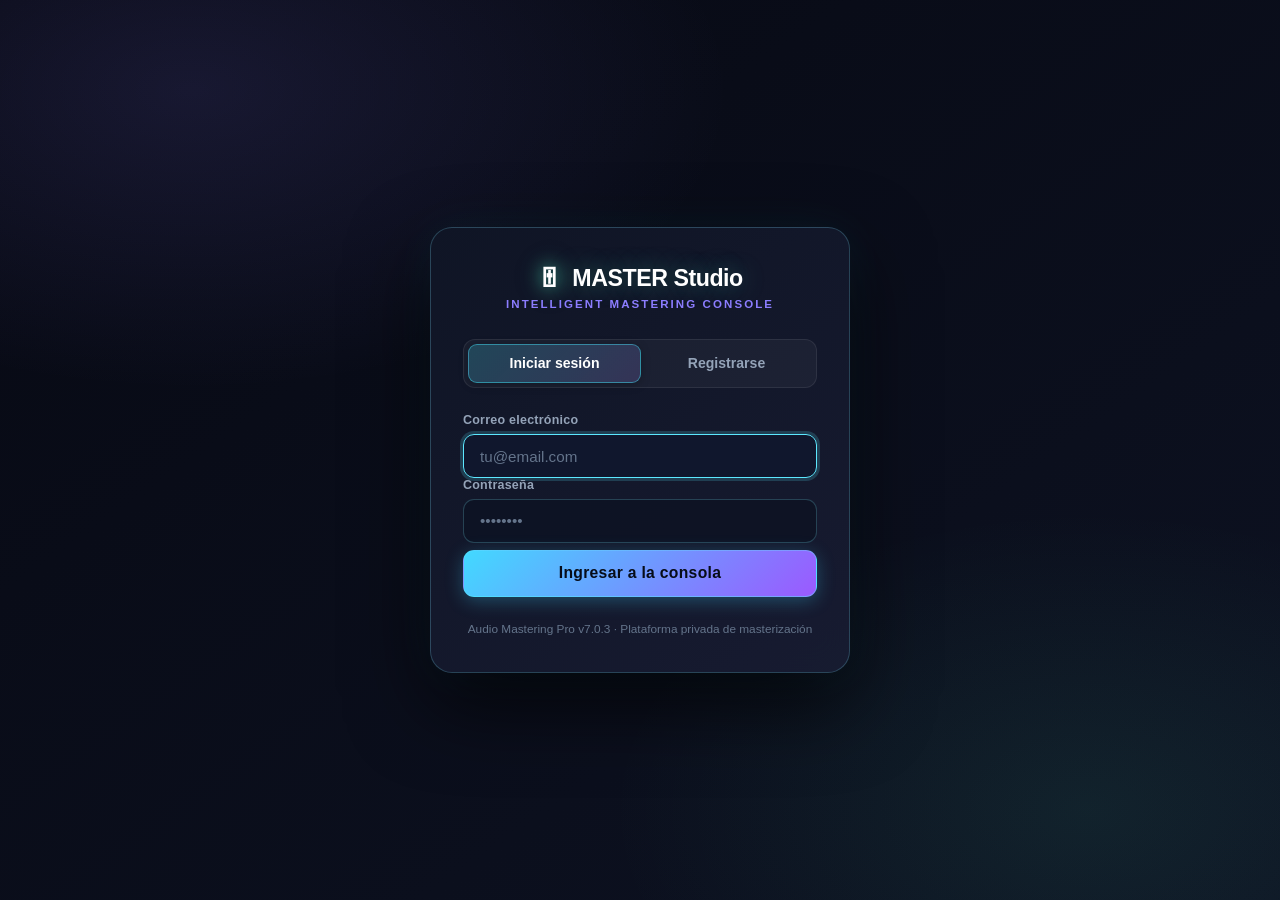
<file: frontend/index.html>
<!DOCTYPE html>

<html lang="es">
<head>
<meta charset="utf-8"/>
<meta content="width=device-width, initial-scale=1, viewport-fit=cover, maximum-scale=5, user-scalable=yes" name="viewport"/>
<meta content="yes" name="apple-mobile-web-app-capable"/>
<meta content="black-translucent" name="apple-mobile-web-app-status-bar-style"/>
<meta content="#0a0a12" name="theme-color"/>
<meta content="7.0.3" name="app-version" data-deploy="2026-09-15"/>
<meta content="LGMDM Intelligent Mastering Console — professional audio mastering workspace" name="description"/>
<title>LGMDM · Intelligent Mastering Console</title>






<link href="favicon.svg" rel="icon" type="image/svg+xml"/>
<link href="css/tokens.css" rel="stylesheet"/>
<link href="css/reset.css" rel="stylesheet"/>
<link href="css/themes.css" rel="stylesheet"/>
<link href="css/themes-professional.css" rel="stylesheet"/>
<link href="css/layout-shell.css" rel="stylesheet"/>
<link href="css/studio.css" rel="stylesheet"/>
<link href="css/studio-pro.css" rel="stylesheet"/>
<link href="css/lgmdm-studio.css" rel="stylesheet"/>
<link href="css/styles.css" rel="stylesheet"/>
<link href="css/lgmdm.css" rel="stylesheet"/>
<link href="css/chain-family-tabs.css" rel="stylesheet"/>
<link href="css/pro-widgets-v2.css" rel="stylesheet"/>
<link href="css/pro-insert-rack.css" rel="stylesheet"/>
<link href="css/responsive.css" rel="stylesheet"/>
<link href="css/compat-wall.css" rel="stylesheet"/>
<link href="css/themes-professional-skin.css" rel="stylesheet"/>
</head>
<body>
<div id="auth-overlay"></div>
<div id="app-container" class="app-container">
<!-- HEADER -->
<header class="app-header"><div class="header-left"><div class="brand-lockup"><div aria-hidden="true" class="logo-mark">LG</div><div class="brand-copy"><h1 class="logo">LGMDM</h1><span class="brand-subtitle">INTELLIGENT MASTERING CONSOLE</span></div></div></div><div class="header-center"><div class="system-chip"><span aria-hidden="true" class="system-dot"></span><span>ENGINE READY</span></div></div><div class="header-right"><button id="btnOpenPremiumSuite" class="header-btn header-btn--wide" type="button" title="Suite Premium (12 funciones avanzadas de masterización)"><span>💎</span><span>SUITE PRO</span></button><button aria-label="Cambiar tema visual" class="header-btn" id="theme-switcher-btn" title="Cambiar tema visual" type="button">🎨</button></div></header>
<!-- MAIN CONTAINER -->
<div class="main-container lg-app-grid">
<!-- SIDEBAR CON PESTAÑAS -->
<!-- SIDEBAR ORIGINAL LGMDM: Archivo / Cadena / Salida / Proyectos -->
<aside class="sidebar lg-sidebar">
<div aria-label="Flujo de trabajo" class="sidebar-tabs" id="sidebarTabs">
<button class="sidebar-tab active" data-pane="pane-mastering-ref" id="tabMasteringRef" type="button">🎯 Mastering-Ref</button>
<button class="sidebar-tab" data-pane="pane-cadena" id="tabCadena" type="button">⛓ Cadena</button>
<button class="sidebar-tab" data-pane="pane-salida" id="tabSalida" type="button">🎚 Salida</button>
<button class="sidebar-tab" data-pane="pane-mixer" id="tabMixer" type="button">🎛 Mixer</button>
<button class="sidebar-tab-collapse" id="sidebarCollapseBtn" type="button" title="Colapsar sidebar" aria-label="Colapsar panel lateral">◀</button>
</div>
<div class="control-grid sidebar-showing-archivo" id="sidebarPaneContainer">
<div class="control-stack">
<!-- ══════ PASO 1 — Mastering y Referencia ══════ -->
<details class="process-card process-card-collapsible sidebar-pane-archivo sidebar-pane-mastering-ref" id="pasoArchivo" open="">
<summary class="process-card-header">
<span class="process-card-step">Paso 1</span>
<span class="process-card-copy">Carga y contexto</span>
</summary>
<div class="process-card-body">
<div>
<div class="section-label">Archivo de audio</div>
<div class="drop-zone" id="dropZone">
<input accept=".wav,.mp3,.flac,.ogg,.aiff,.aif" aria-label="Archivo de audio principal" id="fileInput" type="file"/>
<div class="icon">🎵</div>
<p>
 Arrastrá tu audio aquí
 <br/>
<small>WAV · MP3 · FLAC · OGG · AIFF — máx <span data-lgmdm-max-file-mb=""></span> MB</small>
</p>
<div class="uppy-picker" id="uppyPicker"></div>
<div class="file-name" id="fileName"></div>
<div class="file-size-warn" id="fileSizeWarn"></div>
</div>
<div class="button-row">
<button class="btn btn-primary" id="btnAnalyze" type="button">Analizar</button>
<button class="btn btn-secondary" id="btnAdvice" type="button">Recomendaciones</button>
</div>
<div class="button-row">
<button class="btn btn-automaster" id="btnMasterSync" type="button">Master (sync)</button>
<button class="btn btn-ref" id="btnMasterAsync" type="button">Master (enqueue)</button>
</div>
<div class="button-row">
<button class="btn btn-secondary full-width" id="btnPitchCorrection" type="button">🎵 Pitch Correction</button>
</div>
<div class="panel-block panel-block-secondary">
<div class="section-note">📏 Normalizar por LUFS (sin procesar nada más)</div>
<div class="param param--lg">
<label for="s-normalize-lufs">LUFS objetivo</label>
<span class="val" id="v-normalize-lufs">-14.0</span>
<input id="s-normalize-lufs" max="-6" min="-23" step="0.5" type="range" value="-14"/>
<p class="small-text">Solo ganancia — sin EQ, sin dinámica, sin referencia. -14 = streaming (Spotify/YouTube) · -23 = broadcast (EBU R128) · -6 = muy hot.</p>
</div>
<button class="btn btn-secondary full-width" id="btnNormalizeLufs" type="button">Normalizar</button>
<div class="small-text space-top-sm" id="normalize-status"></div>
</div>
<label class="checkbox-row small-text mt-sm">
<input checked="" id="saveToLibraryChk" type="checkbox"/>
 Guardar en mi librería del servidor
 </label>
</div>
<!-- Librería persistente: archivos ya guardados en el server -->
<div>
<div class="section-label section-header-row">
<span>Mi librería</span>
<button class="btn btn-secondary btn-small" id="btnRefreshLibrary" type="button">↻ actualizar</button>
</div>
<div class="panel-block panel-block-secondary scroll-panel" id="libraryList">
<div class="loading-placeholder">Cargando…</div>
</div>
</div>
<!-- Presets -->
<div>
<div class="section-label">Presets profesionales</div>
<div class="preset-grid" id="presetGrid">
<button class="preset-btn" data-preset="rock" type="button">🎸 Rock</button>
<button class="preset-btn" data-preset="metal" type="button">🤘 Metal</button>
<button class="preset-btn" data-preset="trap" type="button">🔥 Trap</button>
<button class="preset-btn" data-preset="rap" type="button">🎤 Rap</button>
<button class="preset-btn" data-preset="reggaeton" type="button">💃 Reggaeton</button>
<button class="preset-btn" data-preset="pop" type="button">⭐ Pop</button>
<button class="preset-btn" data-preset="cd" type="button">💿 CD</button>
<button class="preset-btn" data-preset="edm" type="button">🎧 EDM / House</button>
<button class="preset-btn" data-preset="techno" type="button">⚙️ Techno</button>
<button class="preset-btn" data-preset="rnb" type="button">🎹 R&amp;B / Soul</button>
<button class="preset-btn" data-preset="jazz" type="button">🎷 Jazz</button>
<button class="preset-btn" data-preset="classical" type="button">🎻 Clásica</button>
<button class="preset-btn" data-preset="lofi" type="button">📼 Lo-Fi</button>
<button class="preset-btn" data-preset="acoustic" type="button">🎸 Acústico</button>
<button class="preset-btn" data-preset="indie" type="button">🌇 Indie</button>
<button class="preset-btn" data-preset="cumbia" type="button">🪗 Cumbia</button>
<button class="preset-btn" data-preset="funk" type="button">🕺 Funk</button>
<button class="preset-btn" data-preset="ambient" type="button">🌌 Ambient</button>
<button class="preset-btn" data-preset="podcast" type="button">🎙️ Podcast</button>
</div>
<button class="btn-preset-load" id="btnLoadPresetJson" type="button">📂 Cargar preset (JSON)</button>
<input accept=".json,application/json" aria-label="Archivo JSON de preset" class="hidden-input" id="presetJsonInput" type="file"/>
<div class="status-text" id="presetLoadStatus"></div>
<div class="param param--lg">
<label for="s-platform">Objetivo de loudness (plataforma)</label>
</div>
<select aria-label="Plataforma o destino de loudness" class="select-full" id="s-platform">
<option value="">— Manual —</option>
<option value="spotify">Spotify (−14 LUFS)</option>
<option value="youtube">YouTube (−14 LUFS)</option>
<option value="apple_music">Apple Music (−16 LUFS)</option>
<option value="tidal">Tidal (−14 LUFS)</option>
<option value="club">Club / DJ (−9 LUFS)</option>
<option value="cd">CD (−9 LUFS)</option>
</select>
</div>
<!-- Match mastering -->
<details class="mb-none">
<summary class="summary-accent">
<span class="summary-pill"></span>
 🎯 Match Mastering (referencia)
 <span class="summary-divider"></span>
<span class="muted-small">▾</span>
</summary>
<div class="space-top-sm">
<p class="summary-muted">
 Subí un track masterizado y el sistema igualará el
 <b class="text-on-surface">timbre</b>,
 <b class="text-on-surface">loudness</b>,
 <b class="text-on-surface">dinámica</b>,
 <b class="text-on-surface">estéreo</b>,
 <b class="text-on-surface">punch</b>
 ,
 <b class="text-on-surface">sub-graves</b>
 ,
 <b class="text-on-surface">sibilancia</b>
 y
 <b class="text-on-surface">carácter armónico</b>
 .
 </p>
<div class="drop-zone-ref" id="dropZoneRef">
<input accept=".wav,.mp3,.flac,.ogg,.aiff,.aif" aria-label="Archivo de audio de referencia" class="overlay-input" id="refFileInput" type="file"/>
<div class="drop-zone-icon">🎯</div>
<p class="drop-zone-text">
 Arrastrá el track de referencia
 </p>
<p class="drop-zone-note">
 WAV · MP3 · FLAC · OGG · AIFF — máx <span data-lgmdm-max-file-mb=""></span> MB
 </p>
<div class="file-name" id="refFileName"></div>
</div>
<!-- Biblioteca de referencias permanentes -->
<button class="btn-ref-library" id="btnOpenRefLib" type="button">
 📚 <span>Elegir desde biblioteca de referencias</span>
<span class="muted-small ml-auto" id="refLibCount"></span>
</button>
<div class="ref-actions">
<label class="checkbox-row">
<input checked="" id="saveRefToLibraryChk" type="checkbox"/>
 Guardar referencia en mi librería
 </label>
<a class="link-inline" href="#" id="toggleRefLibraryList">
 usar de mi librería ▾
 </a>
</div>
<div class="ref-library-list hidden-panel" id="libraryListRef"></div>
<div class="control-row">
<label class="field-group" id="lbl-ref-loudness">
<input checked="" class="field-input accent-amber" id="s-ref-loudness" type="checkbox"/>
<span>📊 Loudness</span>
</label>
<label class="field-group" id="lbl-ref-dynamics">
<input checked="" class="field-input accent-amber" id="s-ref-dynamics" type="checkbox"/>
<span>🎚 Dinámica</span>
</label>
<label class="field-group" id="lbl-ref-stereo">
<input checked="" class="field-input accent-amber" id="s-ref-stereo" type="checkbox"/>
<span>↔ Estéreo</span>
</label>
<label class="ref-match-option" id="lbl-ref-eq">
<input checked="" class="field-input accent-amber" id="s-ref-eq" type="checkbox"/>
<span>🎛 EQ Tonal</span>
</label>
<label class="ref-match-option" id="lbl-ref-transient">
<input checked="" class="field-input accent-amber" id="s-ref-transient" type="checkbox"/>
<span>💥 Punch</span>
</label>
<label class="ref-match-option" id="lbl-ref-subbass">
<input checked="" class="field-input accent-amber" id="s-ref-subbass" type="checkbox"/>
<span>🔊 Sub-graves</span>
</label>
<label class="ref-match-option" id="lbl-ref-desser">
<input checked="" class="field-input accent-amber" id="s-ref-desser" type="checkbox"/>
<span>🗡 De-esser</span>
</label>
<label class="field-group" id="lbl-ref-saturation">
<input class="field-input accent-amber" id="s-ref-saturation" type="checkbox"/>
<span>🔥 Carácter <span class="note-small">(opcional)</span></span>
</label>
<label class="checkbox-row mt-sm">
<input checked="" class="field-input accent2" id="s-ref-ms-eq" type="checkbox"/>
<span>🎛 EQ M/S <span class="note-small">(Mid y Side independientes)</span></span>
</label>
</div>
<details class="mt-sm">
<summary class="details-summary">
 ⚙ Parámetros avanzados
 </summary>
<div class="mt-sm">
<div class="param">
<label for="s-ref-boost">Máx. boost EQ</label>
<span class="val" id="v-ref-boost">6.0 dB</span>
<input id="s-ref-boost" max="18" min="0" step="0.5" type="range" value="6"/>
</div>
<div class="param">
<label for="s-ref-cut">Máx. corte EQ</label>
<span class="val" id="v-ref-cut">-9.0 dB</span>
<input id="s-ref-cut" max="0" min="-24" step="0.5" type="range" value="-9"/>
</div>
<div class="param mb-sm">
<label for="s-ref-eqmethod">Método de ajuste EQ</label>
<select class="mt-xs" id="s-ref-eqmethod">
<option value="heuristic">Heurístico (rápido)</option>
<option value="ddsp">DDSP (descenso de gradiente)</option>
</select>
</div>
<div class="param">
<label for="s-ref-dynmargin">Margen dinámica</label>
<span class="val" id="v-ref-dynmargin">1.0 dB</span>
<input id="s-ref-dynmargin" max="6" min="0" step="0.5" type="range" value="1"/>
</div>
<div class="param mb-xs">
<label for="s-ref-stereoblend">Intensidad match estéreo</label>
<span class="val" id="v-ref-stereoblend">85%</span>
<input id="s-ref-stereoblend" max="100" min="0" step="5" type="range" value="85"/>
</div>
<div class="section-divider mt-lg">
<div class="section-title-row">
<span class="section-subtitle">🎛 Bandas de EQ manual</span>
<div class="inline-row">
<span class="note-mini">Bandas:</span>
<input aria-label="Cantidad máxima de bandas para el matching de referencia" class="range-compact accent2" id="s-band-count" max="28" min="4" step="1" type="range" value="7"/>
<span class="range-value" id="v-band-count">7</span>
</div>
</div>
<div class="stack-col" id="ref-band-controls"></div>
<button class="btn btn-tertiary" id="btn-band-reset" type="button">↺ Resetear bandas</button>
</div>
</div>
</details>
<details class="mt-sm">
<summary class="details-summary details-summary--accent">
 💎 Funciones premium para match profesional
 </summary>
<div class="section-divider--highlight">
<div class="param param--md">
<label for="s-ref-premium-profile">Perfil de matching</label>
<select class="mt-xs" id="s-ref-premium-profile">
<option value="balanced">Balanceado / streaming</option>
<option value="club">Club punchy</option>
<option value="audiophile">Audiophile transparente</option>
<option value="broadcast">Broadcast seguro</option>
</select>
</div>
<label class="checkbox-row">
<input checked="" class="field-input accent-amber" id="s-ref-adaptive-loudness" type="checkbox"/>
<span>👂 LUFS adaptativo al oído humano <span class="note-mini">(más sensible 3–6 kHz)</span></span>
</label>
<div class="param param--md">
<label for="s-ref-loudness-sensitivity">Sensibilidad auditiva 3–6 kHz</label>
<span class="val" id="v-ref-loudness-sensitivity">65%</span>
<input id="s-ref-loudness-sensitivity" max="100" min="0" step="5" type="range" value="65"/>
</div>
<label class="checkbox-row">
<input class="field-input accent-amber" id="s-ref-fixed-lufs" type="checkbox"/>
<span>🎯 Fijar LUFS de salida <span class="note-mini">(ignora el loudness de la referencia)</span></span>
</label>
<div class="param param--md" id="fixed-lufs-row">
<label for="s-ref-fixed-lufs-value">LUFS objetivo</label>
<span class="val" id="v-ref-fixed-lufs">-14.0</span>
<input id="s-ref-fixed-lufs-value" max="-6" min="-24" step="0.5" type="range" value="-14"/>
<p class="note-mini">Si la referencia viene muy hot (-8/-7/-9 LUFS) y no la querés heredar, activá esto — el resto del matching (EQ, dinámica, estéreo) sigue igual, solo el volumen final queda fijo acá.</p>
</div>
<div class="param param--md">
<label for="s-ref-max-lufs">Techo de loudness (máximo) <span class="lg-inline-note">nunca lo supera, sea cual sea la referencia</span></label>
<span class="val" id="v-ref-max-lufs">-12.0</span>
<input id="s-ref-max-lufs" max="-6" min="-18" step="0.5" type="range" value="-12"/>
<p class="note-mini">El match siempre intenta llegar al LUFS de la referencia, pero nunca lo cruza — así controlás cuánto "hot" querés sin importar qué tan comprimida venga la referencia. -18 = conservador/dinámico · -6 = muy hot.</p>
</div>
<label class="checkbox-row">
<input checked="" class="field-input accent-amber" id="s-ref-vocal-protect" type="checkbox"/>
<span>🛡 Proteger voz líder y centro mono</span>
</label>
<label class="checkbox-row">
<input checked="" class="field-input accent-amber" id="s-ref-translation-check" type="checkbox"/>
<span>📱 Chequeo de traducción: mono, auriculares y parlantes chicos</span>
</label>
<label class="checkbox-row toggle-label toggle-label--tight">
<input class="field-input accent-amber" id="s-ref-alt-versions" type="checkbox"/>
<span>🧪 Preparar metadata para versiones alternativas (clean, instrumental, TV)</span>
</label>
<p class="note-mini">
 Estas opciones viajan al backend y quedan registradas en el reporte del job para habilitar flujos premium auditables.
 </p>
</div>
</details>
<details class="param param--lg">
<summary class="details-summary">⚙ EQ avanzado</summary>
<div class="mt-sm">
<div class="param">
<label for="s-ref-eq-passes">Pasadas EQ iterativo <span id="v-ref-eq-passes">3</span></label>
<input id="s-ref-eq-passes" max="4" min="1" step="1" type="range" value="3"/>
<p class="note-mini">1 = pasada única (anterior), 3 = recomendado, 4 = máximo</p>
</div>
<label class="checkbox-row">
<input checked="" class="field-input accent2" id="s-ref-match-crest" type="checkbox"/>
<span>📐 Igualar crest factor (dinámica percibida) por banda</span>
</label>
<div class="param" id="crest-amount-row">
<label for="s-ref-crest-amount">Intensidad crest matching <span id="v-ref-crest-amount">75</span>%</label>
<input id="s-ref-crest-amount" max="100" min="0" step="5" type="range" value="75"/>
</div>
<label class="checkbox-row">
<input checked="" class="field-input accent2" id="s-ref-spectral-dynamics" type="checkbox"/>
<span>🎚 Igualar balance espectral por rango dinámico (suave vs fuerte)</span>
</label>
<div class="param">
<label for="s-ref-spectral-dyn-amount">Intensidad spectral dynamics <span id="v-ref-spectral-dyn-amount">60</span>%</label>
<input id="s-ref-spectral-dyn-amount" max="100" min="0" step="5" type="range" value="60"/>
</div>
<div class="param">
<label for="s-ref-spectral-dyn-bins">Rangos dinámicos <span id="v-ref-spectral-dyn-bins">4</span></label>
<input id="s-ref-spectral-dyn-bins" max="4" min="2" step="1" type="range" value="4"/>
<p class="note-mini">2 = suave/fuerte · 4 = cuartiles</p>
</div>
</div>
</details>
<details class="param param--lg">
<summary class="details-summary">🎸 Parallel &amp; Saturación</summary>
<div class="mt-sm">
<label class="checkbox-row">
<input class="field-input accent2" id="s-ref-parallel-comp" type="checkbox"/>
<span>🔀 Parallel compression (New York)</span>
</label>
<div class="param">
<label for="s-ref-parallel-mix">Mix parallel <span id="v-ref-parallel-mix">28</span>%</label>
<input id="s-ref-parallel-mix" max="60" min="0" step="2" type="range" value="28"/>
</div>
<div class="param">
<label for="s-ref-parallel-thr">Threshold <span id="v-ref-parallel-thr">-20</span> dB</label>
<input id="s-ref-parallel-thr" max="-6" min="-40" step="1" type="range" value="-20"/>
</div>
<div class="param">
<label for="s-ref-parallel-ratio">Ratio <span id="v-ref-parallel-ratio">4.0</span>:1</label>
<input id="s-ref-parallel-ratio" max="10" min="1.5" step="0.5" type="range" value="4"/>
</div>
<div class="param">
<label for="s-ref-parallel-makeup">Makeup <span id="v-ref-parallel-makeup">6</span> dB</label>
<input id="s-ref-parallel-makeup" max="18" min="0" step="0.5" type="range" value="6"/>
</div>
<label class="checkbox-row">
<input class="field-input accent2" id="s-ref-mb-sat" type="checkbox"/>
<span>🔥 Saturación multibanda</span>
</label>
<div class="param">
<label for="s-ref-mb-sat-mix">Mix saturación <span id="v-ref-mb-sat-mix">45</span>%</label>
<input id="s-ref-mb-sat-mix" max="100" min="0" step="5" type="range" value="45"/>
</div>
<div class="param">
<label for="s-ref-mb-sat-low">Drive bajos <span id="v-ref-mb-sat-low">7</span></label>
<input id="s-ref-mb-sat-low" max="20" min="0" step="1" type="range" value="7"/>
</div>
<div class="param">
<label for="s-ref-mb-sat-mid">Drive medios <span id="v-ref-mb-sat-mid">4</span></label>
<input id="s-ref-mb-sat-mid" max="15" min="0" step="1" type="range" value="4"/>
</div>
<div class="param">
<label for="s-ref-mb-sat-high">Drive agudos <span id="v-ref-mb-sat-high">2</span></label>
<input id="s-ref-mb-sat-high" max="10" min="0" step="1" type="range" value="2"/>
</div>
<div class="param">
<label for="s-ref-mb-sat-mode">Modo saturación</label>
<select class="mt-xs" id="s-ref-mb-sat-mode">
<option selected="" value="tape">Tape (3er armónico)</option>
<option value="analog">Analog (2do+3er)</option>
<option value="tube">Tube (2do armónico)</option>
</select>
</div>
<label class="checkbox-row">
<input checked="" class="field-input accent2" id="s-ref-two-stage-lim" type="checkbox"/>
<span>⛔ Limitador dos etapas (gentle + brickwall)</span>
</label>
<div class="param">
<label for="s-ref-gentle-ceil">Ceiling gentle <span id="v-ref-gentle-ceil">-2.5</span> dBTP</label>
<input id="s-ref-gentle-ceil" max="-0.5" min="-12" step="0.5" type="range" value="-2.5"/>
</div>
<div class="param">
<label for="s-ref-gentle-rel">Release gentle <span id="v-ref-gentle-rel">120</span> ms</label>
<input id="s-ref-gentle-rel" max="500" min="20" step="10" type="range" value="120"/>
</div>
</div>
</details>
<button class="btn btn-ref btn-block" disabled="" id="btnMasterRef" type="button">
 🎯 Masterizar con referencia
 </button>
<button class="btn btn-secondary btn-block" disabled="" id="btnRefPreview" type="button">
 ▶ Preview 10s (seg. 40)
 </button>
<!-- Preview en tiempo real con referencia -->
<div class="hidden-panel mt-lg" id="refPreviewPanel">
<div class="section-title-row section-title-row--compact">
<span class="note-mini">Preview en tiempo real — seg. 40–50</span>
<button class="btn btn-tertiary" id="btnRefPreviewStop" type="button">■ Stop</button>
</div>
<!-- Métricas en tiempo real -->
<div class="dash-metrics-row">
<span>LUFS <b id="rp-lufs">--</b></span>
<span>Peak <b id="rp-peak">--</b></span>
<span>RMS <b id="rp-rms">--</b></span>
<span>Corr <b id="rp-corr">--</b></span>
</div>
<!-- Curva EQ del matching -->
<div class="hidden-panel mt-sm" id="refEqCurveWrap">
<div class="note-small mb-sm">Curva EQ de matching aplicada</div>
<canvas class="canvas-block" height="50" id="refEqCurveCanvas" width="320"></canvas>
</div>
<div class="note-mini mt-sm" id="rp-status"></div>
</div>
</div>
</details>
<!-- /match mastering -->
</div>
</details>
<!-- ══════ PASO 2 — Cadena de mastering ══════ -->
<details class="process-card process-card-collapsible sidebar-pane-cadena" id="pasoCadena">
<summary class="process-card-header">
<span class="process-card-step">Paso 2</span>
<span class="process-card-copy">Cadena de mastering</span>
</summary>
<div class="process-card-body">
<!-- ── Etapa 0: Reducción de Ruido ── -->
<div>
<div class="section-label">
<span class="stage-num">0</span>
 🎙️ Reducción de Ruido
 </div>
<label class="toggle-label">
<input checked="" class="field-input" id="s-nr-bypass" type="checkbox"/>
 Bypass reducción de ruido
 </label>
<div class="control-row-wide">
<div>
<label class="param-label" for="s-nr-strength">Intensidad</label>
<input aria-label="Intensidad de reducción de ruido" id="s-nr-strength" max="1" min="0" step="0.05" type="range" value="0.5"/>
<span class="val-badge" id="v-nr-strength">0.50</span>
<span class="param-hint">0 = ninguna · 1 = máxima</span>
</div>
<div>
<label class="param-label" for="s-nr-noise-sample-sec">Muestra de ruido (seg)</label>
<input aria-label="Duración de la muestra de ruido, en segundos" id="s-nr-noise-sample-sec" max="5" min="0.1" step="0.1" type="range" value="0.5"/>
<span class="val-badge" id="v-nr-noise-sample-sec">0.5s</span>
<span class="param-hint">Zona inicial para perfil de ruido</span>
</div>
</div>
</div>
<!-- ── Etapa 1: Input Gain ── -->
<div>
<div class="section-label">
<span class="stage-num">1</span>
 Input Gain — trim
 </div>
<div class="param">
<label for="s-ingain">Ganancia de entrada</label>
<span class="val" id="v-ingain">0.0 dB</span>
<input id="s-ingain" max="24" min="-24" step="0.1" type="range" value="0"/>
</div>
</div>
<!-- ── Etapas 2–3: EQ (filtros + cirugía) ── -->
<div class="control-card">
<div class="control-card-head">
<div>
<div class="control-card-kicker">EQ</div>
<h3>Ecualización</h3>
</div>
<div class="control-card-badge">Forma tonal</div>
</div>
<div class="control-card-body">
<div class="control-stack">
<div class="section-label">
<span class="stage-num">2</span>
 Filtros de borde
 </div>
<div class="param">
<label for="s-hp">High-pass cutoff</label>
<span class="val" id="v-hp">30 Hz</span>
<input id="s-hp" max="500" min="20" step="5" type="range" value="30"/>
</div>
<label class="toggle-label toggle-label--tight">
<input checked="" class="field-input" id="s-lp-bypass" type="checkbox"/>
 Bypass low-pass
 </label>
<div class="param">
<label for="s-lp-cutoff">Low-pass cutoff</label>
<span class="val" id="v-lp-cutoff">18.0 kHz</span>
<input id="s-lp-cutoff" max="22000" min="1000" step="100" type="range" value="18000"/>
</div>
<div class="section-label mt-lg">
<span class="stage-num">3</span>
 EQ correctiva / cirugía
 </div>
<div class="eq4-wrap">
<div class="eq4-band">
<div class="eq4-header"><span class="eq4-num">B1</span></div>
<div class="param">
<label for="s-eq1freq">Freq</label>
<span class="val" id="v-eq1freq-disp">100 Hz</span>
<input id="s-eq1freq" max="20000" min="20" step="10" type="range" value="100"/>
</div>
<div class="param">
<label for="s-eq1gain">Gain</label>
<span class="val" id="v-eq1gain">0 dB</span>
<input id="s-eq1gain" max="18" min="-18" step="0.5" type="range" value="0"/>
</div>
<div class="param">
<label for="s-eq1q">Q</label>
<span class="val" id="v-eq1q">1.0</span>
<input id="s-eq1q" max="10" min="0.1" step="0.1" type="range" value="1.0"/>
</div>
</div>
<div class="eq4-band">
<div class="eq4-header"><span class="eq4-num">B2</span></div>
<div class="param">
<label for="s-eq2freq">Freq</label>
<span class="val" id="v-eq2freq-disp">500 Hz</span>
<input id="s-eq2freq" max="20000" min="20" step="10" type="range" value="500"/>
</div>
<div class="param">
<label for="s-eq2gain">Gain</label>
<span class="val" id="v-eq2gain">0 dB</span>
<input id="s-eq2gain" max="18" min="-18" step="0.5" type="range" value="0"/>
</div>
<div class="param">
<label for="s-eq2q">Q</label>
<span class="val" id="v-eq2q">1.0</span>
<input id="s-eq2q" max="10" min="0.1" step="0.1" type="range" value="1.0"/>
</div>
</div>
<div class="eq4-band">
<div class="eq4-header"><span class="eq4-num">B3</span></div>
<div class="param">
<label for="s-eq3freq">Freq</label>
<span class="val" id="v-eq3freq-disp">2 kHz</span>
<input id="s-eq3freq" max="20000" min="20" step="10" type="range" value="2000"/>
</div>
<div class="param">
<label for="s-eq3gain">Gain</label>
<span class="val" id="v-eq3gain">0 dB</span>
<input id="s-eq3gain" max="18" min="-18" step="0.5" type="range" value="0"/>
</div>
<div class="param">
<label for="s-eq3q">Q</label>
<span class="val" id="v-eq3q">1.0</span>
<input id="s-eq3q" max="10" min="0.1" step="0.1" type="range" value="1.0"/>
</div>
</div>
</div>
<!-- Dynamic EQ resonancias — etapa 3 -->
<div class="section-label space-top-sm">
 🔎 Dynamic EQ — Resonancias
 <label class="toggle-label-right">
<input checked="" id="s-reso-bypass" type="checkbox"/>
 Bypass
 </label>
</div>
<div class="param">
<label for="s-reso-freq">Frecuencia (Hz)</label>
<span class="val" id="v-reso-freq">1.2 kHz</span>
<input id="s-reso-freq" max="16000" min="200" step="10" type="range" value="1200"/>
</div>
<div class="param">
<label for="s-reso-q">Q (selectividad)</label>
<span class="val" id="v-reso-q">3.0</span>
<input id="s-reso-q" max="12.0" min="0.5" step="0.1" type="range" value="3.0"/>
</div>
<div class="param">
<label for="s-reso-thresh">Threshold</label>
<span class="val" id="v-reso-thresh">-18.0 dB</span>
<input id="s-reso-thresh" max="0" min="-60" step="0.5" type="range" value="-18"/>
</div>
<div class="param">
<label for="s-reso-ratio">Ratio</label>
<span class="val" id="v-reso-ratio">3.0:1</span>
<input id="s-reso-ratio" max="20.0" min="1.0" step="0.5" type="range" value="3.0"/>
</div>
<div class="param">
<label for="s-reso-attack">Attack</label>
<span class="val" id="v-reso-attack">5.0 ms</span>
<input id="s-reso-attack" max="100" min="0.1" step="0.1" type="range" value="5.0"/>
</div>
<div class="param">
<label for="s-reso-release">Release</label>
<span class="val" id="v-reso-release">100 ms</span>
<input id="s-reso-release" max="1000" min="5" step="5" type="range" value="100"/>
</div>
<div class="param">
<label for="s-reso-maxred">Reducción máx.</label>
<span class="val" id="v-reso-maxred">8.0 dB</span>
<input id="s-reso-maxred" max="30" min="0" step="0.5" type="range" value="8"/>
</div>
<!-- Balance tonal automático (EQ inteligente sin referencia) — etapa 6 -->
<div class="section-label space-top-sm">
 🎯 Balance tonal automático
 <label class="toggle-label-right">
<input checked="" id="s-tonalbal-bypass" type="checkbox"/>
 Bypass
 </label>
</div>
<div class="param">
<label for="s-tonalbal-amount">Cantidad (mix)</label>
<span class="val" id="v-tonalbal-amount">1.00</span>
<input id="s-tonalbal-amount" max="1" min="0" step="0.01" type="range" value="1.0"/>
</div>
<div class="param">
<label for="s-tonalbal-boost">Boost máx.</label>
<span class="val" id="v-tonalbal-boost">3.5 dB</span>
<input id="s-tonalbal-boost" max="12" min="0" step="0.5" type="range" value="3.5"/>
</div>
<div class="param">
<label for="s-tonalbal-cut">Corte máx.</label>
<span class="val" id="v-tonalbal-cut">-4.5 dB</span>
<input id="s-tonalbal-cut" max="0" min="-12" step="0.5" type="range" value="-4.5"/>
</div>
<div class="param">
<label for="s-tonalbal-bands">Bandas máx.</label>
<span class="val" id="v-tonalbal-bands">6</span>
<input id="s-tonalbal-bands" max="12" min="1" step="1" type="range" value="6"/>
</div>
<!-- EQ tonal sweetening — etapa 6 -->
<div class="section-label space-top-sm">
<span class="stage-num">6</span>
 EQ tonal / sweetening
 </div>
<div class="eq4-wrap">
<div class="eq4-band">
<div class="eq4-header"><span class="eq4-num">B4</span></div>
<div class="param">
<label for="s-eq4freq">Freq</label>
<span class="val" id="v-eq4freq-disp">8 kHz</span>
<input id="s-eq4freq" max="20000" min="20" step="10" type="range" value="8000"/>
</div>
<div class="param">
<label for="s-eq4gain">Gain</label>
<span class="val" id="v-eq4gain">0 dB</span>
<input id="s-eq4gain" max="18" min="-18" step="0.5" type="range" value="0"/>
</div>
<div class="param">
<label for="s-eq4q">Q</label>
<span class="val" id="v-eq4q">1.0</span>
<input id="s-eq4q" max="10" min="0.1" step="0.1" type="range" value="1.0"/>
</div>
</div>
<div class="eq4-band">
<div class="eq4-header"><span class="eq4-num">B5</span></div>
<div class="param">
<label for="s-eq5freq">Freq</label>
<span class="val" id="v-eq5freq-disp">200 Hz</span>
<input id="s-eq5freq" max="20000" min="20" step="10" type="range" value="200"/>
</div>
<div class="param">
<label for="s-eq5gain">Gain</label>
<span class="val" id="v-eq5gain">0 dB</span>
<input id="s-eq5gain" max="18" min="-18" step="0.5" type="range" value="0"/>
</div>
<div class="param">
<label for="s-eq5q">Q</label>
<span class="val" id="v-eq5q">1.0</span>
<input id="s-eq5q" max="10" min="0.1" step="0.1" type="range" value="1.0"/>
</div>
</div>
<div class="eq4-band">
<div class="eq4-header"><span class="eq4-num">B6</span></div>
<div class="param">
<label for="s-eq6freq">Freq</label>
<span class="val" id="v-eq6freq-disp">1 kHz</span>
<input id="s-eq6freq" max="20000" min="20" step="10" type="range" value="1000"/>
</div>
<div class="param">
<label for="s-eq6gain">Gain</label>
<span class="val" id="v-eq6gain">0 dB</span>
<input id="s-eq6gain" max="18" min="-18" step="0.5" type="range" value="0"/>
</div>
<div class="param">
<label for="s-eq6q">Q</label>
<span class="val" id="v-eq6q">1.0</span>
<input id="s-eq6q" max="10" min="0.1" step="0.1" type="range" value="1.0"/>
</div>
</div>
</div>
<div class="eq-curve-wrap"><canvas id="eqCurveCanvas"></canvas></div>
<div class="param">
<label for="s-air">Air / Brillo — High Shelf Gain</label>
<span class="val" id="v-air">+2 dB</span>
<input id="s-air" max="12" min="-12" step="0.5" type="range" value="2"/>
</div>
<div class="param">
<label for="s-shelf-freq">High Shelf — Frecuencia</label>
<span class="val" id="v-shelf-freq">8.0 kHz</span>
<input id="s-shelf-freq" max="20000" min="1000" step="100" type="range" value="8000"/>
</div>
<!-- EQ Mode -->
<div class="section-label space-top-sm">⚙️ Modo EQ</div>
<div class="param">
<label for="s-lowshelf">Calidez / Cuerpo — Low Shelf Gain</label>
<span class="val" id="v-lowshelf">0 dB</span>
<input id="s-lowshelf" max="12" min="-12" step="0.5" type="range" value="0"/>
</div>
<div class="param">
<label for="s-lowshelf-freq">Low Shelf — Frecuencia</label>
<span class="val" id="v-lowshelf-freq">100 Hz</span>
<input id="s-lowshelf-freq" max="2000" min="20" step="10" type="range" value="100"/>
</div>
<select aria-label="Modo de ecualización" class="select-full" id="s-eq-mode">
<option selected="" value="iir">IIR — Zero Phase (por defecto)</option>
<option value="linear_phase">FIR — Fase Lineal</option>
</select>
<div class="param">
<label for="s-lp-taps">FIR Taps (fase lineal)</label>
<span class="val" id="v-lp-taps">2049</span>
<input id="s-lp-taps" max="8193" min="257" step="256" type="range" value="2049"/>
</div>
</div>
</div>
</div>
<!-- ── Etapa 4: Mid/Side ── -->
<div>
<div class="section-label">
<span class="stage-num">4</span>
 Mid / Side (EQ + Comp)
 </div>
<div class="param">
<label for="s-mgain">Ganancia Mid</label>
<span class="val" id="v-mgain">0 dB</span>
<input id="s-mgain" max="18" min="-18" step="0.5" type="range" value="0"/>
</div>
<div class="param">
<label for="s-sgain">Ganancia Side</label>
<span class="val" id="v-sgain">0 dB</span>
<input id="s-sgain" max="18" min="-18" step="0.5" type="range" value="0"/>
</div>
<label class="ms-control-label ms-control-label--compact">
<input checked="" class="field-input" id="s-mseq-bypass" type="checkbox"/>
 Bypass EQ M/S bandeada
 </label>
<div class="control-row-wide">
<div>
<div class="param-label">
 Mid
 </div>
<div class="param">
<label for="s-mseq-mid-freq">Freq</label>
<span class="val" id="v-mseq-mid-freq">250 Hz</span>
<input id="s-mseq-mid-freq" max="2000" min="20" step="10" type="range" value="250"/>
</div>
<div class="param">
<label for="s-mseq-mid-gain">Gain</label>
<span class="val" id="v-mseq-mid-gain">0 dB</span>
<input id="s-mseq-mid-gain" max="12" min="-12" step="0.5" type="range" value="0"/>
</div>
<div class="param">
<label for="s-mseq-mid-q">Q</label>
<span class="val" id="v-mseq-mid-q">1.0</span>
<input id="s-mseq-mid-q" max="10" min="0.1" step="0.1" type="range" value="1.0"/>
</div>
</div>
<div>
<div class="param-label">
 Side
 </div>
<div class="param">
<label for="s-mseq-side-freq">Freq</label>
<span class="val" id="v-mseq-side-freq">8.0 kHz</span>
<input id="s-mseq-side-freq" max="20000" min="1000" step="100" type="range" value="8000"/>
</div>
<div class="param">
<label for="s-mseq-side-gain">Gain</label>
<span class="val" id="v-mseq-side-gain">0 dB</span>
<input id="s-mseq-side-gain" max="12" min="-12" step="0.5" type="range" value="0"/>
</div>
<div class="param">
<label for="s-mseq-side-q">Q</label>
<span class="val" id="v-mseq-side-q">1.0</span>
<input id="s-mseq-side-q" max="10" min="0.1" step="0.1" type="range" value="1.0"/>
</div>
</div>
</div>
<label class="ms-control-label ms-control-label--spaced">
<input checked="" class="field-input" id="s-mscomp-bypass" type="checkbox"/>
 Bypass Compresor M/S
 </label>
<div class="control-row-wide">
<div>
<div class="param-label">
 Mid
 </div>
<div class="param">
<label for="s-mscomp-mid-thresh">Threshold</label>
<span class="val" id="v-mscomp-mid-thresh">-18.0 dB</span>
<input id="s-mscomp-mid-thresh" max="0" min="-60" step="0.5" type="range" value="-18"/>
</div>
<div class="param">
<label for="s-mscomp-mid-ratio">Ratio</label>
<span class="val" id="v-mscomp-mid-ratio">2.0:1</span>
<input id="s-mscomp-mid-ratio" max="20.0" min="1.0" step="0.5" type="range" value="2.0"/>
</div>
<div class="param">
<label for="s-mscomp-mid-attack">Attack</label>
<span class="val" id="v-mscomp-mid-attack">15.0 ms</span>
<input id="s-mscomp-mid-attack" max="200" min="0.1" step="0.1" type="range" value="15"/>
</div>
<div class="param">
<label for="s-mscomp-mid-release">Release</label>
<span class="val" id="v-mscomp-mid-release">120 ms</span>
<input id="s-mscomp-mid-release" max="2000" min="5" step="5" type="range" value="120"/>
</div>
<div class="param">
<label for="s-mscomp-mid-makeup">Makeup</label>
<span class="val" id="v-mscomp-mid-makeup">+0.0 dB</span>
<input id="s-mscomp-mid-makeup" max="24" min="0" step="0.5" type="range" value="0"/>
</div>
</div>
<label class="ms-control-label ms-control-label--grid">
<input checked="" class="field-input" id="s-mscomp-pdr" type="checkbox"/>
 PDR (Program-Dependent Release, Mid + Side)
 </label>
<div class="param grid-full">
<label for="s-mscomp-pdr-hold">PDR Hold</label>
<span class="val" id="v-mscomp-pdr-hold">500 ms</span>
<input id="s-mscomp-pdr-hold" max="2000" min="50" step="10" type="range" value="500"/>
</div>
<div>
<div class="param-label">
 Side
 </div>
<div class="param">
<label for="s-mscomp-side-thresh">Threshold</label>
<span class="val" id="v-mscomp-side-thresh">-18.0 dB</span>
<input id="s-mscomp-side-thresh" max="0" min="-60" step="0.5" type="range" value="-18"/>
</div>
<div class="param">
<label for="s-mscomp-side-ratio">Ratio</label>
<span class="val" id="v-mscomp-side-ratio">2.0:1</span>
<input id="s-mscomp-side-ratio" max="20.0" min="1.0" step="0.5" type="range" value="2.0"/>
</div>
<div class="param">
<label for="s-mscomp-side-attack">Attack</label>
<span class="val" id="v-mscomp-side-attack">15.0 ms</span>
<input id="s-mscomp-side-attack" max="200" min="0.1" step="0.1" type="range" value="15"/>
</div>
<div class="param">
<label for="s-mscomp-side-release">Release</label>
<span class="val" id="v-mscomp-side-release">120 ms</span>
<input id="s-mscomp-side-release" max="2000" min="5" step="5" type="range" value="120"/>
</div>
<div class="param">
<label for="s-mscomp-side-makeup">Makeup</label>
<span class="val" id="v-mscomp-side-makeup">+0.0 dB</span>
<input id="s-mscomp-side-makeup" max="24" min="0" step="0.5" type="range" value="0"/>
</div>
</div>
</div>
</div>
<!-- ── Etapa 5: Compresión banda ancha ── -->
<div class="control-card">
<div class="control-card-head">
<div>
<div class="control-card-kicker">Comp</div>
<h3>Compresión</h3>
</div>
<div class="control-card-badge">Control de dinámica</div>
</div>
<div class="control-card-body">
<div class="control-stack">
<div class="section-label">
<span class="stage-num">5</span>
 Dinámica — banda ancha VCA/Opto
 </div>
<div class="param">
<label for="s-thresh">Threshold (dB)</label>
<span class="val" id="v-thresh">-18.0 dB</span>
<input id="s-thresh" max="0" min="-60" step="0.5" type="range" value="-18"/>
</div>
<div class="param">
<label for="s-ratio">Ratio</label>
<span class="val" id="v-ratio">4.0:1</span>
<input id="s-ratio" max="20.0" min="1.0" step="0.5" type="range" value="4.0"/>
</div>
<div class="param">
<label for="s-cattack">Attack</label>
<span class="val" id="v-cattack">10.0 ms</span>
<input id="s-cattack" max="200" min="0.1" step="0.1" type="range" value="10"/>
</div>
<div class="param">
<label for="s-crelease">Release</label>
<span class="val" id="v-crelease">100 ms</span>
<input id="s-crelease" max="1000" min="10" step="5" type="range" value="100"/>
</div>
<div class="param">
<label for="s-cmakeup">Makeup</label>
<span class="val" id="v-cmakeup">+0.0 dB</span>
<input id="s-cmakeup" max="24" min="-12" step="0.5" type="range" value="0"/>
</div>
<label class="toggle-label">
<input checked="" class="field-input" id="s-comp-link" type="checkbox"/>
 Stereo link L/R
 </label>
<div class="section-label mt-lg">
<span class="stage-num">5b</span>
 Compresión paralela (New York)
 <label class="toggle-label-right">
<input checked="" data-parallel-bypass="" id="parallelBypass" type="checkbox"/>
 Bypass
 </label>
</div>
<label class="toggle-label toggle-label--compact">
<input checked="" class="field-input" id="s-comp-pdr" type="checkbox"/>
 PDR (Program-Dependent Release)
 </label>
<div class="param">
<label for="s-comp-pdr-hold">PDR Hold</label>
<span class="val" id="v-comp-pdr-hold">500 ms</span>
<input id="s-comp-pdr-hold" max="2000" min="50" step="10" type="range" value="500"/>
</div>
<div class="param">
<label for="parallelMix">Mix (dry/wet)</label>
<span class="val" id="parallelMixVal">0.12</span>
<input id="parallelMix" max="1" min="0" step="0.01" type="range" value="0.12"/>
</div>
<div class="param">
<label for="parallelThresh">Threshold</label>
<span class="val" id="parallelThreshVal">-12 dB</span>
<input id="parallelThresh" max="0" min="-60" step="0.5" type="range" value="-12"/>
</div>
<div class="param">
<label for="parallelRatio">Ratio</label>
<span class="val" id="parallelRatioVal">4:1</span>
<input id="parallelRatio" max="20" min="1" step="0.5" type="range" value="4"/>
</div>
<div class="param">
<label for="parallelAttack">Attack</label>
<span class="val" id="parallelAttackVal">10 ms</span>
<input id="parallelAttack" max="100" min="0.1" step="0.1" type="range" value="10"/>
</div>
<div class="param">
<label for="parallelRelease">Release</label>
<span class="val" id="parallelReleaseVal">100 ms</span>
<input id="parallelRelease" max="1000" min="5" step="5" type="range" value="100"/>
</div>
</div>
</div>
</div>
<!-- ── Etapa 7: De-esser ── -->
<div>
<div class="section-label">
<span class="stage-num">7</span>
 🎚 De-esser dedicado
 <label class="toggle-label-right">
<input checked="" id="s-dyneq-bypass" type="checkbox"/>
 Bypass
 </label>
</div>
<div class="param">
<label for="s-dyneq-freq">Frecuencia (Hz)</label>
<span class="val" id="v-dyneq-freq">3.0 kHz</span>
<input id="s-dyneq-freq" max="16000" min="200" step="50" type="range" value="3000"/>
</div>
<div class="param">
<label for="s-dyneq-q">Q (selectividad)</label>
<span class="val" id="v-dyneq-q">2.5</span>
<input id="s-dyneq-q" max="12.0" min="0.5" step="0.1" type="range" value="2.5"/>
</div>
<div class="param">
<label for="s-dyneq-thresh">Threshold</label>
<span class="val" id="v-dyneq-thresh">-18.0 dB</span>
<input id="s-dyneq-thresh" max="0" min="-60" step="0.5" type="range" value="-18"/>
</div>
<div class="param">
<label for="s-dyneq-ratio">Ratio</label>
<span class="val" id="v-dyneq-ratio">3.0:1</span>
<input id="s-dyneq-ratio" max="20.0" min="1.0" step="0.5" type="range" value="3.0"/>
</div>
<div class="param">
<label for="s-dyneq-attack">Attack</label>
<span class="val" id="v-dyneq-attack">3.0 ms</span>
<input id="s-dyneq-attack" max="100" min="0.1" step="0.1" type="range" value="3.0"/>
</div>
<div class="param">
<label for="s-dyneq-release">Release</label>
<span class="val" id="v-dyneq-release">80 ms</span>
<input id="s-dyneq-release" max="1000" min="5" step="5" type="range" value="80"/>
</div>
<div class="param">
<label for="s-dyneq-maxred">Reducción máx.</label>
<span class="val" id="v-dyneq-maxred">12.0 dB</span>
<input id="s-dyneq-maxred" max="30" min="0" step="0.5" type="range" value="12"/>
</div>
</div>
<!-- ── Etapa 8: Compresor Multibanda ── -->
<div class="mb-wrap" id="mbWrap">
<h3>
<span class="stage-num stage-num--highlight">8</span>
 🔊 Compresor Multibanda
 <label class="toggle-label-right">
<input checked="" id="mb-bypass" type="checkbox"/>
 Bypass
 </label>
</h3>
<div class="mb-crossover">
<div class="param">
<label for="s-mb-lowx">Cruce Low→Mid</label>
<span class="val" id="v-mb-lowx">250 Hz</span>
<input id="s-mb-lowx" max="2000" min="20" step="10" type="range" value="250"/>
</div>
<div class="param">
<label for="s-mb-highx">Cruce Mid→High</label>
<span class="val" id="v-mb-highx">4000 Hz</span>
<input id="s-mb-highx" max="20000" min="500" step="50" type="range" value="4000"/>
</div>
</div>
<div class="mb-tabs">
<span class="mb-tab active" data-band="low">Low</span>
<span class="mb-tab" data-band="mid">Mid</span>
<span class="mb-tab" data-band="high">High</span>
</div>
<div class="mb-panel active" id="mb-panel-low">
<div class="param">
<label for="s-mb-low-th">Threshold (dB)</label>
<span class="val" id="v-mb-low-th">-18.0 dB</span>
<input id="s-mb-low-th" max="0" min="-60" step="0.5" type="range" value="-18"/>
</div>
<div class="param">
<label for="s-mb-low-ratio">Ratio</label>
<span class="val" id="v-mb-low-ratio">4.0:1</span>
<input id="s-mb-low-ratio" max="20.0" min="1.0" step="0.5" type="range" value="4.0"/>
</div>
<div class="param">
<label for="s-mb-low-att">Ataque</label>
<span class="val" id="v-mb-low-att">10 ms</span>
<input id="s-mb-low-att" max="200" min="0.1" step="0.1" type="range" value="10"/>
</div>
<div class="param">
<label for="s-mb-low-rel">Release</label>
<span class="val" id="v-mb-low-rel">100 ms</span>
<input id="s-mb-low-rel" max="1000" min="10" step="5" type="range" value="100"/>
</div>
<div class="param">
<label for="s-mb-low-mu">Make-up</label>
<span class="val" id="v-mb-low-mu">0 dB</span>
<input id="s-mb-low-mu" max="24" min="-12" step="0.5" type="range" value="0"/>
</div>
</div>
<label class="ms-control-label ms-control-label--makeup">
<input checked="" class="field-input" id="s-mb-pdr" type="checkbox"/>
 PDR (Program-Dependent Release, comparte config las 3 bandas)
 </label>
<div class="param">
<label for="s-mb-pdr-hold">PDR Hold</label>
<span class="val" id="v-mb-pdr-hold">500 ms</span>
<input id="s-mb-pdr-hold" max="2000" min="50" step="10" type="range" value="500"/>
</div>
<div class="mb-panel" id="mb-panel-mid">
<div class="param">
<label for="s-mb-mid-th">Threshold (dB)</label>
<span class="val" id="v-mb-mid-th">-18.0 dB</span>
<input id="s-mb-mid-th" max="0" min="-60" step="0.5" type="range" value="-18"/>
</div>
<div class="param">
<label for="s-mb-mid-ratio">Ratio</label>
<span class="val" id="v-mb-mid-ratio">4.0:1</span>
<input id="s-mb-mid-ratio" max="20.0" min="1.0" step="0.5" type="range" value="4.0"/>
</div>
<div class="param">
<label for="s-mb-mid-att">Ataque</label>
<span class="val" id="v-mb-mid-att">10 ms</span>
<input id="s-mb-mid-att" max="200" min="0.1" step="0.1" type="range" value="10"/>
</div>
<div class="param">
<label for="s-mb-mid-rel">Release</label>
<span class="val" id="v-mb-mid-rel">100 ms</span>
<input id="s-mb-mid-rel" max="1000" min="10" step="5" type="range" value="100"/>
</div>
<div class="param">
<label for="s-mb-mid-mu">Make-up</label>
<span class="val" id="v-mb-mid-mu">0 dB</span>
<input id="s-mb-mid-mu" max="24" min="-12" step="0.5" type="range" value="0"/>
</div>
</div>
<div class="mb-panel" id="mb-panel-high">
<div class="param">
<label for="s-mb-high-th">Threshold (dB)</label>
<span class="val" id="v-mb-high-th">-18.0 dB</span>
<input id="s-mb-high-th" max="0" min="-60" step="0.5" type="range" value="-18"/>
</div>
<div class="param">
<label for="s-mb-high-ratio">Ratio</label>
<span class="val" id="v-mb-high-ratio">4.0:1</span>
<input id="s-mb-high-ratio" max="20.0" min="1.0" step="0.5" type="range" value="4.0"/>
</div>
<div class="param">
<label for="s-mb-high-att">Ataque</label>
<span class="val" id="v-mb-high-att">10 ms</span>
<input id="s-mb-high-att" max="200" min="0.1" step="0.1" type="range" value="10"/>
</div>
<div class="param">
<label for="s-mb-high-rel">Release</label>
<span class="val" id="v-mb-high-rel">100 ms</span>
<input id="s-mb-high-rel" max="1000" min="10" step="5" type="range" value="100"/>
</div>
<div class="param">
<label for="s-mb-high-mu">Make-up</label>
<span class="val" id="v-mb-high-mu">0 dB</span>
<input id="s-mb-high-mu" max="24" min="-12" step="0.5" type="range" value="0"/>
</div>
</div>
</div>
<!-- ── Etapa 9: Transient Shaper ── -->
<div>
<div class="section-label">
<span class="stage-num">9</span>
 Transient Shaper
 </div>
<div class="param">
<label for="s-tatt">Ataque (punch)</label>
<span class="val" id="v-tatt">+0.00</span>
<input id="s-tatt" max="1.0" min="-1.0" step="0.05" type="range" value="0"/>
</div>
<div class="param">
<label for="s-tsus">Sustain (cuerpo)</label>
<span class="val" id="v-tsus">+0.00</span>
<input id="s-tsus" max="1.0" min="-1.0" step="0.05" type="range" value="0"/>
</div>
</div>
<!-- ── Etapa 10: Saturación ── -->
<div>
<div class="section-label">
<span class="stage-num">10</span>
 Saturación armónica
 </div>
<div class="param">
<label for="s-satdrive">Drive</label>
<span class="val" id="v-satdrive">0%</span>
<input id="s-satdrive" max="1.0" min="0" step="0.01" type="range" value="0"/>
</div>
<div class="param">
<label for="s-satmix">Mix</label>
<span class="val" id="v-satmix">100%</span>
<input id="s-satmix" max="1.0" min="0" step="0.01" type="range" value="1.0"/>
</div>
<select aria-label="Modo de saturación" class="mt-xs select-full" id="s-satmode">
<option value="tape">Tape (cálido)</option>
<option value="tube">Tube (válvula)</option>
<option value="analog">Analog (consola/cinta)</option>
</select>
</div>
<!-- ── Etapa 11: Espacio & Estéreo ── -->
<div>
<div class="section-label">
<span class="stage-num">11</span>
 Espacio &amp; Estéreo
 </div>
<div class="param">
<label for="s-width">Amplitud estéreo</label>
<span class="val" id="v-width">1.2x</span>
<input id="s-width" max="3.0" min="0" step="0.05" type="range" value="1.2"/>
</div>
<label class="toggle-label">
<input class="field-input" id="s-enhancer" type="checkbox"/>
 Stereo Enhancer (bass-mono + Haas)
 </label>
<div class="param">
<label for="s-haas">Haas delay</label>
<span class="val" id="v-haas">0 ms</span>
<input id="s-haas" max="30" min="0" step="0.5" type="range" value="0"/>
</div>
<div class="param">
<label for="s-bassmono">Bass-mono crossover</label>
<span class="val" id="v-bassmono">120 Hz</span>
<input id="s-bassmono" max="300" min="40" step="5" type="range" value="120"/>
</div>
<div class="param">
<label for="s-rsize">Reverb — Room Size</label>
<span class="val" id="v-rsize">0.30</span>
<input id="s-rsize" max="2.0" min="0.05" step="0.05" type="range" value="0.3"/>
</div>
<div class="param">
<label for="s-rwet">Reverb (wet)</label>
<span class="val" id="v-rwet">0%</span>
<input id="s-rwet" max="1.0" min="0" step="0.01" type="range" value="0"/>
</div>
<!-- Multiband Stereo Width — etapa 11 -->
<div class="section-label mt-lg">
 🎛 Multiband Stereo Width
 <label class="toggle-label-right">
<input checked="" id="mb-stereo-bypass" type="checkbox"/>
 Bypass
 </label>
</div>
<div class="param">
<label for="s-mb-sw-lowx">Cruce Low→Mid</label>
<span class="val" id="v-mb-sw-lowx">150 Hz</span>
<input id="s-mb-sw-lowx" max="1000" min="40" step="10" type="range" value="150"/>
</div>
<div class="param">
<label for="s-mb-sw-highx">Cruce Mid→High</label>
<span class="val" id="v-mb-sw-highx">4000 Hz</span>
<input id="s-mb-sw-highx" max="18000" min="500" step="100" type="range" value="4000"/>
</div>
<div class="param">
<label for="s-mb-sw-low">Width Graves (Low)</label>
<span class="val" id="v-mb-sw-low">0.90x</span>
<input id="s-mb-sw-low" max="3" min="0" step="0.05" type="range" value="0.9"/>
</div>
<div class="param">
<label for="s-mb-sw-mid">Width Medios (Mid)</label>
<span class="val" id="v-mb-sw-mid">1.20x</span>
<input id="s-mb-sw-mid" max="3" min="0" step="0.05" type="range" value="1.2"/>
</div>
<div class="param">
<label for="s-mb-sw-high">Width Agudos (High)</label>
<span class="val" id="v-mb-sw-high">1.50x</span>
<input id="s-mb-sw-high" max="3" min="0" step="0.05" type="range" value="1.5"/>
</div>
</div>
<!-- ── Etapa 12: Low-End Mono Maker ── -->
<div>
<div class="section-label">
<span class="stage-num">12</span>
 🔊 Low-End Mono Maker
 </div>
<div class="param">
<label for="s-mono-freq">Frecuencia corte (Hz)</label>
<span class="val" id="v-mono-freq">120 Hz</span>
<input id="s-mono-freq" max="300" min="40" step="5" type="range" value="120"/>
</div>
<div class="param">
<label for="s-mono-amount">Cantidad mono</label>
<span class="val" id="v-mono-amount">0%</span>
<input id="s-mono-amount" max="1.0" min="0" step="0.01" type="range" value="0"/>
</div>
</div>
<!-- ── Etapa 13: Glue Compressor ── -->
<div>
<div class="section-label">
<span class="stage-num">13</span>
 Glue Compressor — bus final
 </div>
<label class="toggle-label">
<input checked="" class="field-input" id="s-glue-bypass" type="checkbox"/>
 Bypass glue compressor
 </label>
<div class="param">
<label for="s-glue-thresh">Threshold (dB)</label>
<span class="val" id="v-glue-thresh">-4.0 dB</span>
<input id="s-glue-thresh" max="0" min="-24" step="0.5" type="range" value="-4"/>
</div>
<div class="param">
<label for="s-glue-ratio">Ratio</label>
<span class="val" id="v-glue-ratio">2.0:1</span>
<input id="s-glue-ratio" max="10" min="1" step="0.5" type="range" value="2"/>
</div>
<div class="param">
<label for="s-glue-attack">Attack</label>
<span class="val" id="v-glue-attack">30.0 ms</span>
<input id="s-glue-attack" max="200" min="0.1" step="0.1" type="range" value="30"/>
</div>
<div class="param">
<label for="s-glue-release">Release</label>
<span class="val" id="v-glue-release">120 ms</span>
<input id="s-glue-release" max="1000" min="10" step="5" type="range" value="120"/>
</div>
<div class="param">
<label for="s-glue-makeup">Makeup</label>
<span class="val" id="v-glue-makeup">+0.0 dB</span>
<input id="s-glue-makeup" max="12" min="-12" step="0.5" type="range" value="0"/>
</div>
</div>
<label class="ms-control-label ms-control-label--bottom">
<input checked="" class="field-input" id="s-glue-pdr" type="checkbox"/>
 PDR (Program-Dependent Release)
 </label>
<div class="param">
<label for="s-glue-pdr-hold">PDR Hold</label>
<span class="val" id="v-glue-pdr-hold">500 ms</span>
<input id="s-glue-pdr-hold" max="2000" min="50" step="10" type="range" value="500"/>
</div>
<!-- ── Etapa 14: Clipper ── -->
<div>
<div class="section-label">
<span class="stage-num">14</span>
 ✂️ Clipper
 </div>
<label class="toggle-label toggle-label--compact">
<input checked="" class="field-input" id="s-clip-bypass" type="checkbox"/>
 Bypass clipper
 </label>
<select aria-label="Modo de clipping" class="select-full" id="s-clip-mode">
<option selected="" value="soft">Soft (tanh, musical)</option>
<option value="hard">Hard (corte duro)</option>
</select>
<div class="param">
<label for="s-clip-ceiling">Techo (ceiling)</label>
<span class="val" id="v-clip-ceiling">0.98</span>
<input id="s-clip-ceiling" max="1.0" min="0.1" step="0.01" type="range" value="0.98"/>
</div>
<div class="param">
<label for="s-clip-drive">Drive</label>
<span class="val" id="v-clip-drive">+0.0 dB</span>
<input id="s-clip-drive" max="24" min="0" step="0.5" type="range" value="0"/>
</div>
<div class="text-muted-body">
 Le quita trabajo al limitador antes de que este entre a actuar.
 </div>
</div>
<!-- ── Etapa 15: Normalización & Limiter ── -->
<div class="control-card">
<div class="control-card-head">
<div>
<div class="control-card-kicker">Limiter</div>
<h3>Normalización y salida</h3>
</div>
<div class="control-card-badge">Peak / LUFS</div>
</div>
<div class="control-card-body">
<div class="control-stack">
<div class="section-label">
<span class="stage-num">15</span>
 Normalización &amp; Limiter
 </div>
<label class="toggle-label">
<input class="field-input" id="s-uselufs" type="checkbox"/>
 Normalizar por LUFS
 </label>
<div class="param">
<label for="s-peak">Target Peak (dBTP)</label>
<span class="val" id="v-peak">-0.4 dBTP</span>
<input id="s-peak" max="1.0" min="0.1" step="0.01" type="range" value="0.95"/>
</div>
<div class="param">
<label for="s-lufstarget">LUFS objetivo</label>
<span class="val" id="v-lufstarget">-14.0 LUFS</span>
<input id="s-lufstarget" max="0" min="-40" step="0.5" type="range" value="-14"/>
</div>
<label class="toggle-label">
<input class="field-input" id="s-uselufs-adaptive" type="checkbox"/>
 👂 LUFS adaptativo al oído humano <span class="note-mini">(más sensible 3–6 kHz, como en reference matching)</span>
</label>
<div class="param">
<label for="s-uselufs-sensitivity">Sensibilidad auditiva 3–6 kHz</label>
<span class="val" id="v-uselufs-sensitivity">65%</span>
<input id="s-uselufs-sensitivity" max="100" min="0" step="5" type="range" value="65"/>
</div>
<div class="param">
<label for="s-ceiling">Limiter — techo (dBTP)</label>
<span class="val" id="v-ceiling">-0.1 dBTP</span>
<input id="s-ceiling" max="1.0" min="0.5" step="0.01" type="range" value="0.99"/>
</div>
<div class="param">
<label for="s-lrelease">Limiter — release</label>
<span class="val" id="v-lrelease">50 ms</span>
<input id="s-lrelease" max="500" min="1" step="1" type="range" value="50"/>
</div>
</div>
</div>
</div>
<!-- ── Etapa 16: Salida / Oversampling ── -->
<div>
<div class="section-label">
<span class="stage-num">16</span>
 Salida &amp; Oversampling
 </div>
<select aria-label="Modo de oversampling" class="select-full" id="s-oversample">
<option value="off">Oversampling: off</option>
<option value="draft">Oversampling: draft</option>
<option value="fast">Oversampling: fast</option>
<option selected="" value="quality">Oversampling: quality</option>
<option value="ultra">Oversampling: ultra</option>
</select>
<select aria-label="Formato de salida" class="select-full" id="s-format">
<option value="wav">WAV</option>
<option value="flac">FLAC</option>
<option value="mp3">MP3 320k</option>
</select>
<select class="select-full" id="s-bitdepth" title="Bit depth de la salida WAV/FLAC">
<option value="16">16-bit (dither TPDF)</option>
<option selected="" value="24">24-bit (recomendado)</option>
<option value="32">32-bit float</option>
</select>
<select class="select-full" id="s-dither-mode" title="Modo de dither / noise shaping al reducir bit depth">
<option selected="" value="f_weighted">Dither: F-weighted (recomendado)</option>
<option value="high_shelf">Dither: High-shelf (simple)</option>
<option value="tpdf">Dither: TPDF plano</option>
</select>
</div>
</div>
</details>
<!-- ══════ PASO 3 — Preview y entrega ══════ -->
<details class="process-card process-card-collapsible sidebar-pane-salida" id="pasoSalida">
<summary class="process-card-header">
<span class="process-card-step">Paso 3</span>
<span class="process-card-copy">Preview y entrega</span>
</summary>
<div class="process-card-body">
<div>
<div class="section-label">Preview del servidor</div>
<label class="ms-control-label ms-control-label--preview">
<input class="field-input" id="s-livepreview" type="checkbox"/>
 Habilitar Preview
 </label>
<div class="text-muted-body">
 El servidor procesa el Preview completo con los parámetros actuales. Solo cuando termina se habilita la reproducción.
 </div>
<div class="status-text" id="previewStatus">
 Preview deshabilitado
 </div>
</div>
<div class="process-card process-card-accent">
<button class="btn btn-automaster" disabled="" id="btnAutoMaster" type="button">
 🤖 Auto-Mastering IA
 </button>
<button class="btn btn-secondary" disabled="" id="btnAiSuggest" type="button">
 🤖 Sugerir con IA (sin masterizar)
 </button>
<button class="btn btn-primary" disabled="" id="btnMaster" type="button">▶ Masterizar</button>
<div class="grid-2cols-tight" id="secondaryBtnGrid">
<button class="btn btn-secondary" disabled="" id="btnAnalyzeGrid" type="button">
 🔍 Analizar
 </button>
<button class="btn btn-secondary" disabled="" id="btnAdviceGrid" type="button">
 💡 Consejos
 </button>
<button class="btn btn-secondary" disabled="" id="btnSpectrum" type="button">
 📊 Spectrum
 </button>
<select class="select-full" id="s-stems-mode" title="Modo de separación de stems">
<option selected="" value="demucs_4stem">🧬 Demucs — 4 stems (voz/batería/bajo/otros)</option>
<option value="vocals_hq">🎤 Roformer — solo voz/instrumental (mejor calidad de voz)</option>
</select>
<button class="btn btn-secondary" disabled="" id="btnStems" type="button">🧬 Stems</button>
<button class="btn btn-ab grid-full" disabled="" id="btnAB" type="button">
 ⚡ A/B
 </button>
</div>
<input aria-label="Nombre del tema para la descarga" class="hidden-panel" id="trackNameInput" maxlength="120" placeholder="Nombre del tema para la descarga" type="text"/>
<button class="btn btn-download" id="btnDownload" type="button">⬇ Descargar</button>
<button class="btn btn-report" id="btnReport" type="button">📄 Reporte JSON</button>
</div>
<div class="aside-scroll-hint" id="asideScrollHint"></div>
</div>
</details>
<!-- ══════ PASO 4 — Mixer ══════ -->
<div class="sidebar-pane-mixer" id="pasoMixer">
<div id="mixerSidePanel" class="mxr-side-panel"></div>
</div>
</div>
<!-- /control-stack -->
</div>
<!-- /sidebarPaneContainer -->
</aside>
<div aria-label="Redimensionar panel lateral" aria-orientation="vertical" class="resize-handle" id="sidebarResizeHandle" role="separator" tabindex="0"></div>
<!-- CONTENT AREA PRINCIPAL -->
<main class="content-area lg-workspace-region">
<div aria-label="Contenido principal" class="content lg-content" id="content" tabindex="-1">
<div class="content-shell lg-content-shell">
<section aria-label="Workspace context" class="workspace-context"><div class="context-title"><strong>MASTER BUS</strong><span>Live mastering workspace</span></div><div class="context-actions"></div></section><div class="lg-workspace-workspace-shell" id="lgmdmWorkspaceShell">
<nav aria-label="Espacios de trabajo LGMDM" class="lg-workspace-workspace-tabs" role="tablist">
<button id="tab-console" aria-selected="true" aria-controls="console-workspace" class="lg-workspace-workspace-tab active" data-workspace="console" role="tab" type="button"><span class="lg-workspace-tab-icon" aria-hidden="true">🎛</span>Console</button>
<button id="tab-analysis" aria-selected="false" aria-controls="analysis-workspace" class="lg-workspace-workspace-tab" data-workspace="analysis" role="tab" type="button"><span class="lg-workspace-tab-icon" aria-hidden="true">📊</span>Analysis</button>
<button id="tab-presets" aria-selected="false" aria-controls="presets-workspace" class="lg-workspace-workspace-tab" data-workspace="presets" role="tab" type="button"><span class="lg-workspace-tab-icon" aria-hidden="true">🎚</span>Presets</button>
</nav>
<section id="console-workspace" class="lg-workspace-workspace console-workspace active" data-workspace="console" role="tabpanel" aria-labelledby="tab-console">
<section aria-label="LGMDM Mastering Console" class="lg-console" id="lgMasterConsole">
<div class="lg-console-topbar">
<div class="lg-console-title">
<span class="lg-kicker">MASTER BUS</span>
<strong id="consoleTrackTitle">Sin archivo cargado</strong>
<span class="lg-muted" id="consoleTrackMeta">Esperando señal</span>
</div>
<div class="lg-console-actions">
<button class="lg-ghost-btn" id="consoleAnalyzeBtn" type="button">ANALIZAR</button>
<button class="lg-primary-btn" id="consoleMasterBtn" type="button">MASTER</button>
</div>
</div>
<div aria-label="LGMDM Studio" class="lg-studio-shell" id="lgStudioShell">
<aside aria-label="Processing Studio" class="lg-studio-column lg-studio-left">
<div class="studio-heading"><div><strong>PROCESSING STUDIO</strong><small>cadena modular</small></div><span class="lg-workspace-preset-badge">STUDIO</span></div>
<div id="studioFamilyMount"></div>
</aside>
<section aria-label="Studio Console" class="lg-studio-column lg-studio-center">
<div class="studio-center-surface">
<div class="studio-center-kicker"><span>ACTIVE CHAIN</span><span id="studioChainStatus">SERVER ROUTED</span></div>
<div class="studio-chain-flow" id="studioCenterChain"></div>
</div>
<div class="studio-center-surface" hidden="" id="studioGrPanel">
<div class="studio-center-kicker"><span>GAIN REDUCTION</span><span>MULTIBAND COMP</span></div>
<div class="studio-gr-grid">
<div class="studio-gr-card"><div class="studio-gr-top"><span>LOW</span><strong id="studioGr_low">-- dB</strong></div><div class="studio-gr-track"><div class="studio-gr-bar" id="studioGrBar_low"></div></div></div>
<div class="studio-gr-card"><div class="studio-gr-top"><span>MID</span><strong id="studioGr_mid">-- dB</strong></div><div class="studio-gr-track"><div class="studio-gr-bar" id="studioGrBar_mid"></div></div></div>
<div class="studio-gr-card"><div class="studio-gr-top"><span>HIGH</span><strong id="studioGr_high">-- dB</strong></div><div class="studio-gr-track"><div class="studio-gr-bar" id="studioGrBar_high"></div></div></div>
</div>
<div class="studio-gr-note">La telemetría se muestra únicamente cuando el backend entrega datos reales del procesamiento.</div>
</div>
<div class="studio-center-surface">
<div class="studio-center-kicker"><span>PREVIEW ENGINE</span><span>25 SEC · SERVER</span></div>
<div class="studio-telemetry-empty">La reproducción usa exclusivamente el Preview completo generado por el servidor. Esta consola no simula procesamiento.</div>
</div>
</section>
<aside aria-label="Active Plugins" class="lg-studio-column lg-studio-right">
<div class="studio-rack-head"><strong>ACTIVE PLUGINS</strong><small>uno abierto a la vez</small></div>
<div id="studioRackMount"></div>
</aside>
</div>
<div class="lg-console-main">
<div class="lg-wave-panel">
<div class="lg-panel-head">
<div>
<span class="lg-panel-kicker">SIGNAL SCOPE</span>
<strong>Waveform / Dynamics</strong>
</div>
<div class="lg-readouts">
<span><b id="consolePeak">-∞</b><small>PEAK</small></span>
<span><b id="consoleLufs">-∞</b><small>LUFS</small></span>
<span><b id="consoleCorr">--</b><small>CORR</small></span>
</div>
</div>
<div class="lg-wave-stage">
<canvas aria-label="Visualización de señal" id="lgmdmWaveformCanvas"></canvas>
<div class="lg-wave-grid"></div>
<div class="lg-wave-marker lg-wave-marker-left">-∞</div>
<div class="lg-wave-marker lg-wave-marker-right">0 dB</div>
<div class="lg-wave-playhead" id="consolePlayhead"></div>
</div>
<div class="lg-wave-footer">
<span>00:00</span><span id="consoleTime">00:00</span><span id="consoleDuration">--:--</span>
</div>
</div>
<div class="lg-meter-rack">
<div class="lg-meter-head"><span>OUTPUT</span><span id="consoleMeterMode">STEREO</span></div>
<div class="lg-meter-pair">
<div class="lg-tall-meter"><div class="lg-meter-track"><div class="lg-meter-fill" id="consoleMeterL"></div></div><span>L</span></div>
<div class="lg-tall-meter"><div class="lg-meter-track"><div class="lg-meter-fill" id="consoleMeterR"></div></div><span>R</span></div>
</div>
<div class="lg-meter-numbers">
<div><small>TRUE PEAK</small><strong id="consoleTruePeak">-∞ dBTP</strong></div>
<div><small>RMS</small><strong id="consoleRms">-∞ dB</strong></div>
</div>
</div>
</div>
<div aria-label="Controles de master bus" class="lg-console-controlbar">
<section class="lg-control-cluster">
<div class="lg-control-title"><span>INPUT</span><strong id="consoleInputReadout">0.0 dB</strong></div>
<input aria-label="Ganancia de entrada" class="lg-console-slider" id="consoleInputFader" max="12" min="-12" step="0.1" type="range" value="0"/>
</section>
<section class="lg-control-cluster">
<div class="lg-control-title"><span>COMP</span><strong id="consoleCompReadout">−18 dB · 4:1</strong></div>
<div class="lg-dual-knob-row">
<label class="lg-knob-wrap"><input aria-label="Umbral del compresor" class="lg-console-knob" id="consoleCompThreshold" max="0" min="-40" step="0.5" type="range" value="-18"/><span>THRESH</span></label>
<label class="lg-knob-wrap"><input aria-label="Ratio del compresor" class="lg-console-knob" id="consoleCompRatio" max="12" min="1" step="0.1" type="range" value="4"/><span>RATIO</span></label>
</div>
</section>
<section class="lg-control-cluster">
<div class="lg-control-title"><span>STEREO</span><strong id="consoleStereoReadout">100%</strong></div>
<input aria-label="Ancho estéreo" class="lg-console-slider" id="consoleStereoFader" max="1.5" min="0.5" step="0.01" type="range" value="1"/>
</section>
<section class="lg-control-cluster limiter">
<div class="lg-control-title"><span>LIMITER</span><strong id="consoleLimiterControlReadout">−1.0 dB</strong></div>
<input aria-label="Ceiling del limitador" class="lg-console-slider" id="consoleLimiterFader" max="0.999" min="0.80" step="0.001" type="range" value="0.891"/>
</section>
<section class="lg-control-cluster ab-cluster">
<div class="lg-control-title"><span>COMPARE</span><strong id="consoleABReadout">MASTER</strong></div>
<div class="lg-ab-controls">
<button class="lg-ab-btn active" id="consoleABMaster" type="button">A · MASTER</button>
<button class="lg-ab-btn" id="consoleABOriginal" type="button">B · ORIGINAL</button>
</div>
</section>
</div>

<div class="lg-spectrum-row">
<div class="lg-spectrum-panel" id="consoleSpectrumPanel">
<div class="lg-panel-head compact">
<div><span class="lg-panel-kicker">ANALYZER</span><strong>Frequency Spectrum (20 Hz – 20 kHz)</strong></div>
<span class="lg-live"><i></i>LIVE</span>
</div>
<div class="lg-spectrum-stage" id="consoleSpectrumStage">
<canvas aria-label="Analizador de espectro en tiempo real" id="lgmdmConsoleSpectrum" width="800" height="200"></canvas>
</div>
<div class="spectrum-freq-scale" aria-hidden="true">
<span>20Hz</span><span>50Hz</span><span>100Hz</span><span>250Hz</span><span>500Hz</span><span>1kHz</span><span>2.5kHz</span><span>5kHz</span><span>10kHz</span><span>20kHz</span>
</div>
</div>
<div class="lg-chain-panel">
<div class="lg-panel-head compact">
<div><span class="lg-panel-kicker">MASTER CHAIN</span><strong>Signal Path</strong></div>
<button class="lg-mini-btn" id="consoleShowChain" type="button">ABRIR CADENA</button>
</div>
<div class="lg-chain">
<button class="lg-chain-node active" data-pane="pane-cadena" type="button"><b>01</b><span>INPUT</span><em>−1.0 dB</em><em id="consoleInputGr" class="lg-chain-gr">—</em></button>
<span class="lg-chain-arrow">›</span>
<button class="lg-chain-node" data-pane="pane-cadena" type="button"><b>02</b><span>EQ</span><em>TONAL</em></button>
<span class="lg-chain-arrow">›</span>
<button class="lg-chain-node" data-pane="pane-cadena" type="button"><b>03</b><span>COMP</span><em>GLUE</em><em id="consoleCompGr" class="lg-chain-gr">GR 0.0 dB</em></button>
<span class="lg-chain-arrow">›</span>
<button class="lg-chain-node" data-pane="pane-cadena" type="button"><b>04</b><span>STEREO</span><em>M/S</em><em id="consoleStereoGr" class="lg-chain-gr">WIDTH 100%</em></button>
<span class="lg-chain-arrow">›</span>
<button class="lg-chain-node" data-pane="pane-cadena" type="button"><b>05</b><span>LIMITER</span><em id="consoleLimiterReadout">CEILING −1.0</em><em id="consoleLimiterGr" class="lg-chain-gr">GR 0.0 dB</em></button>
<span class="lg-chain-arrow">›</span>
<button class="lg-chain-node output" data-pane="pane-salida" type="button"><b>06</b><span>OUTPUT</span><em id="consoleOutputReadout">-∞ LUFS</em><em id="consoleGlueGr" class="lg-chain-gr lg-chain-gr--hidden">GR 0.0 dB</em></button>
</div>
</div>
</div>
<div class="lg-console-transport">
<div class="lg-transport-group">
<button aria-label="Reproducir preview" class="lg-transport-btn" id="consolePlayBtn" type="button">▶</button>
<button aria-label="Detener preview" class="lg-transport-btn" id="consoleStopBtn" type="button">■</button>
<button class="lg-transport-btn" id="consoleAnalyzeSmall" type="button">ANALIZAR</button>
<button class="lg-transport-btn accent" id="consoleMasterSmall" type="button">MASTERIZAR</button>
<button aria-label="Alternar A/B" class="lg-transport-btn" id="consoleABToggle" type="button">A/B</button>
</div>
<div class="lg-transport-status"><span class="lg-status-dot"></span><span id="consoleStatus">Listo para recibir audio</span></div>
<div aria-live="polite" class="preview-audio" id="previewAudioWrap"></div>
<div class="lg-transport-hint">SPACE · Play/Pause   ·   Ctrl+Shift+M · Master</div>
</div>
</section>
<section id="analysis-workspace" class="lg-workspace-workspace analysis-workspace" data-workspace="analysis" role="tabpanel" aria-labelledby="tab-analysis" hidden>
<!-- BUGFIX: waveform / resultados de Analizar / panel perceptual se
 insertaban vía LGMDM.ui.getContent(), que apuntaba a #content (el shell
 entero, fuera de las pestañas) — quedaban siempre visibles y
 desacomodaban todo el layout en lugar de vivir acá adentro. Este div es
 el contenedor que 09-visualizers.js ya buscaba por id pero no existía. -->
<div id="analysisDynamicContent"></div>
<section aria-label="Estado de salud del sistema" class="lg-health-panel" id="lgHealthPanel">
<div class="lg-health-head">
<div><span class="lg-panel-kicker">SYSTEM HEALTH</span><strong>Estado del sistema</strong><small id="lgHealthSummary">Comprobando servicios…</small></div>
<button class="lg-mini-btn" id="lgHealthRefresh" type="button">ACTUALIZAR</button>
</div>
<div class="lg-health-grid">
<div class="lg-health-item" data-health="engine"><span class="lg-health-dot"></span><div><b>Audio Engine</b><small id="healthEngine">Verificando…</small></div></div>
<div class="lg-health-item" data-health="api"><span class="lg-health-dot"></span><div><b>API / Backend</b><small id="healthApi">Verificando…</small></div></div>
<div class="lg-health-item" data-health="preview"><span class="lg-health-dot"></span><div><b>Preview / HQ Audio</b><small id="healthPreview">Esperando audio</small></div></div>
<div class="lg-health-item" data-health="auth"><span class="lg-health-dot"></span><div><b>Authentication</b><small id="healthAuth">Verificando…</small></div></div>
<div class="lg-health-item" data-health="storage"><span class="lg-health-dot"></span><div><b>Local Storage</b><small id="healthStorage">Verificando…</small></div></div>
<div class="lg-health-item" data-health="browser"><span class="lg-health-dot"></span><div><b>Browser Runtime</b><small id="healthBrowser">Verificando…</small></div></div>
</div>
</section><div class="dashboard-wrap" id="dashboardWrap">
<h3>
<span class="dash-live-dot"></span>
 Dashboard
 <span class="meters-toggle" id="dashToggle">ocultar</span>
</h3>
<div id="dashboardBody">
<div class="dash-grid">
<div class="dash-card">
<div class="dash-label">CPU</div>
<div class="dash-value" id="dashCpu">--%</div>
<div class="dash-bar-track">
<div class="dash-bar-fill" id="dashCpuBar"></div>
</div>
</div>
<div class="dash-card">
<div class="dash-label">RAM</div>
<div class="dash-value" id="dashRam">--%</div>
<div class="dash-bar-track">
<div class="dash-bar-fill" id="dashRamBar"></div>
</div>
</div>
<div class="dash-card">
<div class="dash-label">Cola</div>
<div class="dash-value" id="dashQueueTotal">0</div>
<div class="dash-queue-row">
<span id="dashQueued">en cola: 0</span>
<span id="dashProcessing">procesando: 0</span>
</div>
</div>
<div class="dash-card">
<div class="dash-label">Estado / ETA</div>
<div class="dash-value dash-value--eta" id="dashEta">Inactivo</div>
<div class="dash-queue-row" id="dashActiveFile"></div>
</div>
</div>
</div>
</div><div class="meters-wrap" id="metersWrap">
<h3>
 Peak · RMS · LUFS · Stereo
 <span class="meters-toggle" id="metersToggle">ocultar</span>
</h3>
<div id="metersBody">
<div class="meters-grid">
<div class="meter-col">
<div class="meter-track"><div class="meter-fill" id="meterPeakFill"></div></div>
<div class="meter-name">Peak</div>
<div class="meter-readout" id="meterPeakReadout">-∞ dB</div>
</div>
<div class="meter-col">
<div class="meter-track"><div class="meter-fill" id="meterRmsFill"></div></div>
<div class="meter-name">RMS</div>
<div class="meter-readout" id="meterRmsReadout">-∞ dB</div>
</div>
<div class="meter-col">
<div class="meter-track"><div class="meter-fill" id="meterLufsFill"></div></div>
<div class="meter-name">LUFS</div>
<div class="meter-readout" id="meterLufsReadout">-∞</div>
</div>
<div class="meter-col">
<div class="meter-track"><div class="meter-fill" id="meterTruePeakFill"></div></div>
<div class="meter-name">True Peak</div>
<div class="meter-readout" id="meterTruePeakReadout">-∞ dBTP</div>
</div>
</div>
<div class="mt-lg">
<div class="meter-name mb-sm">Stereo (correlación L/R)</div>
<div class="stereo-meter-track">
<div class="stereo-meter-center"></div>
<div class="stereo-meter-fill" id="stereoMeterFill"></div>
</div>
<div class="meter-readout mt-xxs" id="stereoMeterReadout">corr: --</div>
<div class="meter-readout mt-xxs" id="monoCompatReadout">mono: -- dB</div>
</div>
<div class="divider-top-lg">
<div class="freqbands-grid">
<div class="freqband-row">
<span class="freqband-label">Sub 20-60</span>
<div class="freqband-track"><div class="freqband-fill" id="fb-sub"></div></div>
<span class="freqband-val" id="fbv-sub">-∞</span>
</div>
<div class="freqband-row">
<span class="freqband-label">Bass 60-250</span>
<div class="freqband-track"><div class="freqband-fill" id="fb-bass"></div></div>
<span class="freqband-val" id="fbv-bass">-∞</span>
</div>
<div class="freqband-row">
<span class="freqband-label">L-Mid 250-800</span>
<div class="freqband-track"><div class="freqband-fill" id="fb-lowmid"></div></div>
<span class="freqband-val" id="fbv-lowmid">-∞</span>
</div>
<div class="freqband-row">
<span class="freqband-label">Mid .8-3k</span>
<div class="freqband-track"><div class="freqband-fill" id="fb-mid"></div></div>
<span class="freqband-val" id="fbv-mid">-∞</span>
</div>
<div class="freqband-row">
<span class="freqband-label">H-Mid 3-8k</span>
<div class="freqband-track"><div class="freqband-fill" id="fb-highmid"></div></div>
<span class="freqband-val" id="fbv-highmid">-∞</span>
</div>
<div class="freqband-row">
<span class="freqband-label">Air 8-20k</span>
<div class="freqband-track"><div class="freqband-fill" id="fb-air"></div></div>
<span class="freqband-val" id="fbv-air">-∞</span>
</div>
</div>
</div>
<!-- Multiband GR -->
<div class="mb-gr-section hidden-panel" id="mbGrSection">
<div class="mb-gr-title">Reducción de Ganancia Multibanda</div>
<div class="mb-gr-grid">
<div class="mb-gr-col">
<div class="mb-gr-label">Low</div>
<div class="mb-gr-bar-wrap"><div class="mb-gr-bar" id="grBarLow"></div></div>
<div class="mb-gr-readout" id="grReadLow">0.0 dB</div>
</div>
<div class="mb-gr-col">
<div class="mb-gr-label">Mid</div>
<div class="mb-gr-bar-wrap"><div class="mb-gr-bar" id="grBarMid"></div></div>
<div class="mb-gr-readout" id="grReadMid">0.0 dB</div>
</div>
<div class="mb-gr-col">
<div class="mb-gr-label">High</div>
<div class="mb-gr-bar-wrap"><div class="mb-gr-bar" id="grBarHigh"></div></div>
<div class="mb-gr-readout" id="grReadHigh">0.0 dB</div>
</div>
</div>
<div class="mb-gr-title mt-lg">Dinámica (banda ancha), Paralela &amp; Glue</div>
<div class="mb-gr-grid">
<div class="mb-gr-col">
<div class="mb-gr-label">Comp</div>
<div class="mb-gr-bar-wrap"><div class="mb-gr-bar" id="grBarComp"></div></div>
<div class="mb-gr-readout" id="grReadComp">0.0 dB</div>
</div>
<div class="mb-gr-col">
<div class="mb-gr-label">Glue</div>
<div class="mb-gr-bar-wrap"><div class="mb-gr-bar" id="grBarGlue"></div></div>
<div class="mb-gr-readout" id="grReadGlue">bypass</div>
</div>
<div class="mb-gr-col">
<div class="mb-gr-label">Paralela</div>
<div class="mb-gr-bar-wrap"><div class="mb-gr-bar" id="grBarParallel"></div></div>
<div class="mb-gr-readout" id="grReadParallel">bypass</div>
</div>
</div>
<div class="mb-gr-title mt-lg">Compresor Mid/Side</div>
<div class="mb-gr-grid">
<div class="mb-gr-col">
<div class="mb-gr-label">Mid</div>
<div class="mb-gr-bar-wrap"><div class="mb-gr-bar" id="grBarMsCompMid"></div></div>
<div class="mb-gr-readout" id="grReadMsCompMid">bypass</div>
</div>
<div class="mb-gr-col">
<div class="mb-gr-label">Side</div>
<div class="mb-gr-bar-wrap"><div class="mb-gr-bar" id="grBarMsCompSide"></div></div>
<div class="mb-gr-readout" id="grReadMsCompSide">bypass</div>
</div>
</div>
<div class="mb-gr-title mt-lg">De-esser &amp; Dynamic EQ (resonancias)</div>
<div class="mb-gr-grid">
<div class="mb-gr-col">
<div class="mb-gr-label">De-esser</div>
<div class="mb-gr-bar-wrap"><div class="mb-gr-bar" id="grBarDeess"></div></div>
<div class="mb-gr-readout" id="grReadDeess">0.0 dB</div>
</div>
<div class="mb-gr-col">
<div class="mb-gr-label">Dinámico</div>
<div class="mb-gr-bar-wrap"><div class="mb-gr-bar" id="grBarReso"></div></div>
<div class="mb-gr-readout" id="grReadReso">0.0 dB</div>
</div>
</div>
<div class="mb-vu-section" id="mbVuSection">
<div class="mb-vu-item">
<div class="mb-vu-label">Pre-Limiter</div>
<div class="mb-vu-row">
<span class="mb-vu-key">RMS</span>
<span class="mb-vu-val" id="vuPreRms">--</span>
</div>
<div class="mb-vu-row">
<span class="mb-vu-key">Peak</span>
<span class="mb-vu-val" id="vuPrePeak">--</span>
</div>
</div>
<div class="mb-vu-item">
<div class="mb-vu-label">Post-Limiter</div>
<div class="mb-vu-row">
<span class="mb-vu-key">RMS</span>
<span class="mb-vu-val" id="vuPostRms">--</span>
</div>
<div class="mb-vu-row">
<span class="mb-vu-key">Peak</span>
<span class="mb-vu-val" id="vuPostPeak">--</span>
</div>
<div class="mb-vu-row">
<span class="mb-vu-key">LUFS</span>
<span class="mb-vu-val" id="vuPostLufs">--</span>
</div>
</div>
</div>
</div>
</div>
</div>
<!-- Dynamic mounts. The existing wired panels are moved here exactly once by 25-workspace-tabs.js. -->
<div class="lg-spectrum-panel" id="analysisPanel">
<div class="lg-panel-head compact"><div><span class="lg-panel-kicker">ANALYZER</span><strong>Frequency Spectrum</strong></div><span class="lg-live"><i></i>LIVE</span></div>
<div class="lg-spectrum-stage" id="analysisSpectrumStage"><canvas aria-label="Espectro de análisis" id="lgmdmSpectrum"></canvas></div>
</div>
</section>
<section id="presets-workspace" class="lg-workspace-workspace presets-workspace" data-workspace="presets" role="tabpanel" aria-labelledby="tab-presets" hidden>
<div class="lg-workspace-preset-head"><div><h3>Preset Studio</h3><p>Aplicá un carácter al motor sin llenar la pantalla de controles.</p></div><span class="lg-workspace-preset-badge">EXPERT READY</span></div>
<div class="lg-workspace-presets-grid" id="workspacePresetGrid"></div>
</section>
</section></div>
<!-- /content-shell -->
</div>
<!-- /content -->
</div>
</main>
</div>
<!-- FOOTER -->
<footer class="app-footer"><span>LGMDM V3 · REBUILD 01</span><span>Responsive audio engineering interface</span></footer></div>
<!-- AI Assistant — canonical DOM contract -->
<button aria-label="Abrir asistente de IA" class="ai-fab" id="aiFab" type="button">🤖<span aria-hidden="true" class="ai-fab-dot"></span></button>
<section aria-label="Asistente de IA" class="ai-panel" id="aiPanel">
<header class="ai-panel-head">
<div aria-hidden="true" class="ai-avatar">🤖</div>
<div class="ai-title"><b>AI Mastering Assistant</b><small id="aiStatusLine">Conectando…</small></div>
<button aria-label="Cerrar" class="ai-close" id="aiClose" type="button">✕</button>
</header>
<div class="ai-messages" id="aiMessages"></div>
<div class="ai-suggestions" id="aiSuggestions"></div>
<div class="ai-inputrow">
<textarea aria-label="Mensaje para el asistente" id="aiInput" placeholder="Preguntale algo sobre tu mezcla…" rows="1"></textarea>
<button aria-label="Enviar" class="ai-send-btn" id="aiSend" type="button">➤</button>
</div>
<div class="ai-panel-foot">El asistente usa el análisis técnico actual del track.</div>
</section>
<!-- SCRIPTS - Orden importante -->
<script defer src="js/00-utils.js"></script>
<script defer src="js/00-ui-core.js"></script>
<script defer src="js/00-config.js"></script>
<script defer src="js/00-dom-safety.js"></script>
<script defer src="js/00-storage.js"></script>
<script defer src="js/00-api.js"></script>
<script defer src="js/00-theme-manager.js"></script>
<script defer src="js/00-audio-engine.js"></script>
<script defer src="js/00-auth.js"></script>
<script defer src="js/00-compat.js"></script>
<script defer src="js/01-state.js"></script>
<script defer src="js/02-sliders-ui.js"></script>
<script defer src="js/03-presets.js"></script>
<script defer src="js/04-file-handling.js"></script>
<script defer src="js/05-eq-waveform.js"></script>
<script defer src="js/06-params-builder.js"></script>
<script defer src="js/07-mastering-actions.js"></script>
<script defer src="js/08-reference-mastering.js"></script>
<script defer src="js/09-visualizers.js"></script>
<script defer src="js/10-meters-dashboard.js"></script>
<script defer src="js/11-ai-assistant-ux.js"></script>
<script defer src="js/12-lufs-normalize.js"></script>
<script defer src="js/13-mixer.js"></script>
<script defer src="js/13-mixer-ui.js"></script>
<script defer src="js/14-pitch-correction.js"></script>
<script defer src="js/15-master-console.js"></script>
<script defer src="js/17-keyboard-shortcuts.js"></script>
<script defer src="js/18-undo-redo.js"></script>
<script defer src="js/20-pro-upgrades.js"></script>
<script defer src="js/22-tabs-handler.js"></script>
<script defer src="js/25-workspace-tabs.js"></script>
<script defer src="js/29-analysis-view.js"></script>
<script defer src="js/30-metrics-store.js"></script>
<script defer src="js/30-preview-controller.js"></script>
<script defer src="js/32-chain-family-tabs.js"></script>
<script defer src="js/32-flex-layout.js"></script>
<script defer src="js/33-studio-controller.js"></script>
<script defer src="js/34-premium-suite.js"></script>
<script defer src="js/insert-base.js"></script>
<script defer src="js/pro-insert-rack.js"></script>
<script defer src="js/reference-library-picker.js"></script>
<script defer src="js/pro-features/cross-demask-widget.js"></script>
<script defer src="js/pro-features/dr-meter-widget.js"></script>
<script defer src="js/pro-features/iso-compensation-widget.js"></script>
<script defer src="js/pro-features/loudness-penalty-widget.js"></script>
<script defer src="js/pro-features/loudness-war-widget.js"></script>
<script defer src="js/pro-features/ms-imager-widget.js"></script>
<script defer src="js/pro-features/multiband-transient-widget.js"></script>
<script defer src="js/pro-features/phantom-sub-widget.js"></script>
<script defer src="js/pro-features/phase-rotation-widget.js"></script>
<script defer src="js/pro-features/reference-match-widget.js"></script>
<script defer src="js/pro-features/resonance-tamer-widget.js"></script>
<script defer src="js/pro-features/reverb-widget.js"></script>
<script defer src="js/pro-features/saturation-widget.js"></script>
<script defer src="js/pro-features/spectral-tilt-widget.js"></script>
<!-- Global Notifications and Utility Targets -->
<div id="toast-container" class="toast-container" aria-live="polite"></div>

<!-- Templates para Mixer de Stems -->
<template id="tmpl-eqband">
 <div class="mxr-eqband">
 <div class="mxr-eqband-label"></div>
 <div class="mxr-eqband-row">
 <span class="mxr-eqband-tag">Frec.</span>
 <input type="range" data-param="eq_freq" min="40" max="18000" step="10">
 <span class="mxr-eqband-val"></span>
 </div>
 <div class="mxr-eqband-row">
 <span class="mxr-eqband-tag">Gan.</span>
 <input type="range" data-param="eq_gain_db" min="-12" max="12" step="0.5">
 <span class="mxr-eqband-val"></span>
 </div>
 <div class="mxr-eqband-row">
 <span class="mxr-eqband-tag">Q</span>
 <input type="range" data-param="eq_q" min="0.3" max="4" step="0.1">
 <span class="mxr-eqband-val"></span>
 </div>
 </div>
</template>

<template id="tmpl-channel">
 <div class="mxr-channel" data-stem="">
 <div class="mxr-ch-header">
 <span class="mxr-ch-emoji"></span>
 <span class="mxr-ch-name"></span>
 <button class="mxr-ch-close" data-stem="">✕</button>
 </div>
 <div class="mxr-ch-uploading">⏳ Subiendo…</div>
 <div class="mxr-fader-area">
 <div class="mxr-db-scale">
 <span>+12</span><span>+6</span><span>0</span>
 <span>-6</span><span>-12</span><span>-∞</span>
 </div>
 <div class="mxr-fader-placeholder"></div>
 <div class="mxr-fader-val"></div>
 </div>
 <div class="mxr-vu-wrap">
 <div class="mxr-vu-bar"><div class="mxr-vu-fill"></div></div>
 <div class="mxr-vu-bar"><div class="mxr-vu-fill"></div></div>
 </div>
 <div class="mxr-pan-row">
 <span class="mxr-pan-label">L</span>
 <input type="range" class="mxr-pan-slider" data-param="pan" min="-1" max="1" step="0.05" value="0">
 <span class="mxr-pan-label">R</span>
 <span class="mxr-pan-val"></span>
 </div>
 <div class="mxr-ms-row">
 <button class="mxr-btn-ms" data-action="mute">M</button>
 <button class="mxr-btn-ms" data-action="solo">S</button>
 <button class="mxr-btn-ms mxr-reset-btn" data-action="reset" title="Resetear canal">↺</button>
 </div>
 <details class="mxr-ch-details" open>
 <summary class="details-summary">⚙ Controles del canal</summary>
 <div class="mxr-adv-section">Filtros</div>
 <div class="param"><label>HP</label><span class="val"></span><input type="range" data-param="hp_cutoff_hz" min="20" max="500" step="5"></div>
 <div class="param"><label>LP</label><span class="val"></span><input type="range" data-param="lp_cutoff_hz" min="2000" max="20000" step="100"></div>
 <div class="mxr-adv-section">EQ 4 bandas</div>
 <div class="eq-bands-container"></div>
 </details>
 </div>
</template>
</body></html>
</file>
<file: frontend/css/tokens.css>
/* ─────────────────────────────────────────────────────────────────────────
   tokens.css — Design tokens canónicos LGMDM
   Scope: ÚNICA fuente de tokens estructurales (font, radii, shadows,
   type-scale, z-index) + semánticos LGMDM (panel, surface-soft, danger)
   + shell layout (lg-*).

   Los tokens de COLOR por tema viven en:
     • themes.css — utility themes (--ui-bg, --ui-surface, --ui-accent, …)

   Los tokens de cada módulo scoped (--pir-*, --lg-*) se definen localmente.

   Regla: cada --token declarado aquí debe tener al menos un var(--token)
   en algún archivo. Si no se usa, no se declara.
   ───────────────────────────────────────────────────────────────────────── */

:root {
  /* ── Tipografía ── */
  --mono: "IBM Plex Mono", "Courier New", monospace;
  --sans: "Inter", system-ui, sans-serif;

  /* ── Radii ── */
  --radius-sm: 6px;
  --radius:    10px;
  --radius-lg: 16px;

  /* ── Sombras ── */
  --shadow-sm: 0 1px 3px rgba(0, 0, 0, .4);
  --shadow:    0 4px 16px rgba(0, 0, 0, .5);

  /* ── Shell layout (migrado de layout-shell.css) ── */
  --lg-shell-header-h: clamp(48px, 4.2vh, 62px);
  --lg-sidebar-w:      clamp(250px, 22vw, 520px);
  --lg-sidebar-min-w:  250px;
  --lg-sidebar-max-w:  min(620px, 65vw);
  --lg-handle-w:       8px;
  --lg-content-pad-x:  clamp(8px, 1.2vw, 20px);
  --lg-content-pad-y:  clamp(8px, 1.2vh, 18px);

  /* ── Semánticos LGMDM (migrado de lgmdm.css) ── */
  --panel:        #0d111b;
  --panel-2:      #1a2235;
  --surface-soft: rgba(255, 255, 255, .025);
  --danger:       #ff5f72;

  /* ── Type-scale ── */
  --text-xs:   0.78rem;
  --text-sm:   0.875rem;
  --text-base: 1rem;
  --text-md:   1.125rem;
  --text-lg:   1.25rem;
  --text-xl:   1.5rem;

  /* ── Z-index scale (semantic) ── */
  --z-base:        0;
  --z-handle:      400;   /* resize handles */
  --z-aurora:      90;    /* aurora spectrum bottom strip */
  --z-insert-rack: 1000;  /* pro insert rack flotante */
  --z-toast:       1100;  /* toast notifications */
  --z-modal:       1200;  /* modals (auth, pro-overlay) */
  --z-admin:       1300;  /* admin (must beat modal) */
  --z-switcher:    1400;  /* theme switcher (must beat modal+admin) */
  --z-compat:      2147483647; /* compat wall */
}
</file>
<file: frontend/css/themes.css>
/* ═══════════════════════════════════════════════════════════
   themes.css — Theme switcher UI ONLY.
   El namespace legacy `--bg/--surface/--accent/--text/--muted` se eliminó
   (Fase 2 del plan consolidado). Todos los tokens de color viven en
   themes-professional.css bajo el namespace canónico `--ui-*`.
   ═══════════════════════════════════════════════════════════ */

/* ═══════════════════════════════════════════════════════════
   THEME SWITCHER UI
   ═══════════════════════════════════════════════════════════ */

.header-actions {
  margin-left: auto;
  display: flex;
  align-items: center;
  gap: .55rem;
  min-width: 0;
}

.theme-switcher-mount,
.theme-switcher-wrap {
  position: relative;
  display: flex;
  align-items: center;
}

.theme-switcher-btn {
  display: flex;
  align-items: center;
  justify-content: center;
  width: 38px;
  height: 34px;
  border-radius: 8px;
  background: var(--ui-panel);
  border: 1px solid var(--ui-border);
  cursor: pointer;
  transition: all 200ms ease;
  font-size: 18px;
}

.theme-switcher-btn:hover {
  background: var(--ui-panel-strong);
  border-color: var(--ui-warn);
  transform: scale(1.05);
}

.theme-switcher-menu {
  position: fixed;
  top: 60px;
  right: 20px;
  background: var(--ui-surface-2);
  border: 1px solid var(--ui-border);
  border-radius: 12px;
  padding: 12px;
  min-width: 200px;
  box-shadow: 0 10px 40px rgba(0, 0, 0, 0.3);
  z-index: var(--z-switcher, 1400);
  backdrop-filter: blur(20px);
  transition: opacity 200ms, transform 200ms;
  opacity: 1;
  transform: translateY(0);
}

.theme-switcher-menu.hidden {
  opacity: 0;
  transform: translateY(-10px);
  pointer-events: none;
}

.theme-switcher-title {
  font-size: 12px;
  font-weight: 600;
  text-transform: uppercase;
  color: var(--ui-muted);
  margin-bottom: 8px;
  letter-spacing: 0.5px;
}

.theme-option {
  display: flex;
  align-items: center;
  gap: 10px;
  width: 100%;
  padding: 10px 12px;
  background: transparent;
  border: 1px solid transparent;
  border-radius: 8px;
  color: var(--ui-text);
  font-size: 14px;
  cursor: pointer;
  transition: all 150ms ease;
  font-family: var(--sans);
  text-align: left;
}

.theme-option:hover {
  background: var(--ui-panel);
  border-color: var(--ui-warn);
}

.theme-option.active {
  background: var(--ui-warn-glow);
  border-color: var(--ui-warn);
  color: var(--ui-warn);
  font-weight: 600;
}

.theme-option .icon {
  font-size: 16px;
  display: inline-block;
  min-width: 24px;
}

.theme-divider {
  border: none;
  height: 1px;
  background: var(--ui-border);
  margin: 8px 0;
}

.theme-shortcuts {
  font-size: 11px;
  color: var(--ui-faint);
  line-height: 1.4;
  padding: 8px 12px;
  background: var(--ui-panel);
  border-radius: 6px;
  margin-top: 8px;
}

/* ═══════════════════════════════════════════════════════════
   TOAST NOTIFICATION
   ═══════════════════════════════════════════════════════════ */

.theme-toast {
  position: fixed;
  bottom: 20px;
  right: 20px;
  background: var(--ui-surface-2);
  color: var(--ui-text);
  padding: 12px 20px;
  border-radius: 8px;
  border: 1px solid var(--ui-border);
  font-size: 14px;
  box-shadow: 0 8px 24px rgba(0, 0, 0, 0.2);
  opacity: 0;
  transform: translateY(10px);
  transition: all 300ms ease;
  pointer-events: none;
  z-index: var(--z-toast, 1100);
}

.theme-toast.show {
  opacity: 1;
  transform: translateY(0);
}

/* ═══════════════════════════════════════════════════════════
   SMOOTH TRANSITIONS ENTRE TEMAS
   ═══════════════════════════════════════════════════════════ */

html {
  transition: background-color 300ms ease, color 300ms ease;
}

:root[data-theme] body,
:root[data-theme] .app-header,
:root[data-theme] .sidebar,
:root[data-theme] .content-area,
:root[data-theme] .modal,
:root[data-theme] .btn,
:root[data-theme] .panel,
:root[data-theme] .card {
  transition: background-color 250ms ease,
              border-color 250ms ease,
              color 250ms ease,
              box-shadow 250ms ease;
}

/* Excluir transiciones en elementos que cambian frecuentemente */
:root[data-theme] input,
:root[data-theme] textarea,
:root[data-theme] canvas {
  transition: none;
}

@media (max-width: 760px) {
  .header-actions { gap: .35rem; }
  .theme-switcher-btn { width: 34px; height: 32px; }
  .theme-switcher-menu { right: 8px; top: 52px; min-width: 190px; }
}

@media (prefers-reduced-motion: reduce) {
  html,
  :root[data-theme] * {
    transition: none !important;
  }
}
</file>
<file: frontend/css/themes-professional.css>
/* ════════════════════════════════════════════════════════════════════════
   themes-professional.css — CANONICAL COLOR SYSTEM (LGMDM)
   ────────────────────────────────────────────────────────────────────────
   Este archivo define el namespace semántico `--ui-*` como el sistema de
   color canónico del LGMDM. Carga ANTES de themes-professional-skin.css,
   que aplica los overrides visuales sobre componentes (skin layer).

   Taxonomía `--ui-*`:
     • `--ui-bg` / `--ui-surface` / `--ui-surface-2` / `--ui-surface-3`
       → escala de fondos, del más profundo al más elevado
     • `--ui-panel` / `--ui-panel-strong` → capas translúcidas sobre surface
     • `--ui-border` / `--ui-border-strong` → bordes y separadores
     • `--ui-text` / `--ui-text-soft` / `--ui-muted` / `--ui-faint`
       → escala tipográfica, del más fuerte al más débil
     • `--ui-accent` / `--ui-accent-2` / `--ui-accent-3`
       → acentos primarios / secundarios / terciarios
     • `--ui-good` / `--ui-warn` / `--ui-danger` / `--ui-info`
       → señales semánticas (estados)
     • `--ui-*-ghost` → versiones translúcidas para fondos de hover/active
     • `--ui-glow` / `--ui-shadow` / `--ui-radius` / `--ui-radius-sm`
       → efectos visuales y geometría
     • `--ui-font-display` / `--ui-font-mono` → familias tipográficas

   Themes soportados:
     • 6 STUDIO themes (data-theme + .theme-*): neon-studio, carbon-forge,
       aurora-wave, obsidian-gold, violet-circuit, arctic-platinum
     • 4 LEGACY utility themes: dark, light, high-contrast, oled-black
       (mantienen nombres por compatibilidad con index.html y theme switcher)

   Carga:
     index.html → tokens.css → reset → themes.css → themes-professional.css
       → layout-shell → studio → studio-pro → lgmdm-studio → styles → lgmdm → chain-family-tabs
       → pro-widgets-v2 → pro-insert-rack → responsive → compat-wall
       → themes-professional-skin.css (LOADED LAST, applies visual skin)
   ════════════════════════════════════════════════════════════════════════ */

:root {
  --ui-bg: #070812;
  --ui-surface: #0d1220;
  --ui-surface-2: #12182a;
  --ui-surface-3: #1a2340;
  --ui-panel: rgba(255,255,255,.038);
  --ui-panel-strong: rgba(255,255,255,.06);
  --ui-border: rgba(155,92,255,.18);
  --ui-border-2: rgba(255,255,255,.05);
  --ui-border-strong: rgba(35,231,255,.32);
  --ui-text: #f4f7ff;
  --ui-text-soft: #c4ccda;
  --ui-muted: #8995b0;
  --ui-faint: #5f6a81;
  --ui-accent: #23e7ff;
  --ui-accent-2: #9b5cff;
  --ui-good: #45f6b2;
  --ui-warn: #ffbd4a;
  --ui-warn-2: #d97706;
  --ui-warn-glow: rgba(251, 191, 36, 0.15);
  --ui-danger: #ff4264;
  --ui-accent-ghost: rgba(35,231,255,.08);
  --ui-accent2-ghost: rgba(155,92,255,.08);
  --ui-surface-ghost: rgba(128,128,128,.06);
  --ui-surface2-ghost: rgba(64,64,64,.10);
  --ui-shadow: 0 16px 40px rgba(0,0,0,.34);
  --ui-font-display: Inter,system-ui,sans-serif;
  --ui-font-mono: "IBM Plex Mono",ui-monospace,SFMono-Regular,Menlo,monospace;
}

/* ─────────────────────────────────────────────────────────────
   Theme presets
   ───────────────────────────────────────────────────────────── */
:root[data-theme="neon-studio"], .theme-neon-studio {
  --ui-bg: #070812;
  --ui-surface: #0d1220;
  --ui-surface-2: #12182a;
  --ui-surface-3: #1a2340;
  --ui-panel: rgba(255,255,255,.038);
  --ui-panel-strong: rgba(255,255,255,.065);
  --ui-border: rgba(155,92,255,.20);
  --ui-border-strong: rgba(35,231,255,.36);
  --ui-text: #f4f7ff;
  --ui-text-soft: #c4ccda;
  --ui-muted: #8995b0;
  --ui-faint: #606d86;
  --ui-accent: #23e7ff;
  --ui-accent-2: #9b5cff;
  --ui-good: #45f6b2;
  --ui-warn: #ffbd4a;
  --ui-warn-2: #d97706;
  --ui-warn-glow: rgba(251, 191, 36, 0.15);
  --ui-danger: #ff4264;
  --ui-accent-ghost: rgba(35,231,255,.08);
  --ui-accent2-ghost: rgba(155,92,255,.08);
  --ui-surface-ghost: rgba(128,128,128,.06);
  --ui-surface2-ghost: rgba(64,64,64,.10);
  --ui-shadow: 0 16px 40px rgba(0,0,0,.34);
}

:root[data-theme="carbon-forge"], .theme-carbon-forge {
  --ui-bg: #0a0b0d;
  --ui-surface: #111316;
  --ui-surface-2: #171a1f;
  --ui-surface-3: #20252b;
  --ui-panel: rgba(255,255,255,.032);
  --ui-panel-strong: rgba(255,255,255,.055);
  --ui-border: rgba(255,255,255,.10);
  --ui-border-strong: rgba(255,174,79,.34);
  --ui-text: #f2f3f5;
  --ui-text-soft: #c9cdd3;
  --ui-muted: #9299a3;
  --ui-faint: #646b75;
  --ui-accent: #ffb04f;
  --ui-accent-2: #ffc86a;
  --ui-good: #5ed88e;
  --ui-warn: #ffb04f;
  --ui-warn-2: #d97706;
  --ui-warn-glow: rgba(255, 176, 79, 0.15);
  --ui-danger: #ff5f68;
  --ui-accent-ghost: rgba(255,176,79,.08);
  --ui-accent2-ghost: rgba(255,200,106,.08);
  --ui-surface-ghost: rgba(128,128,128,.06);
  --ui-surface2-ghost: rgba(64,64,64,.10);
  --ui-shadow: 0 16px 40px rgba(0,0,0,.45);
}

:root[data-theme="aurora-wave"], .theme-aurora-wave {
  --ui-bg: #071316;
  --ui-surface: #0c1a1d;
  --ui-surface-2: #112326;
  --ui-surface-3: #173034;
  --ui-panel: rgba(86,255,217,.032);
  --ui-panel-strong: rgba(86,255,217,.055);
  --ui-border: rgba(86,255,217,.16);
  --ui-border-strong: rgba(255,101,202,.34);
  --ui-text: #eefdf8;
  --ui-text-soft: #c2ded7;
  --ui-muted: #86aaa4;
  --ui-faint: #5f7b77;
  --ui-accent: #61f5d0;
  --ui-accent-2: #73b5ff;
  --ui-good: #71f6b0;
  --ui-warn: #ffd166;
  --ui-warn-2: #d97706;
  --ui-warn-glow: rgba(255, 209, 102, 0.15);
  --ui-danger: #ff6a7a;
  --ui-accent-ghost: rgba(97,245,208,.08);
  --ui-accent2-ghost: rgba(115,181,255,.08);
  --ui-surface-ghost: rgba(128,128,128,.06);
  --ui-surface2-ghost: rgba(64,64,64,.10);
  --ui-shadow: 0 16px 40px rgba(0,0,0,.45);
}

:root[data-theme="obsidian-gold"], .theme-obsidian-gold {
  --ui-bg: #080706;
  --ui-surface: #12100d;
  --ui-surface-2: #1a1712;
  --ui-surface-3: #241f18;
  --ui-panel: rgba(255,202,96,.026);
  --ui-panel-strong: rgba(255,202,96,.05);
  --ui-border: rgba(255,202,96,.15);
  --ui-border-strong: rgba(255,202,96,.35);
  --ui-text: #f8f0dc;
  --ui-text-soft: #d9ccb0;
  --ui-muted: #aa9b7d;
  --ui-faint: #6f634f;
  --ui-accent: #f4c76a;
  --ui-accent-2: #fff0a6;
  --ui-good: #65d995;
  --ui-warn: #f4c76a;
  --ui-warn-2: #b8860b;
  --ui-warn-glow: rgba(244, 199, 106, 0.15);
  --ui-danger: #f05d59;
  --ui-accent-ghost: rgba(244,199,106,.08);
  --ui-accent2-ghost: rgba(255,240,166,.08);
  --ui-surface-ghost: rgba(128,128,128,.06);
  --ui-surface2-ghost: rgba(64,64,64,.10);
  --ui-shadow: 0 16px 40px rgba(0,0,0,.5);
}

:root[data-theme="violet-circuit"], .theme-violet-circuit {
  --ui-bg: #0a0712;
  --ui-surface: #120c1d;
  --ui-surface-2: #191129;
  --ui-surface-3: #24173b;
  --ui-panel: rgba(196,132,255,.038);
  --ui-panel-strong: rgba(196,132,255,.065);
  --ui-border: rgba(196,132,255,.18);
  --ui-border-strong: rgba(88,234,255,.34);
  --ui-text: #f8f3ff;
  --ui-text-soft: #d7cce9;
  --ui-muted: #aa9abf;
  --ui-faint: #6d607e;
  --ui-accent: #d08bff;
  --ui-accent-2: #7bf1ff;
  --ui-good: #58f0bf;
  --ui-warn: #ffc765;
  --ui-warn-2: #d97706;
  --ui-warn-glow: rgba(255, 199, 101, 0.15);
  --ui-danger: #ff5e8a;
  --ui-accent-ghost: rgba(208,139,255,.08);
  --ui-accent2-ghost: rgba(123,241,255,.08);
  --ui-surface-ghost: rgba(128,128,128,.06);
  --ui-surface2-ghost: rgba(64,64,64,.10);
  --ui-shadow: 0 16px 40px rgba(0,0,0,.45);
}

:root[data-theme="arctic-platinum"], .theme-arctic-platinum {
  --ui-bg: #eef2f5;
  --ui-surface: #f7f9fb;
  --ui-surface-2: #e9eef2;
  --ui-surface-3: #dde5eb;
  --ui-panel: rgba(255,255,255,.64);
  --ui-panel-strong: rgba(255,255,255,.88);
  --ui-border: rgba(32,48,64,.12);
  --ui-border-strong: rgba(10,122,170,.34);
  --ui-text: #17212a;
  --ui-text-soft: #40515f;
  --ui-muted: #687985;
  --ui-faint: #8a9aa5;
  --ui-accent: #057da6;
  --ui-accent-2: #4b53b8;
  --ui-good: #14855b;
  --ui-warn: #b36a00;
  --ui-warn-2: #8a5100;
  --ui-warn-glow: rgba(179, 106, 0, 0.15);
  --ui-danger: #bd3342;
  --ui-accent-ghost: rgba(5,125,166,.08);
  --ui-accent2-ghost: rgba(75,83,184,.08);
  --ui-surface-ghost: rgba(0,0,0,.04);
  --ui-surface2-ghost: rgba(0,0,0,.07);
  --ui-shadow: 0 14px 32px rgba(30,55,75,.12);
}

/* Legacy utility themes remain usable, but inherit the new semantic system. */
:root[data-theme="dark"], .theme-dark {
  --ui-bg: #0d1117;
  --ui-surface: #131922;
  --ui-surface-2: #1b2531;
  --ui-surface-3: #243140;
  --ui-panel: rgba(255,255,255,.035);
  --ui-panel-strong: rgba(255,255,255,.06);
  --ui-border: rgba(145,169,197,.14);
  --ui-border-strong: rgba(77,196,255,.34);
  --ui-text: #eff5fb;
  --ui-text-soft: #cad5df;
  --ui-muted: #8e9baa;
  --ui-faint: #5f6d7a;
  --ui-accent: #4ddcff;
  --ui-accent-2: #9a7cff;
  --ui-good: #50e09d;
  --ui-warn: #ffc45c;
  --ui-warn-2: #d97706;
  --ui-warn-glow: rgba(255, 196, 92, 0.15);
  --ui-danger: #ff6072;
  --ui-accent-ghost: rgba(77,220,255,.08);
  --ui-accent2-ghost: rgba(154,124,255,.08);
  --ui-surface-ghost: rgba(128,128,128,.06);
  --ui-surface2-ghost: rgba(64,64,64,.10);
  --ui-shadow: 0 16px 40px rgba(0,0,0,.4);
}
:root[data-theme="light"], .theme-light {
  --ui-bg: #f3f5f7;
  --ui-surface: #ffffff;
  --ui-surface-2: #e9eef2;
  --ui-surface-3: #dce4ea;
  --ui-panel: rgba(0,0,0,.035);
  --ui-panel-strong: rgba(0,0,0,.065);
  --ui-border: rgba(18,32,44,.12);
  --ui-border-strong: rgba(6,126,168,.30);
  --ui-text: #16212b;
  --ui-text-soft: #42515d;
  --ui-muted: #677784;
  --ui-faint: #8c9ba6;
  --ui-accent: #087ca7;
  --ui-accent-2: #5558bb;
  --ui-good: #18885e;
  --ui-warn: #b56b00;
  --ui-warn-2: #8a5100;
  --ui-warn-glow: rgba(181, 107, 0, 0.15);
  --ui-danger: #c83d4b;
  --ui-accent-ghost: rgba(8,124,167,.09);
  --ui-accent2-ghost: rgba(85,88,187,.09);
  --ui-surface-ghost: rgba(0,0,0,.04);
  --ui-surface2-ghost: rgba(0,0,0,.07);
  --ui-shadow: 0 14px 32px rgba(18,32,44,.10);
}
:root[data-theme="high-contrast"], .theme-high-contrast {
  --ui-bg: #000;
  --ui-surface: #0b0b0b;
  --ui-surface-2: #171717;
  --ui-surface-3: #262626;
  --ui-panel: rgba(255,255,255,.08);
  --ui-panel-strong: rgba(255,255,255,.14);
  --ui-border: rgba(255,255,255,.35);
  --ui-border-strong: #00ffff;
  --ui-text: #fff;
  --ui-text-soft: #fff;
  --ui-muted: #ddd;
  --ui-faint: #aaa;
  --ui-accent: #00ffff;
  --ui-accent-2: #ffff00;
  --ui-good: #00ff72;
  --ui-warn: #ffff00;
  --ui-warn-2: #ffcc00;
  --ui-warn-glow: rgba(255, 255, 0, 0.25);
  --ui-danger: #ff4040;
  --ui-accent-ghost: rgba(0,255,255,.18);
  --ui-accent2-ghost: rgba(255,255,0,.18);
  --ui-surface-ghost: rgba(255,255,255,.10);
  --ui-surface2-ghost: rgba(255,255,255,.18);
  --ui-shadow: 0 0 0 2px #fff;
}
:root[data-theme="oled-black"], .theme-oled-black {
  --ui-bg: #000;
  --ui-surface: #070707;
  --ui-surface-2: #0d0d0d;
  --ui-surface-3: #151515;
  --ui-panel: rgba(255,255,255,.03);
  --ui-panel-strong: rgba(255,255,255,.055);
  --ui-border: rgba(255,255,255,.09);
  --ui-border-strong: rgba(255,196,82,.32);
  --ui-text: #f3f3f3;
  --ui-text-soft: #c9c9c9;
  --ui-muted: #8f8f8f;
  --ui-faint: #5d5d5d;
  --ui-accent: #ffc85a;
  --ui-accent-2: #9f84ff;
  --ui-good: #4fe29a;
  --ui-warn: #ffc85a;
  --ui-warn-2: #c68a12;
  --ui-warn-glow: rgba(255, 200, 90, 0.15);
  --ui-danger: #ff586d;
  --ui-accent-ghost: rgba(255,200,90,.08);
  --ui-accent2-ghost: rgba(159,132,255,.08);
  --ui-surface-ghost: rgba(255,255,255,.03);
  --ui-surface2-ghost: rgba(255,255,255,.06);
  --ui-shadow: 0 16px 40px rgba(0,0,0,.7);
}

/* Los overrides globales (html, body, body::before) viven en
   themes-professional-skin.css — se cargan al final del cascade. */
</file>
<file: frontend/css/layout-shell.css>
/* LGMDM Layout Shell — single geometry authority
   FIX18: .main-container > .sidebar | #sidebarResizeHandle | .content-area
   owns the app shell. Legacy component styles stay in lgmdm.css. */

/* Tokens estructurales compartidos viven en tokens.css.
   Solo definimos aquí --lg-pir-docked-h (scoped a este archivo). */
:root {
  --lg-pir-docked-h: 220px;
}

/* Pro Insert Rack docked (220px fixed bottom) — compensar padding del content
   para que los últimos controles (download, report, transport) no queden tapados. */
body:has(.pro-insert-rack--docked) .content-area {
  padding-bottom: calc(var(--lg-content-pad-y) + var(--lg-pir-docked-h));
}
body:has(.pro-insert-rack--docked) .ai-fab,
body:has(.pro-insert-rack--docked) .theme-toast {
  bottom: calc(var(--lg-pir-docked-h) + 24px);
}

html, body {
  width: 100%;
  min-width: 0;
  max-width: 100%;
  min-height: 100%;
}

body {
  min-height: 100dvh;
  overflow: hidden;
}

.app-container {
  height: 100dvh;
  min-height: 0;
  display: flex;
  flex-direction: column;
  overflow: hidden;
}

.app-header {
  flex: 0 0 var(--lg-shell-header-h);
  min-height: var(--lg-shell-header-h);
}

.main-container {
  flex: 1 1 auto;
  min-height: 0;
  width: 100%;
  display: grid;
  grid-template-columns: minmax(var(--lg-sidebar-min-w), var(--lg-sidebar-w)) var(--lg-handle-w) minmax(0, 1fr);
  grid-template-rows: minmax(0, 1fr);
  gap: 0;
  overflow: hidden;
}

.main-container > .sidebar {
  grid-column: 1;
  grid-row: 1;
  width: auto;
  min-width: 0;
  max-width: var(--lg-sidebar-max-w);
  min-height: 0;
  height: 100%;
  overflow-x: hidden;
  overflow-y: auto;
  display: flex;
  flex-direction: column;
  box-sizing: border-box;
  z-index: var(--z-base, 0);
}

.main-container > #sidebarResizeHandle {
  grid-column: 2;
  grid-row: 1;
  width: var(--lg-handle-w);
  min-width: var(--lg-handle-w);
  max-width: var(--lg-handle-w);
  height: 100%;
  position: relative;
  inset: auto;
  z-index: var(--z-handle, 400);
  cursor: col-resize;
  touch-action: none;
  user-select: none;
  background: transparent;
  box-sizing: border-box;
}

.main-container > #sidebarResizeHandle::after {
  content: '';
  position: absolute;
  top: 8%;
  bottom: 8%;
  left: 3px;
  width: 2px;
  border-radius: 2px;
  background: rgba(96, 165, 250, .25);
  transition: background .16s ease, box-shadow .16s ease;
}

.main-container > #sidebarResizeHandle:hover::after,
.main-container > #sidebarResizeHandle.dragging::after,
.main-container > #sidebarResizeHandle:focus-visible::after {
  background: rgba(96, 165, 250, .85);
  box-shadow: 0 0 10px rgba(35, 231, 255, .25);
}

.main-container > .content-area {
  grid-column: 3;
  grid-row: 1;
  min-width: 0;
  min-height: 0;
  width: auto;
  height: 100%;
  overflow-x: hidden;
  overflow-y: auto;
  display: flex;
  align-items: flex-start;
  justify-content: center;
  box-sizing: border-box;
  padding: var(--lg-content-pad-y) var(--lg-content-pad-x);
}

.main-container > .content-area .content-shell,
.main-container > .content-area > .content {
  width: min(100%, 1480px);
  max-width: 1480px;
  min-width: 0;
  min-height: 100%;
  margin-inline: auto;
  box-sizing: border-box;
}

#lgmdmWorkspaceShell,
.lg-workspace-workspace-shell {
  width: 100%;
  max-width: none;
  min-width: 0;
  min-height: 0;
  box-sizing: border-box;
}

#lgMasterConsole,
.lg-console {
  width: 100%;
  max-width: 1480px;
  min-width: 0;
  margin-inline: auto;
  box-sizing: border-box;
}

#sidebarCollapseBtn,
.sidebar-toggle-btn {
  position: static;
  display: flex;
  align-items: center;
  justify-content: center;
  width: 28px;
  height: 100%;
  min-height: 32px;
  padding: 0;
  background: transparent;
  border: 1px solid transparent;
  border-radius: 8px;
  color: var(--ui-muted);
  cursor: pointer;
  font-size: 11px;
  transition: color .15s ease, background .15s ease;
}

#sidebarCollapseBtn:hover,
.sidebar-toggle-btn:hover {
  color: var(--ui-text);
  background: var(--surface-soft);
}

.main-container.sidebar-collapsed {
  grid-template-columns: 0 var(--lg-handle-w) minmax(0, 1fr);
}

.main-container.sidebar-collapsed > .sidebar {
  width: 0;
  min-width: 0;
  max-width: 0;
  padding-left: 0;
  padding-right: 0;
  border: 0;
  overflow: hidden;
}

.main-container.sidebar-collapsed #sidebarCollapseBtn,
.main-container.sidebar-collapsed .sidebar-toggle-btn {
  position: fixed;
  left: 6px;
  top: 64px;
  z-index: 500;
  width: 28px;
  height: 28px;
  background: var(--surface-soft);
  border: 1px solid var(--ui-border);
  border-radius: 8px;
  color: var(--ui-text);
  box-shadow: 0 4px 12px rgba(0,0,0,.3);
}

body.lgmdm-layout-dragging,
body.lgmdm-layout-dragging * {
  cursor: col-resize !important;
  user-select: none !important;
}

/* The shell collapses to one column before content becomes unusably narrow. */
@media (max-width: 959px) {
  :root {
    --lg-sidebar-min-w: 0px;
    --lg-sidebar-w: 100%;
    --lg-sidebar-max-w: 100%;
  }

  body { overflow: auto; }

  .main-container {
    grid-template-columns: minmax(0, 1fr);
    grid-template-rows: auto minmax(0, 1fr);
    overflow: auto;
  }

  .main-container > .sidebar {
    grid-column: 1;
    grid-row: 1;
    width: 100%;
    height: auto;
    max-height: 200px;
    border-right: 0;
    border-bottom: 1px solid var(--ui-border);
  }

  .main-container > #sidebarResizeHandle {
    display: none;
  }

  .main-container > .content-area {
    grid-column: 1;
    grid-row: 2;
    width: 100%;
    height: auto;
    min-height: 0;
    padding: 8px;
    overflow: visible;
  }

  #sidebarCollapseBtn,
  .sidebar-toggle-btn {
    display: none;
  }
}

@media (max-width: 700px) {
  .main-container > .sidebar {
    max-height: 42dvh;
    overflow-y: auto;
  }

  .main-container > .content-area {
    min-height: 58dvh;
  }

  .main-container > .content-area > .content-shell,
  #lgmdmWorkspaceShell,
  .lg-workspace-workspace-shell,
  #lgMasterConsole,
  .lg-console {
    width: 100%;
    max-width: none;
  }
}

@media (max-width: 480px) {
  .main-container > .content-area {
    padding: 6px;
  }
}

@media (max-height: 820px) and (min-width: 960px) {
  .main-container > .content-area {
    padding-block: 6px;
  }
}

/* Shell-level overflow protection; component CSS owns its own sizing. */
.main-container *,
.main-container *::before,
.main-container *::after {
  box-sizing: border-box;
  max-width: 100%;
}

img, video, canvas, iframe {
  max-width: 100%;
}
</file>
<file: frontend/css/studio.css>
/* LGMDM Studio — modular dark workstation surface */
.lg-studio-shell{display:block;margin:12px 0 0;min-height:0}
.lg-studio-column{min-width:0;background:linear-gradient(180deg,rgba(18,21,27,.98),rgba(11,13,17,.98));border:1px solid rgba(255,255,255,.08);border-radius:14px;box-shadow:0 12px 34px rgba(0,0,0,.24)}
.lg-studio-left,.lg-studio-right{display:none!important}
.lg-studio-center{padding:12px;display:grid;grid-template-columns:repeat(auto-fit, minmax(280px, 1fr));gap:12px}
.studio-heading{display:flex;align-items:center;justify-content:space-between;gap:8px;margin-bottom:12px}
.studio-heading strong{font:700 12px/1.1 ui-monospace,SFMono-Regular,Menlo,monospace;letter-spacing:.12em}
.studio-heading small{font:500 9px/1 ui-monospace,SFMono-Regular,Menlo,monospace;color:var(--ui-muted,#89909d);text-transform:uppercase}
.studio-family{border-top:1px solid rgba(255,255,255,.06);padding:10px 0 4px}
.studio-family:first-child{border-top:0;padding-top:0}
.studio-family-title{display:flex;justify-content:space-between;margin-bottom:6px;color:#8e98a8;font:700 9px ui-monospace,SFMono-Regular,Menlo,monospace;letter-spacing:.12em}
.studio-family-title small{font-weight:500;color:#596270}
.studio-plugin-toggle{display:grid;grid-template-columns:14px 7px minmax(0,1fr) auto;align-items:center;gap:8px;padding:8px 7px;border:1px solid transparent;border-radius:8px;color:#cbd2dc;cursor:pointer;transition:.15s ease}
.studio-plugin-toggle:hover{background:rgba(255,255,255,.03);border-color:rgba(255,255,255,.06)}
.studio-plugin-toggle.active{background:rgba(104,221,168,.05);border-color:rgba(104,221,168,.15)}
.studio-plugin-toggle input{accent-color:#7ce5b3}
.studio-plugin-toggle em{font:600 8px ui-monospace,SFMono-Regular,Menlo,monospace;color:#6f7784}
.studio-plugin-name{font:600 11px/1.2 Inter,ui-sans-serif,sans-serif;white-space:nowrap;overflow:hidden;text-overflow:ellipsis}
.studio-plugin-led{width:6px;height:6px;border-radius:50%;background:#434954;box-shadow:0 0 0 transparent;transition:.15s ease}
.studio-plugin-toggle.active .studio-plugin-led{background:#69e4ae;box-shadow:0 0 10px rgba(105,228,174,.55)}
.studio-center-surface{border:1px solid rgba(255,255,255,.07);border-radius:12px;padding:12px;background:rgba(7,9,12,.34)}
.studio-center-kicker{display:flex;justify-content:space-between;align-items:center;margin-bottom:10px;font:700 9px ui-monospace,SFMono-Regular,Menlo,monospace;letter-spacing:.12em;color:#8f99a6}
.studio-chain-flow{display:flex;align-items:center;gap:7px;flex-wrap:wrap}
.studio-chain-node{display:flex;align-items:center;gap:7px;padding:7px 9px;background:#13171d;border:1px solid rgba(255,255,255,.07);border-radius:8px;color:#cbd2db;font:700 9px ui-monospace,SFMono-Regular,Menlo,monospace}
.studio-chain-index{color:#5f6978}.studio-chain-arrow{color:#4f5967;font-size:14px}
.studio-gr-grid{display:grid;grid-template-columns:repeat(3,minmax(0,1fr));gap:10px}
.studio-gr-card{padding:10px;border:1px solid rgba(255,255,255,.07);border-radius:10px;background:rgba(255,255,255,.02)}
.studio-gr-top{display:flex;justify-content:space-between;gap:10px;font:700 9px ui-monospace,SFMono-Regular,Menlo,monospace;color:#9aa4b2}.studio-gr-top strong{color:#f0f3f6}
.studio-gr-track{height:6px;border-radius:99px;background:#222832;overflow:hidden;margin-top:9px}.studio-gr-bar{height:100%;width:0;background:linear-gradient(90deg,#69e4ae,#e7d36c,#f47a72);transition:width 80ms linear}
.studio-gr-note{margin-top:8px;color:#606a78;font-size:9px}
.studio-telemetry-empty{padding:14px;border:1px dashed rgba(255,255,255,.1);border-radius:10px;color:#77818f;font-size:10px;text-align:center}
.studio-rack-head{display:flex;align-items:center;justify-content:space-between;margin-bottom:8px}.studio-rack-head strong{font:700 10px ui-monospace,SFMono-Regular,Menlo,monospace;letter-spacing:.12em}.studio-rack-head small{font:500 9px ui-monospace,SFMono-Regular,Menlo,monospace;color:#687280}
.studio-plugin-card{border:1px solid rgba(255,255,255,.08);border-radius:10px;background:#101419;margin-bottom:7px;overflow:hidden}.studio-plugin-card.expanded{border-color:rgba(105,228,174,.2);box-shadow:0 0 0 1px rgba(105,228,174,.03)}
.studio-plugin-header{width:100%;display:grid;grid-template-columns:8px minmax(0,1fr) auto 18px;gap:8px;align-items:center;border:0;background:transparent;color:#dfe5ec;text-align:left;padding:11px 10px;cursor:pointer}.studio-plugin-status{width:7px;height:7px;border-radius:50%;background:#6be4ad;box-shadow:0 0 8px rgba(107,228,173,.45)}
.studio-plugin-header-title{font:700 10px ui-monospace,SFMono-Regular,Menlo,monospace;letter-spacing:.04em}.studio-plugin-header-meta{font:600 8px ui-monospace,SFMono-Regular,Menlo,monospace;color:#6f7885}.studio-chevron{color:#67717e}
.studio-plugin-body{border-top:1px solid rgba(255,255,255,.06);padding:10px}.studio-control-row{display:grid;grid-template-columns:84px minmax(0,1fr) 55px;gap:8px;align-items:center;padding:6px 0}.studio-control-label{font:600 9px ui-monospace,SFMono-Regular,Menlo,monospace;color:#949eaa}.studio-range{width:100%;accent-color:#7be6b2}.studio-control-row output{font:700 9px ui-monospace,SFMono-Regular,Menlo,monospace;color:#e7ecf1;text-align:right}
.studio-band-tabs{display:grid;grid-template-columns:repeat(3,1fr);gap:5px;margin-bottom:9px}.studio-band-tab{padding:7px 4px;border:1px solid rgba(255,255,255,.07);background:#151a20;color:#7f8894;border-radius:7px;font:700 9px ui-monospace,SFMono-Regular,Menlo,monospace;cursor:pointer}.studio-band-tab.active{color:#e9edf2;border-color:rgba(105,228,174,.25);background:rgba(105,228,174,.07)}
.studio-band-state-hint{padding:8px;border-radius:7px;background:rgba(255,255,255,.025);color:#747f8e;font:500 9px ui-monospace,SFMono-Regular,Menlo,monospace}
.studio-plugin-actions{display:flex;gap:6px;margin-top:9px;padding-top:8px;border-top:1px solid rgba(255,255,255,.05)}.studio-action-btn{flex:1;border:1px solid rgba(255,255,255,.08);background:#171c23;color:#b7c0cb;border-radius:7px;padding:7px;font:700 8px ui-monospace,SFMono-Regular,Menlo,monospace;cursor:pointer}.studio-action-btn.danger{color:#ef8b86}.studio-add-plugin{width:100%;padding:10px;border:1px dashed rgba(255,255,255,.12);border-radius:9px;background:transparent;color:#77818e;font:700 9px ui-monospace,SFMono-Regular,Menlo,monospace;cursor:pointer}.studio-add-plugin:hover{border-color:rgba(105,228,174,.3);color:#9cebc5}
.lg-studio-active .lg-pro-expert-banner,.lg-studio-active .lg-pro-expert-panel{display:none!important}
.lg-studio-active .lg-console-controlbar,.lg-studio-active .lg-chain-control-strip{display:flex!important}
@media (max-width:1200px){.lg-studio-shell{grid-template-columns:190px minmax(0,1fr) 280px}.studio-gr-grid{grid-template-columns:1fr}.studio-telemetry-empty{display:none}}
@media (max-width:960px){.lg-studio-shell{grid-template-columns:1fr;}.lg-studio-left,.lg-studio-right{max-height:none}.lg-studio-center{order:-1}.lg-studio-right{order:2}.studio-family{display:inline-block;vertical-align:top;width:49%}}
@media (max-width:640px){.studio-family{width:100%}.lg-studio-shell{gap:8px}.lg-studio-column{border-radius:10px}.studio-control-row{grid-template-columns:75px minmax(0,1fr) 52px}}
</file>
<file: frontend/css/studio-pro.css>
/* ═══════════════════════════════════════════════════════════
   STUDIO PRO SKIN — premium utilities (no duplicados cross-file)
   ═══════════════════════════════════════════════════════════
   Este archivo SOLO contiene:
   - Estilos .section-label decorativos únicos
   - Pro widgets utility classes (.pro-* premium suite)
   - Auroraspectrum y widgets premium auto-contenidos
   NO redefine selectores canónicos (body, header, .logo, .sidebar-*,
   .process-card, .drop-zone, etc.) — esos viven en sus archivos
   respectivos. Skin layer vive en themes-professional-skin.css.
   ═══════════════════════════════════════════════════════════ */

.section-label {
  color: #eaf7ff;
  letter-spacing: .1em;
}
.section-label::before {
  background: linear-gradient(180deg, var(--ui-accent), var(--ui-accent-2));
  box-shadow: 0 0 11px rgba(66,232,255,.3);
}
.section-label::after {
  background: linear-gradient(90deg, rgba(66,232,255,.22), transparent);
}

.resize-handle:hover,
.resize-handle.dragging {
  background: linear-gradient(180deg, var(--ui-accent), var(--ui-accent-2));
  box-shadow: 0 0 14px rgba(66,232,255,.3);
}

/* Scrollbars más premium */
* {
  scrollbar-width: thin;
  scrollbar-color: rgba(147,164,255,.28) transparent;
}
*::-webkit-scrollbar {
  width: 8px;
  height: 8px;
}
*::-webkit-scrollbar-track {
  background: transparent;
}
*::-webkit-scrollbar-thumb {
  background: linear-gradient(180deg, rgba(66,232,255,.32), rgba(167,139,255,.32));
  border-radius: 999px;
  border: 2px solid transparent;
  background-clip: padding-box;
}

@media (max-width: 768px) {
  header {
    padding: .52rem .7rem;
  }
}


/* ── Control Room Pro upgrades ───────────────────────────────────────── */
.pro-tools-shell{margin:1rem 0 1.25rem;padding:1rem 1.15rem;border:1px solid rgba(90,225,255,.16);border-radius:18px;background:linear-gradient(135deg,rgba(17,25,45,.9),rgba(35,18,55,.82));box-shadow:0 16px 45px rgba(0,0,0,.18),inset 0 1px 0 rgba(255,255,255,.04)}
.pro-tools-head{display:flex;gap:1rem;justify-content:space-between;align-items:center}.pro-tools-head h2{margin:.1rem 0;font-size:1.3rem;letter-spacing:-.03em}.pro-tools-head p{margin:0;color:var(--ui-muted);font-size:.78rem}.pro-eyebrow{font-size:.6rem;letter-spacing:.18em;color:#7de8ff;font-weight:800}.pro-tools-actions{display:flex;flex-wrap:wrap;gap:.5rem}.pro-action-btn{border:1px solid rgba(125,232,255,.2);background:rgba(255,255,255,.035);color:var(--ui-text);border-radius:10px;padding:.58rem .78rem;cursor:pointer;transition:.2s;box-shadow:inset 0 1px 0 rgba(255,255,255,.03)}.pro-action-btn:hover{transform:translateY(-1px);border-color:rgba(125,232,255,.55);background:rgba(125,232,255,.08);color:#dffcff}.pro-status-strip{margin-top:.9rem;padding:.6rem .7rem;border-radius:11px;background:rgba(5,10,20,.42);display:flex;justify-content:space-between;gap:1rem;align-items:center;font-size:.72rem}.pro-dot{display:inline-block;width:7px;height:7px;border-radius:50%;background:#52f2bd;box-shadow:0 0 12px #52f2bd;margin-right:.45rem}.pro-mini-metrics{display:flex;gap:1rem;color:var(--ui-muted)}.pro-mini-metrics b{color:var(--ui-text)}
.pro-overlay{display:none;position:fixed;inset:0;background:rgba(5,7,14,.74);backdrop-filter:blur(10px);z-index:12000;padding:3vh 3vw;align-items:center;justify-content:center}.pro-overlay.is-open{display:flex}.pro-dialog{width:min(980px,96vw);max-height:92vh;overflow:auto;border:1px solid rgba(125,232,255,.18);border-radius:20px;background:linear-gradient(145deg,#10172a,#1f1731);box-shadow:0 30px 100px rgba(0,0,0,.42)}.pro-dialog-head{display:flex;justify-content:space-between;gap:1rem;padding:1.25rem 1.35rem;border-bottom:1px solid rgba(255,255,255,.06)}.pro-dialog-head h3{margin:.1rem 0;font-size:1.35rem}.pro-dialog-head p{margin:0;color:var(--ui-muted);font-size:.75rem}.pro-close{width:34px;height:34px;border-radius:10px;border:1px solid rgba(255,255,255,.08);background:rgba(255,255,255,.03);color:var(--ui-text);font-size:1.35rem;cursor:pointer}.pro-dialog-body{padding:1.25rem 1.35rem}.pro-loading,.pro-empty,.pro-error,.pro-ai-result,.pro-pitch-note{padding:1rem;border-radius:13px;background:rgba(255,255,255,.035);color:var(--ui-muted)}.pro-error{color:#ff9d9d;border:1px solid rgba(255,100,100,.16)}
.pro-meters-grid{display:grid;grid-template-columns:repeat(4,minmax(0,1fr));gap:.7rem}.pro-meter-card{padding:.85rem;border-radius:14px;background:rgba(255,255,255,.035);border:1px solid rgba(255,255,255,.06)}.pro-meter-card span{display:block;font-size:.66rem;letter-spacing:.06em;text-transform:uppercase;color:var(--ui-muted)}.pro-meter-card strong{display:block;margin:.28rem 0;font-size:1.3rem;color:#dcfbff}.pro-meter-card small{font-size:.63rem;color:var(--ui-muted)}.pro-compare-block{margin-top:.9rem;padding:1rem;border-radius:15px;border:1px solid rgba(203,104,255,.16);background:linear-gradient(135deg,rgba(104,60,161,.1),rgba(22,127,170,.08))}.pro-compare-head{display:flex;justify-content:space-between;gap:1rem;margin-bottom:.6rem;font-size:.72rem}.pro-compare-head span{color:var(--ui-muted)}.pro-delta-row{display:grid;grid-template-columns:1fr auto auto;gap:1rem;padding:.48rem 0;border-top:1px solid rgba(255,255,255,.05);font-size:.72rem}.pro-delta-row:first-of-type{border-top:none}.pro-delta-row b{color:#9cf5ff}.pro-delta-row em{color:var(--ui-muted);font-style:normal}
.pitch-pro-grid{display:grid;grid-template-columns:1fr 1fr;gap:.7rem;margin-bottom:1rem}.pitch-hero-card{padding:.9rem;border-radius:14px;background:linear-gradient(135deg,rgba(89,240,207,.07),rgba(132,71,255,.08));border:1px solid rgba(125,232,255,.12)}.pitch-hero-card span{display:block;font-size:.58rem;letter-spacing:.12em;color:var(--ui-muted)}.pitch-hero-card strong{display:block;margin-top:.22rem;font-size:1.2rem}.pitch-hero-card small{color:var(--ui-muted);font-size:.64rem}.pro-control-row{display:grid;grid-template-columns:140px 1fr 90px;align-items:center;gap:.8rem;margin:.8rem 0}.pro-control-row label{font-size:.72rem;color:var(--ui-muted)}.pro-control-row input[type=range]{width:100%}.pro-control-row output{text-align:right;color:#bdf8ff;font-size:.72rem}.pro-control-row select{grid-column:2/4;background:rgba(255,255,255,.04);color:var(--ui-text);border:1px solid rgba(255,255,255,.1);border-radius:9px;padding:.55rem}.pro-segment{display:flex;gap:.4rem;grid-column:2/4}.pro-segment button{flex:1;padding:.55rem;border-radius:9px;border:1px solid rgba(255,255,255,.08);background:rgba(255,255,255,.03);color:var(--ui-muted);cursor:pointer}.pro-segment button.active{border-color:#5ce8ff;background:rgba(92,232,255,.1);color:#d9fcff}.pro-dialog-actions{display:flex;gap:.6rem;margin-top:1rem}.pro-primary,.pro-secondary{border-radius:10px;padding:.7rem 1rem;cursor:pointer;font-weight:750}.pro-primary{border:1px solid rgba(92,232,255,.35);background:linear-gradient(135deg,#42d9ff,#9b59ff);color:#071018;box-shadow:0 8px 22px rgba(83,178,255,.18)}.pro-secondary{border:1px solid rgba(255,255,255,.12);background:rgba(255,255,255,.04);color:var(--ui-text)}.pro-inline-status{margin-top:.7rem;font-size:.7rem;color:#9cecff}.pro-ai-intro{padding:.9rem;border-radius:13px;background:rgba(255,255,255,.035);color:var(--ui-muted)}.pro-ai-badge{display:inline-block;font-size:.55rem;letter-spacing:.12em;font-weight:800;color:#79ffe0;padding:.25rem .42rem;border-radius:999px;background:rgba(87,255,212,.08);border:1px solid rgba(87,255,212,.18)}.pro-ai-result h4{margin:.6rem 0 .3rem}.pro-ai-result p{margin:0;color:var(--ui-muted);font-size:.75rem;line-height:1.5}
@media(max-width:780px){.pro-tools-head{flex-direction:column;align-items:flex-start}.pro-status-strip{flex-direction:column;align-items:flex-start}.pro-meters-grid{grid-template-columns:repeat(2,minmax(0,1fr))}.pitch-pro-grid{grid-template-columns:1fr}.pro-control-row{grid-template-columns:1fr}.pro-control-row select,.pro-segment{grid-column:auto}.pro-control-row output{text-align:left}.pro-dialog{max-height:95vh}}

/* F5.12 — cross-fade entre pestañas del modal Pro */
.pro-dialog-body { transition: opacity .15s ease; }
.pro-tab-leaving .pro-dialog-body { opacity: 0; }

/* ── Premium Suite Styles ─────────────────────────────────────────────── */
.pro-tab-btn {
  font-family: inherit;
  font-size: 0.8rem;
  font-weight: 600;
  white-space: nowrap;
  padding: 0.5rem 0.85rem;
  background: rgba(255, 255, 255, 0.035);
  border: 1px solid rgba(147, 164, 255, 0.12);
  border-radius: 9px;
  color: var(--ui-muted, #8994b5);
  cursor: pointer;
  transition: all 0.2s ease;
}
.pro-tab-btn:hover {
  color: #fff;
  background: rgba(66, 232, 255, 0.08);
  border-color: rgba(66, 232, 255, 0.3);
  transform: translateY(-1px);
}
.pro-tab-btn.active {
  color: #fff;
  background: linear-gradient(135deg, rgba(66, 232, 255, 0.18), rgba(167, 139, 255, 0.16));
  border-color: rgba(66, 232, 255, 0.45);
  box-shadow: inset 0 0 0 1px rgba(66, 232, 255, 0.25), 0 4px 14px rgba(66, 232, 255, 0.1);
  font-weight: 700;
}

.pro-badge-good,
.pro-badge-warning,
.pro-badge-danger {
  display: inline-flex;
  align-items: center;
  justify-content: center;
  padding: 3px 8px;
  border-radius: 6px;
  font-size: 0.72rem;
  font-weight: 700;
  line-height: 1.2;
}

.pro-badge-good {
  color: #35f2a3;
  background: rgba(53, 242, 163, 0.12);
  border: 1px solid rgba(53, 242, 163, 0.32);
}
.pro-badge-warning {
  color: #ffd84d;
  background: rgba(255, 216, 77, 0.12);
  border: 1px solid rgba(255, 216, 77, 0.32);
}
.pro-badge-danger {
  color: #ff5f72;
  background: rgba(255, 95, 114, 0.12);
  border: 1px solid rgba(255, 95, 114, 0.32);
}

#lissajousCanvas, .pro-lissajous-canvas {
  aspect-ratio: 1 / 1;
  width: 100%;
  height: 100% !important;
  max-width: 100%;
}

.pro-action-btn {
  display: inline-flex;
  align-items: center;
  justify-content: center;
  gap: 6px;
  padding: 8px 14px;
  border-radius: 9px;
  border: 1px solid rgba(147, 164, 255, 0.22);
  background: rgba(255, 255, 255, 0.05);
  color: var(--ui-text, #f7f8ff);
  font-size: 0.8rem;
  font-weight: 600;
  text-decoration: none;
  cursor: pointer;
  transition: all 0.2s ease;
}
.pro-action-btn:hover {
  background: rgba(66, 232, 255, 0.12);
  border-color: rgba(66, 232, 255, 0.4);
  color: #fff;
  transform: translateY(-1px);
}
.pro-action-btn.active {
  border-color: rgba(92, 232, 255, 0.6);
  background: rgba(92, 232, 255, 0.18);
  color: #fff;
  box-shadow: 0 0 14px rgba(82, 242, 189, 0.45);
}

.pro-compliance-table-wrap {
  overflow-x: auto;
  -webkit-overflow-scrolling: touch;
}

/* Audio Player & File Input skinning in Pro Suite */
.pro-meter-card audio {
  border-radius: 8px;
  outline: none;
  filter: invert(0.88) hue-rotate(180deg);
}
.pro-meter-card input[type="file"] {
  padding: 6px 10px;
  background: rgba(0, 0, 0, 0.25);
  border: 1px dashed rgba(147, 164, 255, 0.25);
  border-radius: 8px;
  color: var(--ui-muted, #9ba6c4);
  cursor: pointer;
  transition: border-color 0.2s ease;
}
.pro-meter-card input[type="file"]:hover {
  border-color: rgba(66, 232, 255, 0.5);
}
.pro-meter-card select {
  background: var(--ui-surface-2, #13172b);
  color: #fff;
  border: 1px solid var(--ui-border, rgba(147, 164, 255, 0.16));
  border-radius: 6px;
  padding: 6px 10px;
  font-size: 0.8rem;
}

@media (max-width: 768px) {
  .pro-stereo-grid {
    grid-template-columns: 1fr !important;
  }
  .pro-dialog [style*="grid-template-columns: 1fr 1fr"],
  .pro-dialog [style*="grid-template-columns: 1.1fr 1fr"] {
    grid-template-columns: 1fr !important;
  }
}

/* ── Pro Suite utility classes (reemplazan inline styles repetidos) ─────── */
.pro-grid-2col {
  display: grid;
  grid-template-columns: 1fr 1fr;
  gap: 16px;
}
.pro-grid-asym {
  display: grid;
  grid-template-columns: 1.1fr 1fr;
  gap: 18px;
  align-items: start;
}
.pro-grid-codecs {
  display: grid;
  grid-template-columns: repeat(4, 1fr);
  gap: 10px;
  margin-bottom: 18px;
}
.pro-grid-stack {
  display: grid;
  gap: 10px;
}
.pro-flex-between {
  display: flex;
  justify-content: space-between;
  align-items: center;
}
.pro-flex-between-mb {
  display: flex;
  justify-content: space-between;
  align-items: center;
  margin-bottom: 14px;
}
.pro-flex-between-mb-10 {
  display: flex;
  justify-content: space-between;
  align-items: center;
  margin-bottom: 10px;
}
.pro-flex-between-mb-wrap {
  display: flex;
  justify-content: space-between;
  align-items: center;
  margin-bottom: 14px;
  flex-wrap: wrap;
  gap: 8px;
}
.pro-flex-between-center {
  display: flex;
  justify-content: center;
  gap: 12px;
}
.pro-flex-center-14 {
  display: flex;
  justify-content: center;
  gap: 14px;
  margin-bottom: 20px;
}
.pro-flex-center-mb {
  display: flex;
  justify-content: center;
  gap: 14px;
  margin-bottom: 20px;
}
.pro-row-gap-8 {
  display: flex;
  gap: 8px;
}
.pro-output-row {
  display: flex;
  align-items: center;
  gap: 14px;
  flex-wrap: wrap;
  margin-top: 10px;
}

.pro-h4 {
  margin: 0;
  font-size: 1.1rem;
}
.pro-h4-accent {
  margin: 0;
  font-size: 1.1rem;
  color: var(--ui-accent, #52f2bd);
}
.pro-section-subtitle {
  color: var(--ui-muted);
  font-size: 0.8rem;
  margin: 4px 0 16px;
}
.pro-section-subtitle-tight {
  color: var(--ui-muted);
  font-size: 0.8rem;
  margin: 2px 0 0;
}
.pro-section-subtitle-wide {
  color: var(--ui-muted);
  font-size: 0.82rem;
  margin: 6px 0 16px;
}
.pro-caption-muted {
  font-size: 0.8rem;
  color: var(--ui-muted);
  margin: 6px 0;
}
.pro-caption-muted-tight {
  font-size: 0.72rem;
  color: var(--ui-muted);
  margin: 6px 0;
}
.pro-card-title {
  font-size: 0.95rem;
}
.pro-card-title-accent {
  font-size: 0.95rem;
  color: var(--ui-accent, #23e7ff);
}
.pro-card-title-accent-strong {
  font-size: 0.95rem;
  color: var(--ui-accent, #23e7ff);
  font-weight: 800;
}
.pro-label-muted {
  font-size: 0.75rem;
  color: var(--ui-muted);
  display: block;
  margin-bottom: 4px;
}
.pro-section-gap {
  margin: 10px 0;
}
.pro-section-gap-tight {
  margin: 8px 0;
}
.pro-mt-8-full {
  margin-top: 8px;
  width: 100%;
}
.pro-mt-14 {
  margin-top: 14px;
}
.pro-mt-16 {
  margin-top: 16px;
}
.pro-vgap-10 {
  margin: 10px 0;
}
.pro-flex-1 { flex: 1; }
.pro-badge-status {
  padding: 3px 8px;
  border-radius: 6px;
  font-weight: 700;
  font-size: 0.72rem;
}
.pro-badge-status-center {
  padding: 3px 8px;
  border-radius: 6px;
  font-weight: 800;
  font-size: 0.72rem;
  text-align: center;
}
.pro-table-row-note {
  color: var(--ui-muted);
}
.pro-table-row-icon {
  font-size: 1.1rem;
}
.pro-compliance-frame {
  border: 1px solid var(--ui-border);
  border-radius: 12px;
  background: rgba(0, 0, 0, 0.15);
}
.pro-text-strong { color: var(--ui-text); }
.pro-text-accent { color: var(--ui-accent, #23e7ff); }
.pro-section-desc {
  color: var(--ui-muted);
  font-size: 0.8rem;
  margin: 4px 0 14px;
}
.pro-full-width {
  width: 100%;
}
.pro-current-file {
  color: #fff;
  font-weight: bold;
}
.pro-status {
  font-size: 0.8rem;
  margin-top: 8px;
  color: var(--ui-accent, #23e7ff);
}
.pro-status-feedback {
  margin-top: 14px;
  font-weight: 700;
  font-size: 0.9rem;
  min-height: 1.2em;
}
.pro-status-feedback-info {
  margin-top: 14px;
  font-size: 0.85rem;
  color: var(--ui-accent, #23e7ff);
  font-weight: 700;
}
.pro-output-area {
  margin-top: 16px;
  display: none;
}
.pro-file-input {
  font-size: 0.75rem;
  width: 100%;
}
.pro-select-dark {
  background: var(--ui-surface, #1e222b);
  color: #fff;
  border: 1px solid var(--ui-border);
  border-radius: 4px;
  padding: 4px 8px;
}
.pro-select-pro {
  grid-column: 2 / 4;
  background: rgba(255, 255, 255, 0.04);
  color: var(--ui-text);
  border: 1px solid rgba(255, 255, 255, 0.1);
  border-radius: 9px;
  padding: 0.55rem;
}
.pro-right {
  text-align: right;
}
.pro-download-link {
  text-decoration: none;
  display: inline-flex;
  align-items: center;
  gap: 6px;
}
.pro-audio-player {
  flex: 1;
  min-width: 260px;
  height: 36px;
}
.pro-codec-card {
  border: 1px solid var(--ui-border);
}
.pro-codec-card-active {
  border: 1px solid var(--ui-accent, #23e7ff);
}
.pro-codec-emulate {
  margin-top: 8px;
  width: 100%;
}
.pro-codec-status {
  padding: 14px;
  border-radius: 12px;
  background: rgba(0, 0, 0, 0.2);
  border: 1px solid var(--ui-border);
}
.pro-codec-active {
  color: var(--ui-accent, #23e7ff);
}
.pro-codec-stats {
  font-size: 1rem;
  font-weight: 700;
  color: #52f2bd;
  margin-top: 3px;
}
.pro-codec-stats-label {
  font-size: 1rem;
  font-weight: 700;
  margin-top: 3px;
}
.pro-meter-row {
  display: flex;
  justify-content: space-between;
  align-items: center;
}
.pro-meter-status {
  color: #52f2bd;
  font-weight: 800;
  font-size: 0.8rem;
}
.pro-meter-status-warn {
  color: #ff9f43;
  font-size: 0.85rem;
}
.pro-meter-status-good {
  color: #52f2bd;
  font-size: 0.85rem;
}
.pro-meter-warning-300 {
  color: #ffd84d;
  font-size: 0.95rem;
}
.pro-meter-status-info {
  font-size: 0.75rem;
  color: var(--ui-muted);
}
.pro-tap-status {
  font-size: 0.72rem;
  color: var(--ui-muted);
  padding: 4px 2px;
}
.pro-waterfall-canvas {
  width: 100%;
  height: 340px;
  background: #070912;
  border: 1px solid var(--ui-border);
  border-radius: 12px;
}
.pro-waterfall-status {
  font-size: 0.72rem;
  color: var(--ui-muted);
  margin-top: 6px;
}
.pro-eyebrow-accent {
  color: var(--ui-accent, #52f2bd);
}
.pro-action-btn-center {
  min-width: 120px;
  padding: 12px;
  transition: all 0.2s ease;
}
.pro-action-btn-b {
  min-width: 130px;
  padding: 12px;
  transition: all 0.2s ease;
}
.pro-secondary-b {
  min-width: 140px;
}
.pro-feedback-row {
  display: flex;
  justify-content: space-around;
  font-size: 0.85rem;
  color: var(--ui-muted);
  border-top: 1px solid var(--ui-border);
  padding-top: 14px;
  align-items: center;
  flex-wrap: wrap;
  gap: 8px;
}
.pro-progress-area {
  margin-top: 16px;
  display: none;
}
.pro-progress-bar-bg {
  background: rgba(255, 255, 255, 0.1);
  border-radius: 6px;
  height: 12px;
  margin: 10px 0;
  overflow: hidden;
}
.pro-progress-bar {
  background: var(--ui-accent, #52f2bd);
  width: 0%;
  height: 100%;
  transition: width 0.3s ease;
}
.pro-progress-stage {
  font-size: 0.8rem;
  color: var(--ui-muted);
}
.pro-tab-header {
  display: flex;
  gap: 6px;
  padding: 10px 18px;
  border-bottom: 1px solid var(--ui-border);
  overflow-x: auto;
  background: rgba(0, 0, 0, 0.2);
}
.pro-dialog-shell {
  max-width: 1040px;
  width: 95vw;
}
.pro-dialog-content {
  min-height: 440px;
}
.pro-title-section {
  display: flex;
  align-items: center;
  gap: 8px;
  margin-bottom: 4px;
}
.pro-abx-wrap {
  max-width: 680px;
  margin: 0 auto;
  text-align: center;
}
.pro-abx-block {
  background: rgba(0, 0, 0, 0.2);
  border: 1px solid var(--ui-border);
  border-radius: 14px;
  padding: 16px;
  margin-bottom: 20px;
}
.pro-abx-prompt {
  font-size: 0.9rem;
  margin-bottom: 12px;
}
.pro-abx-reset {
  padding: 4px 10px;
  font-size: 0.75rem;
  min-width: auto;
}
.pro-checker {
  cursor: pointer;
}
.pro-btn-fixed {
  width: 100%;
  padding: 7px;
  font-size: 0.78rem;
}
.pro-stereo-band {
  font-size: 0.75rem;
  display: block;
}
.pro-stereo-band-strong {
  font-family: monospace;
  font-size: 0.95rem;
}
.pro-stereo-band-info {
  font-weight: 600;
  color: var(--ui-muted);
  margin-left: 6px;
}
.pro-block-card {
  display: flex;
  justify-content: space-between;
  align-items: center;
}
.pro-block-card-warn {
  display: flex;
  justify-content: space-between;
  align-items: center;
}
.pro-doctor-info {
  display: block;
  color: var(--ui-muted);
}
.pro-doctor-300 {
  font-size: 0.75rem;
}
.pro-headline-title {
  margin: 4px 0;
}
.pro-stereo-caption {
  text-align: center;
}
.pro-scope-canvas {
  background: rgba(0, 0, 0, 0.35);
  border: 1px solid var(--ui-border);
  border-radius: 50%;
}
.pro-scope-caption {
  margin-top: 8px;
  font-size: 0.75rem;
  color: var(--ui-muted);
}
.pro-scope-label {
  font-size: 0.8rem;
  color: var(--ui-muted);
  margin-bottom: 6px;
}
.pro-doctor-head {
  display: flex;
  justify-content: space-between;
  align-items: center;
  margin-bottom: 14px;
}
.pro-status-mini {
  margin-top: 12px;
  font-size: 0.8rem;
  color: var(--ui-muted);
}
.pro-grid-mb-14 {
  display: flex;
  justify-content: space-between;
  font-size: 0.8rem;
}
.pro-grid-mt-6 {
  margin-top: 6px;
}
.pro-table-head {
  display: grid;
  grid-template-columns: 32px 140px 110px 100px 90px 1fr;
  gap: 8px;
  padding: 8px 12px;
  background: rgba(255, 255, 255, 0.04);
  font-size: 0.75rem;
  color: var(--ui-muted);
  text-transform: uppercase;
  font-weight: 800;
}
.pro-table-row {
  display: grid;
  grid-template-columns: 32px 140px 110px 100px 90px 1fr;
  gap: 8px;
  align-items: center;
  padding: 10px 12px;
  border-bottom: 1px solid rgba(255, 255, 255, 0.06);
  font-size: 0.85rem;
}
.pro-table-row-icon {
  font-size: 1.1rem;
}
.pro-table-row-note {
  color: var(--ui-muted);
}
.pro-table-min {
  min-width: 620px;
}
.pro-cert-export {
  padding: 8px 16px;
}
.pro-metrics-line {
  margin: 2px 0 0;
  color: var(--ui-muted);
  font-size: 0.8rem;
}
.pro-eyebrow-tag {
  font-size: 0.6rem;
  letter-spacing: 0.18em;
  color: #7de8ff;
  font-weight: 800;
}
.pro-toolbar-button {
  width: auto;
  padding: 0 10px;
  font-weight: 800;
  font-size: 10px;
  color: var(--ui-accent, #52f2bd);
  display: flex;
  align-items: center;
  gap: 5px;
  cursor: pointer;
}
.pro-stereo-content {
  display: grid;
  grid-template-columns: 1.1fr 1fr;
  gap: 18px;
  align-items: start;
}
.pro-dialog-row {
  display: flex;
  align-items: center;
  gap: 14px;
  flex-wrap: wrap;
}
.pro-button-row {
  display: flex;
  gap: 8px;
}
.pro-button-row > .pro-primary {
  flex: 1;
}
.pro-button-stack {
  display: flex;
  gap: 8px;
  margin-top: 14px;
}
.pro-stereo-status {
  font-size: 0.72rem;
  color: var(--ui-muted);
  padding: 4px 2px;
}
.pro-stereo-status-info {
  font-size: 0.72rem;
  color: var(--ui-muted);
  margin-top: 6px;
}
.pro-tag-feedback {
  color: #52f2bd;
}
.pro-tag-feedback-bad {
  color: #ff6b8b;
}
.pro-tag-mono-safe-on {
  color: #52f2bd;
  font-size: 0.85rem;
}
.pro-tag-mono-safe-off {
  color: #ff9f43;
  font-size: 0.85rem;
}
.pro-doctor-row-strong {
  font-size: 0.95rem;
  color: #52f2bd;
}
.pro-doctor-warning-strong {
  font-size: 0.95rem;
  color: #ffd84d;
}

/* Codec Simulator output area — pure playback UI */
.pro-codec-output-card {
  margin-top: 16px;
  border-radius: 12px;
  background: rgba(0, 0, 0, 0.15);
  border: 1px solid var(--ui-border);
  padding: 14px;
}
.pro-codec-output-row {
  display: flex;
  align-items: center;
  gap: 14px;
  flex-wrap: wrap;
  margin-top: 10px;
}
.pro-codec-isp-line {
  font-size: 0.75rem;
  color: var(--ui-muted);
}
.pro-codec-isp-value {
  font-size: 1rem;
  font-weight: 700;
  color: #52f2bd;
  margin-top: 3px;
}
.pro-codec-active-label {
  color: var(--ui-accent, #23e7ff);
}
.pro-codec-meta {
  font-size: 0.8rem;
  margin-top: 8px;
  color: var(--ui-muted);
}
.pro-codec-metrics {
  margin-top: 12px;
  display: grid;
  grid-template-columns: repeat(3, 1fr);
  gap: 8px;
  font-size: 0.78rem;
}
.pro-codec-metric-cell {
  padding: 8px;
  border-radius: 8px;
  background: rgba(255, 255, 255, 0.04);
  border: 1px solid rgba(255, 255, 255, 0.06);
}
.pro-codec-metric-label {
  font-size: 0.62rem;
  text-transform: uppercase;
  letter-spacing: 0.08em;
  color: var(--ui-muted);
}
.pro-codec-metric-value {
  display: block;
  margin-top: 2px;
  color: var(--ui-text);
  font-family: monospace;
}

/* A/B compare (Tamer / Warmer / MatchEq / PhantomSub) */
.pro-a-b-compare {
  display: flex;
  flex-wrap: wrap;
  gap: 8px;
  align-items: center;
  margin-top: 10px;
}
.pro-a-b-compare .pro-action-btn {
  min-width: 140px;
}
.pro-a-b-compare .pro-a-b-label {
  font-size: 0.72rem;
  color: var(--ui-muted);
  letter-spacing: 0.04em;
  text-transform: uppercase;
  margin-right: 4px;
}

/* ═══════════════════════════════════════════════════════════
   AURORA SPECTRUM — visualizador FFT transversal
   ═══════════════════════════════════════════════════════════ */
.aurora-spectrum {
  display: none !important;
  position: fixed;
  left: 0;
  right: 0;
  bottom: 0;
  height: 64px;
  background: linear-gradient(180deg, rgba(13,16,32,.6), rgba(7,8,18,.92));
  border-top: 1px solid var(--ui-border);
  backdrop-filter: blur(8px);
  overflow: hidden;
  z-index: var(--z-aurora, 90);
  pointer-events: none;
  will-change: transform;
  contain: layout paint;
}
.aurora-spectrum-canvas {
  display: block;
  width: 100%;
  height: 100%;
}
.aurora-spectrum-label {
  position: absolute;
  top: 4px;
  left: 8px;
  font-size: .68rem;
  color: var(--ui-muted);
  text-transform: uppercase;
  letter-spacing: .12em;
  pointer-events: none;
}




/* LGMDM Studio — modular dark workstation surface (autoridad: studio.css) */
</file>
<file: frontend/css/lgmdm-studio.css>
/* ═══════════════════════════════════════════════════════════
   LGMDM Studio Console & Workspace — reglas para clases HTML
   huérfanas. Generadas en Fase 9 (2026-09-15) para resolver
   la auditoría HTML→CSS de 109+ clases sin estilo.
   Estas reglas NO duplican estilos canónicos; sólo dan
   layout/visual mínimo coherente con el design system.
   ═══════════════════════════════════════════════════════════ */

/* ── App grid / shell layout ── */
.lg-app-grid {
  display: grid;
  grid-template-columns: var(--lg-sidebar-w, 280px) 1fr;
  gap: 12px;
  padding: 12px;
  min-height: calc(100vh - 100px);
}
.lg-sidebar { /* override del canónico .sidebar para mantener legibilidad */
  min-width: var(--lg-sidebar-w, 280px);
  max-width: 420px;
}
.lg-content {
  display: flex;
  flex-direction: column;
  gap: 12px;
  min-width: 0;
}
.lg-content-shell {
  background: var(--ui-panel);
  border: 1px solid var(--ui-border);
  border-radius: 14px;
  padding: 16px;
  min-height: 400px;
}
.lg-workspace-region {
  display: flex;
  flex-direction: column;
  gap: 12px;
  padding: 14px;
  overflow: auto;
}

/* ── Workspace tabs (Studio Console / Analysis / Presets) ── */
.lg-workspace-workspace-shell {
  display: flex;
  flex-direction: column;
  gap: 10px;
}
.lg-workspace-workspace-tabs {
  display: flex;
  gap: 6px;
  padding: 4px;
  background: var(--ui-panel);
  border: 1px solid var(--ui-border);
  border-radius: 10px;
}
.lg-workspace-workspace-tab {
  flex: 1;
  padding: 8px 12px;
  background: transparent;
  border: 1px solid transparent;
  border-radius: 8px;
  color: var(--ui-muted);
  font: 600 12px var(--ui-font-display, inherit);
  cursor: pointer;
  transition: all 0.15s ease;
}
.lg-workspace-workspace-tab:hover {
  color: var(--ui-text);
  background: var(--ui-panel-strong);
}
.lg-workspace-workspace-tab.active {
  color: var(--ui-text);
  background: linear-gradient(135deg, var(--ui-accent2-ghost), var(--ui-accent-ghost));
  border-color: var(--ui-border-strong);
}
.lg-workspace-tab-icon { margin-right: 6px; }
.console-workspace { display: none; }
.console-workspace.active { display: flex; flex-direction: column; gap: 10px; }

/* ── Master Bus console ── */
.lg-console {
  display: flex;
  flex-direction: column;
  gap: 14px;
  background: var(--ui-panel);
  border: 1px solid var(--ui-border);
  border-radius: 16px;
  padding: 14px;
}
.lg-console-topbar {
  display: flex;
  justify-content: space-between;
  align-items: center;
  gap: 12px;
}
.lg-console-title { display: flex; flex-direction: column; gap: 2px; }
.lg-kicker {
  font: 800 9px/1 var(--ui-font-mono, monospace);
  letter-spacing: 0.18em;
  color: var(--ui-accent);
  text-transform: uppercase;
}
.lg-muted { color: var(--ui-muted); font-size: 11px; }
.lg-console-actions { display: flex; gap: 6px; }
.lg-workspace-preset-badge {
  display: inline-block;
  padding: 3px 8px;
  border-radius: 999px;
  background: linear-gradient(135deg, var(--ui-accent2-ghost), var(--ui-accent-ghost));
  border: 1px solid var(--ui-border-strong);
  font: 800 9px/1 var(--ui-font-mono, monospace);
  letter-spacing: 0.16em;
  color: var(--ui-text);
}

/* ── Main console panels ── */
.lg-console-main {
  display: grid;
  grid-template-columns: 1fr;
  gap: 12px;
}
.lg-wave-panel {
  background: var(--ui-panel-strong);
  border: 1px solid var(--ui-border);
  border-radius: 12px;
  padding: 12px;
}
.lg-panel-head {
  display: flex;
  justify-content: space-between;
  align-items: center;
  margin-bottom: 8px;
}
.lg-panel-kicker {
  font: 800 9px/1 var(--ui-font-mono, monospace);
  letter-spacing: 0.16em;
  color: var(--ui-accent);
  text-transform: uppercase;
}
.lg-readouts {
  display: flex;
  gap: 12px;
  font: 600 11px var(--ui-font-mono, monospace);
  color: var(--ui-muted);
}
.lg-wave-stage {
  position: relative;
  width: 100%;
  height: 120px;
  background: var(--ui-bg);
  border: 1px solid var(--ui-border);
  border-radius: 8px;
  overflow: hidden;
}
.lg-wave-grid {
  position: absolute; inset: 0;
  background-image:
    linear-gradient(rgba(255,255,255,0.04) 1px, transparent 1px),
    linear-gradient(90deg, rgba(255,255,255,0.04) 1px, transparent 1px);
  background-size: 32px 32px;
}
.lg-wave-marker {
  position: absolute;
  top: 6px;
  font: 600 10px var(--ui-font-mono, monospace);
  color: var(--ui-muted);
  pointer-events: none;
}
.lg-wave-marker-left { left: 8px; }
.lg-wave-marker-right { right: 8px; }
.lg-wave-playhead {
  position: absolute;
  top: 0;
  left: 0;
  width: 2px;
  height: 100%;
  background: var(--ui-accent);
  box-shadow: 0 0 8px var(--ui-accent-ghost);
  pointer-events: none;
  transform: translateX(0);
}
.lg-wave-footer {
  display: flex;
  gap: 12px;
  margin-top: 8px;
  font: 600 11px var(--ui-font-mono, monospace);
  color: var(--ui-muted);
}

/* ── Meter rack (L/R meters) ── */
.lg-meter-rack {
  display: flex;
  gap: 16px;
  background: var(--ui-panel-strong);
  border: 1px solid var(--ui-border);
  border-radius: 12px;
  padding: 12px;
}
.lg-meter-head {
  display: flex;
  justify-content: space-between;
  align-items: center;
  font: 800 9px var(--ui-font-mono, monospace);
  letter-spacing: 0.16em;
  color: var(--ui-accent);
  text-transform: uppercase;
  margin-bottom: 8px;
}
.lg-meter-pair {
  display: flex;
  gap: 10px;
  flex: 1;
}
.lg-tall-meter {
  display: flex;
  flex-direction: column;
  align-items: center;
  gap: 4px;
  flex: 1;
}
.lg-tall-meter span { font: 600 10px var(--ui-font-mono, monospace); color: var(--ui-muted); }
.lg-meter-track {
  width: 24px;
  height: 90px;
  background: var(--ui-surface-3);
  border: 1px solid var(--ui-border);
  border-radius: 4px;
  position: relative;
  overflow: hidden;
}
.lg-meter-fill {
  position: absolute;
  bottom: 0; left: 0;
  width: 100%;
  height: 0%;
  background: linear-gradient(180deg, var(--ui-good), var(--ui-accent));
  transition: height 0.05s ease;
}
.lg-meter-numbers {
  display: flex;
  justify-content: space-between;
  font: 600 10px var(--ui-font-mono, monospace);
  color: var(--ui-muted);
  margin-top: 6px;
}

/* ── Console control bar (input/output gain) ── */
.lg-console-controlbar {
  display: flex;
  flex-wrap: wrap;
  gap: 14px;
  padding: 12px;
  background: var(--ui-panel-strong);
  border: 1px solid var(--ui-border);
  border-radius: 12px;
}
.lg-control-cluster {
  display: flex;
  flex-direction: column;
  gap: 4px;
  flex: 1;
  min-width: 180px;
}
.lg-control-title {
  display: flex;
  justify-content: space-between;
  font: 800 9px var(--ui-font-mono, monospace);
  letter-spacing: 0.14em;
  color: var(--ui-muted);
  text-transform: uppercase;
}
.lg-control-title strong {
  color: var(--ui-text);
  font: 700 12px var(--ui-font-mono, monospace);
  letter-spacing: 0;
}
.lg-dual-knob-row {
  display: flex;
  gap: 14px;
}
.lg-console-slider {
  width: 100%;
  accent-color: var(--ui-accent);
}

/* ── Health panel ── */
.lg-health-panel {
  background: var(--ui-panel-strong);
  border: 1px solid var(--ui-border);
  border-radius: 12px;
  padding: 12px;
  display: flex;
  flex-direction: column;
  gap: 8px;
}
.lg-health-head {
  display: flex;
  justify-content: space-between;
  font: 800 9px var(--ui-font-mono, monospace);
  letter-spacing: 0.14em;
  color: var(--ui-accent);
  text-transform: uppercase;
}
.lg-health-grid {
  display: grid;
  grid-template-columns: repeat(3, minmax(0, 1fr));
  gap: 10px;
}
.lg-health-item {
  display: flex;
  flex-direction: row;
  align-items: center;
  gap: 8px;
  padding: 8px;
  background: var(--ui-bg);
  border: 1px solid var(--ui-border);
  border-radius: 8px;
}
.lg-health-item b {
  display: block;
  font-size: var(--text-xs);
  color: var(--ui-text);
  font-weight: 600;
}
.lg-health-item small {
  display: block;
  font-size: 0.72rem;
  color: var(--ui-muted);
  font-family: var(--ui-font-mono, monospace);
}
.lg-health-dot {
  display: inline-block;
  width: 8px;
  height: 8px;
  border-radius: 50%;
  background: var(--ui-muted);
  margin-right: 2px;
  flex-shrink: 0;
}
.lg-health-dot.active { background: var(--ui-good); box-shadow: 0 0 8px var(--ui-good); }

/* ── Transport group ── */
.lg-transport-group {
  display: flex;
  gap: 8px;
  padding: 8px;
  background: var(--ui-panel-strong);
  border: 1px solid var(--ui-border);
  border-radius: 10px;
  align-items: center;
}
.lg-transport-hint {
  font: 600 10px var(--ui-font-mono, monospace);
  color: var(--ui-muted);
  margin-left: auto;
}
.lg-transport-status {
  font: 700 11px var(--ui-font-mono, monospace);
  color: var(--ui-text);
  padding: 2px 8px;
  border-radius: 999px;
  background: var(--ui-bg);
}

/* ── AB controls ── */
.lg-ab-controls {
  display: flex;
  gap: 6px;
  align-items: center;
}

/* ── Live indicator ── */
.lg-live {
  display: inline-flex;
  align-items: center;
  gap: 6px;
  font: 700 10px var(--ui-font-mono, monospace);
  color: var(--ui-good);
  text-transform: uppercase;
}
.lg-live::before {
  content: '';
  width: 8px;
  height: 8px;
  border-radius: 50%;
  background: var(--ui-good);
  box-shadow: 0 0 8px var(--ui-good);
  animation: lg-live-pulse 1.6s ease-in-out infinite;
}
@keyframes lg-live-pulse {
  0%, 100% { opacity: 1; }
  50% { opacity: 0.4; }
}

/* ── Inline note (helper text inline en labels) ── */
.lg-inline-note {
  display: inline-block;
  margin-left: 6px;
  font: 500 10px var(--ui-font-mono, monospace);
  color: var(--ui-faint);
  text-transform: none;
}

/* ── Workspace presets ── */
.lg-workspace-presets-grid {
  display: grid;
  grid-template-columns: repeat(auto-fit, minmax(160px, 1fr));
  gap: 10px;
}
.lg-workspace-preset-head {
  display: flex;
  justify-content: space-between;
  align-items: baseline;
  font: 800 9px var(--ui-font-mono, monospace);
  letter-spacing: 0.16em;
  color: var(--ui-accent);
  text-transform: uppercase;
}
.lg-workspace-preset-head h3 {
  font-family: var(--ui-font-display, var(--sans));
  font-size: var(--text-md);
  font-weight: 700;
  text-transform: none;
  letter-spacing: normal;
  color: var(--ui-text);
  margin: 0 0 2px 0;
}
.lg-workspace-preset-head p {
  font-family: var(--ui-font-display, var(--sans));
  font-size: var(--text-xs);
  font-weight: 400;
  text-transform: none;
  letter-spacing: normal;
  color: var(--ui-muted);
  margin: 0;
}

/* ── Workspace workspace (legacy alias) ── */
.lg-workspace-workspace { display: flex; flex-direction: column; gap: 12px; }
.lg-workspace-workspace.active { display: flex; }

/* ── Workspace context (header de Master Bus) ── */
.workspace-context {
  display: flex;
  justify-content: space-between;
  align-items: center;
  padding: 10px 14px;
  background: var(--ui-panel-strong);
  border: 1px solid var(--ui-border);
  border-radius: 10px;
}
.context-title { display: flex; flex-direction: column; gap: 2px; }
.context-title strong { font: 700 13px var(--ui-font-display); color: var(--ui-text); }
.context-title span { font: 500 11px var(--ui-font-display); color: var(--ui-muted); }
.context-actions { display: flex; gap: 6px; }

/* ── Spectrum stage (inside lg-spectrum-panel) ── */
.lg-spectrum-panel {
  background: var(--ui-panel-strong);
  border: 1px solid var(--ui-border);
  border-radius: 12px;
  padding: 12px;
}
.lg-spectrum-stage {
  position: relative;
  height: 160px;
  background: var(--ui-bg);
  border: 1px solid var(--ui-border);
  border-radius: 8px;
  overflow: hidden;
}

/* ── Chain (componente reactivo de masterización) ── */
.lg-chain {
  display: flex;
  flex-wrap: wrap;
  gap: 6px;
  align-items: center;
  padding: 8px;
  background: var(--ui-panel-strong);
  border: 1px solid var(--ui-border);
  border-radius: 10px;
}
.lg-chain-panel { flex: 1; min-width: 0; }
.lg-chain-arrow {
  width: 14px;
  height: 14px;
  display: inline-block;
  color: var(--ui-accent);
  flex-shrink: 0;
}

/* ── Mixer side panel ── */
.mxr-side-panel {
  display: flex;
  flex-direction: column;
  gap: 10px;
  padding: 12px;
  background: var(--ui-panel-strong);
  border: 1px solid var(--ui-border);
  border-radius: 12px;
}

/* ── AB cluster (within lg-console-controlbar) ── */
.ab-cluster {
  display: inline-flex;
  gap: 4px;
  padding: 4px;
  background: var(--ui-bg);
  border: 1px solid var(--ui-border);
  border-radius: 8px;
}

/* ── EQ bands container ── */
.eq-bands-container {
  display: grid;
  grid-template-columns: repeat(auto-fit, minmax(80px, 1fr));
  gap: 6px;
  padding: 8px;
  background: var(--ui-panel-strong);
  border: 1px solid var(--ui-border);
  border-radius: 8px;
}

/* ── Compact utility ── */
.compact { font-size: 0.85em; }

/* ── Brand lockup (header) ── */
.brand-lockup { display: flex; align-items: center; gap: 10px; }
.brand-copy { display: flex; flex-direction: column; line-height: 1.2; }
.brand-subtitle {
  font: 700 9px var(--ui-font-mono, monospace);
  letter-spacing: 0.16em;
  color: var(--ui-muted);
  text-transform: uppercase;
}

/* ── Header button variants ── */
.header-btn--wide { padding: 8px 14px; }

/* ── Dash value --eta ── */
.dash-value--eta {
  font: 700 14px var(--ui-font-mono, monospace);
  color: var(--ui-warn);
}

/* ── Compact / studio heading ya definidos, este deja explícito lg-* ── */
.lg-studio-heading { display: flex; flex-direction: column; gap: 2px; }

/* ── Mixer channels (mxr-*) ── */
.mxr-channel {
  display: grid;
  grid-template-columns: minmax(120px, 1fr) 80px 80px 60px;
  gap: 8px;
  align-items: center;
  padding: 10px;
  background: var(--ui-panel);
  border: 1px solid var(--ui-border);
  border-radius: 10px;
}
.mxr-ch-header { display: flex; align-items: center; gap: 8px; }
.mxr-ch-emoji { font-size: 16px; }
.mxr-ch-name { font: 700 12px var(--ui-font-display); color: var(--ui-text); flex: 1; }
.mxr-ch-details { font: 500 10px var(--ui-font-mono, monospace); color: var(--ui-muted); }
.mxr-ch-close {
  width: 22px; height: 22px;
  border-radius: 6px;
  border: 1px solid var(--ui-border);
  background: transparent;
  color: var(--ui-muted);
  cursor: pointer;
}
.mxr-ch-close:hover { background: var(--ui-danger); color: #fff; border-color: var(--ui-danger); }

.mxr-fader-area {
  display: flex;
  flex-direction: column;
  align-items: center;
  gap: 4px;
}
.mxr-fader-val {
  font: 600 10px var(--ui-font-mono, monospace);
  color: var(--ui-muted);
}
.mxr-fader-placeholder {
  width: 36px;
  height: 80px;
  background: var(--ui-surface-3);
  border: 1px solid var(--ui-border);
  border-radius: 4px;
}

.mxr-pan-row {
  display: flex;
  flex-direction: column;
  align-items: center;
  gap: 4px;
}
.mxr-pan-label {
  font: 800 8px var(--ui-font-mono, monospace);
  letter-spacing: 0.16em;
  color: var(--ui-muted);
  text-transform: uppercase;
}
.mxr-pan-slider {
  width: 60px;
  accent-color: var(--ui-accent);
}
.mxr-pan-val {
  font: 600 10px var(--ui-font-mono, monospace);
  color: var(--ui-text);
}

.mxr-vu-wrap {
  display: flex;
  align-items: center;
  gap: 4px;
}
.mxr-vu-bar {
  position: relative;
  width: 16px;
  height: 60px;
  background: var(--ui-surface-3);
  border: 1px solid var(--ui-border);
  border-radius: 3px;
  overflow: hidden;
}
.mxr-vu-fill {
  position: absolute;
  bottom: 0; left: 0;
  width: 100%;
  height: 0%;
  background: linear-gradient(180deg, var(--ui-good), var(--ui-warn), var(--ui-danger));
}
.mxr-db-scale {
  font: 500 9px var(--ui-font-mono, monospace);
  color: var(--ui-muted);
  display: flex;
  flex-direction: column;
  gap: 6px;
}

.mxr-adv-section {
  display: flex;
  flex-direction: column;
  gap: 6px;
  padding: 10px;
  background: var(--ui-panel-strong);
  border: 1px solid var(--ui-border);
  border-radius: 8px;
}
.mxr-eqband-row {
  display: flex;
  gap: 6px;
  align-items: center;
}
.mxr-eqband { flex: 1; }
.mxr-eqband-label {
  font: 600 10px var(--ui-font-mono, monospace);
  color: var(--ui-muted);
}
.mxr-eqband-val {
  font: 700 10px var(--ui-font-mono, monospace);
  color: var(--ui-text);
}
.mxr-eqband-tag {
  display: inline-block;
  padding: 1px 5px;
  font: 700 8px var(--ui-font-mono, monospace);
  letter-spacing: 0.1em;
  text-transform: uppercase;
  border-radius: 3px;
  background: var(--ui-accent-ghost);
  color: var(--ui-accent);
}
.mxr-ms-row {
  display: flex;
  gap: 4px;
}
.mxr-btn-ms {
  flex: 1;
  padding: 4px;
  background: var(--ui-bg);
  border: 1px solid var(--ui-border);
  border-radius: 4px;
  color: var(--ui-muted);
  font: 700 9px var(--ui-font-mono, monospace);
  cursor: pointer;
}
.mxr-btn-ms.active { background: var(--ui-warn); color: #000; border-color: var(--ui-warn); }
.mxr-reset-btn {
  padding: 4px 10px;
  background: transparent;
  border: 1px solid var(--ui-border);
  border-radius: 6px;
  color: var(--ui-muted);
  font: 600 10px var(--ui-font-display);
  cursor: pointer;
}
.mxr-reset-btn:hover { color: var(--ui-text); border-color: var(--ui-border-strong); }

/* ── Sidebar tab collapse variant ── */
.sidebar-tab-collapse {
  padding: 6px;
  background: var(--ui-panel);
  border: 1px solid var(--ui-border);
  border-radius: 6px;
  color: var(--ui-muted);
  font-size: 11px;
  cursor: pointer;
}

/* ── System chip (header brand center) ── */
.system-chip {
  display: inline-flex;
  align-items: center;
  gap: 6px;
  padding: 4px 10px;
  background: var(--ui-panel-strong);
  border: 1px solid var(--ui-border);
  border-radius: 999px;
  font: 700 9px var(--ui-font-mono, monospace);
  letter-spacing: 0.14em;
  color: var(--ui-text);
  text-transform: uppercase;
}
.system-dot {
  width: 6px; height: 6px;
  border-radius: 50%;
  background: var(--ui-good);
  box-shadow: 0 0 6px var(--ui-good);
}

/* ── Logo mark (LG inline en header) ── */
.logo-mark {
  width: 32px;
  height: 32px;
  display: flex;
  align-items: center;
  justify-content: center;
  background: linear-gradient(135deg, var(--ui-accent), var(--ui-accent-2));
  color: #061019;
  font: 900 13px var(--ui-font-mono, monospace);
  border-radius: 8px;
  box-shadow: 0 4px 12px var(--ui-accent-ghost);
}

/* ── Toast container (notifications) ── */
.toast-container {
  position: fixed;
  top: 16px;
  right: 16px;
  display: flex;
  flex-direction: column;
  gap: 8px;
  z-index: 9999;
  pointer-events: none;
}

/* ── Limiter stage chip (mastering chain visualization) ── */
.limiter {
  display: inline-flex;
  align-items: center;
  gap: 6px;
  padding: 4px 8px;
  background: var(--ui-warn-glow);
  border: 1px solid var(--ui-warn);
  border-radius: 6px;
  font: 700 10px var(--ui-font-mono, monospace);
  color: var(--ui-warn);
  text-transform: uppercase;
}

/* ── ms-control-label variants ── */
.ms-control-label--bottom { margin-bottom: 4px; }
.ms-control-label--compact { font-size: 0.85em; }
.ms-control-label--grid { display: grid; gap: 2px; }
.ms-control-label--makeup { color: var(--ui-accent); }
.ms-control-label--preview { color: var(--ui-muted); font-style: italic; }
.ms-control-label--spaced { letter-spacing: 0.12em; }

/* ── margin utility extras ── */
.mt-xxs { margin-top: 4px; }

/* ── Stems channel upload status ── */
.mxr-ch-uploading {
  display: none;
  font-size: var(--text-xs);
  color: var(--ui-warn);
  text-align: center;
  padding: 4px;
  font-family: var(--mono);
}
</file>
<file: frontend/css/styles.css>
/* ═══════════════════════════════════════════════════════════
   RACK ANALOG NIGHT  —  MASTER Audio Mastering Studio
   Paleta: Carbón cálido · Ámbar · Verde VU · Rojo clipping
   ═══════════════════════════════════════════════════════════ */

      /* Tokens estructurales consolidados en css/tokens.css (2026-09-15).
         Tokens de color por tema viven en css/themes.css.
         Este bloque :root unconditional se eliminó para evitar pisar
         los tokens de tema de themes.css. */

      .panel-block {
        background: rgba(255, 255, 255, 0.03);
        border: 1px solid rgba(255, 255, 255, 0.08);
        border-radius: 18px;
        padding: 1rem;
        margin-bottom: 1rem;
      }

      .panel-block-secondary {
        background: rgba(255, 255, 255, 0.02);
        border: 1px solid rgba(255, 255, 255, 0.06);
        padding: 1rem;
      }

      .panel-block-note {
        background: rgba(255, 255, 255, 0.015);
        border: 1px solid rgba(255, 255, 255, 0.06);
        border-radius: 14px;
        padding: 0.85rem;
      }

      .full-width {
        width: 100%;
      }

      .stack-row {
        display: flex;
        gap: 0.75rem;
        align-items: center;
        flex-wrap: wrap;
      }

      .space-top-sm {
        margin-top: 0.75rem;
      }

      .space-top-md {
        margin-top: 1rem;
      }

      .section-header-row {
        display: flex;
        align-items: center;
        justify-content: space-between;
        gap: 0.45rem;
      }

      .section-header-row .btn {
        padding: 0.38rem 0.7rem;
        font-size: var(--text-sm);
      }

      .summary-accent {
        cursor: pointer;
        font-family: var(--mono);
        font-size: var(--text-xs);
        letter-spacing: 0.12em;
        color: var(--ui-warn);
        text-transform: uppercase;
        display: flex;
        align-items: center;
        gap: 0.45rem;
        padding: 0.28rem 0;
        user-select: none;
      }

      .summary-accent .summary-pill {
        width: 3px;
        height: 14px;
        border-radius: 999px;
        background: var(--ui-warn);
        opacity: 0.65;
        flex-shrink: 0;
      }

      .summary-accent .summary-divider {
        flex: 1;
        height: 1px;
        background: linear-gradient(90deg, var(--ui-border-2), transparent);
      }

      .summary-muted {
        color: var(--ui-muted);
        font-size: var(--text-xs);
        margin-bottom: 0.5rem;
        line-height: 1.5;
      }

      .muted-small {
        font-size: var(--text-xs);
        color: var(--ui-muted);
      }

      .hidden-input {
        display: none;
      }

      .inline-note {
        font-size: var(--text-sm);
        opacity: 0.85;
        cursor: pointer;
      }

      .scroll-panel {
        max-height: 180px;
        overflow-y: auto;
        font-size: var(--text-sm);
      }

      .status-text {
        min-height: 1em;
        margin-top: 0.22rem;
        font-family: var(--mono);
        font-size: var(--text-xs);
        color: var(--ui-muted);
      }

      .grid-2cols {
        display: grid;
        grid-template-columns: repeat(2, minmax(0, 1fr));
        gap: 0.35rem;
      }

      .section-header-row .btn {
        padding: 0.35rem 0.75rem;
        font-size: var(--text-sm);
      }

      .small-text {
        font-size: var(--text-xs);
        color: var(--ui-muted);
        line-height: 1.5;
      }

      .button-row {
        display: flex;
        gap: 0.75rem;
        flex-wrap: wrap;
        margin-top: 0.8rem;
      }

      .button-row + .button-row {
        margin-top: 0.6rem;
      }

      .btn-small {
        padding: 0.35rem 0.6rem;
        font-size: var(--text-xs);
        min-width: 110px;
      }

      .loading-placeholder {
        opacity: 0.65;
        padding: 0.55rem 0.55rem;
        font-size: var(--text-sm);
        color: var(--ui-muted);
      }

      .drop-zone-ref {
        border: 1px dashed var(--ui-accent-2);
        border-radius: 8px;
        padding: 0.85rem;
        text-align: center;
        cursor: pointer;
        transition: background 0.2s ease, border-color 0.2s ease;
        position: relative;
        margin-bottom: 0.65rem;
        background: rgba(167, 139, 250, 0.04);
      }

      .drop-zone-ref:hover,
      .drop-zone-ref.dragover {
        background: rgba(167, 139, 250, 0.12);
        border-color: rgba(167, 139, 250, 0.75);
      }

      .drop-zone-ref .drop-zone-icon {
        font-size: var(--text-lg);
        margin-bottom: 0.25rem;
      }

      .drop-zone-ref p {
        margin: 0;
        font-size: var(--text-sm);
        color: var(--ui-text);
        font-weight: 500;
      }

      .drop-zone-ref .drop-zone-note {
        margin: 0.18rem 0 0;
        font-size: var(--text-xs);
        color: var(--ui-muted);
      }

      .drop-zone-ref .file-name {
        margin-top: 0.35rem;
        font-size: var(--text-xs);
        color: var(--ui-accent-2);
        font-family: var(--mono);
      }

      .overlay-input {
        position: absolute;
        inset: 0;
        opacity: 0;
        cursor: pointer;
      }

      .note-mini {
        font-size: var(--text-xs);
        color: var(--ui-muted);
      }

      .mb-none {
        margin-bottom: 0;
      }

      .ref-actions {
        display: flex;
        align-items: center;
        justify-content: space-between;
        margin-bottom: 0.5rem;
        font-size: var(--text-xs);
      }

      .hidden-panel {
        display: none;
      }

      .detail-panel {
        margin-bottom: 0.6rem;
      }

      .details-summary {
        font-size: var(--text-xs);
        color: var(--ui-muted);
        cursor: pointer;
        margin-bottom: 0.45rem;
        user-select: none;
        letter-spacing: 0.05em;
        text-transform: uppercase;
      }

      .control-row {
        display: grid;
        grid-template-columns: repeat(2, minmax(0, 1fr));
        gap: 0.35rem;
        margin-bottom: 0.65rem;
      }

      .control-row-wide {
        display: grid;
        grid-template-columns: repeat(2, minmax(0, 1fr));
        gap: 0.65rem;
      }

      .field-group {
        display: flex;
        align-items: center;
        gap: 0.38rem;
        font-size: var(--text-xs);
        background: var(--ui-surface);
        border: 1px solid var(--ui-border);
        border-radius: 5px;
        padding: 0.4rem 0.55rem;
        cursor: pointer;
        transition: border-color 0.12s ease, background 0.12s ease;
      }

      .field-group:hover {
        border-color: var(--ui-warn);
      }

      .field-group input {
        width: auto;
        cursor: pointer;
      }

      .toggle-label {
        display: flex;
        align-items: center;
        gap: 0.45rem;
        font-size: var(--text-sm);
        margin-bottom: 0.75rem;
        cursor: pointer;
      }
      .toggle-label--compact {
        margin-bottom: 0.35rem;
      }
      .toggle-label--tight {
        margin-bottom: 0.25rem;
      }
      .toggle-label-right {
        display: flex;
        align-items: center;
        gap: 0.28rem;
        font-size: var(--text-xs);
        font-weight: 400;
        margin-left: auto;
        cursor: pointer;
      }

      .section-subtitle {
        font-size: var(--text-xs);
        color: var(--ui-muted);
        text-transform: uppercase;
        letter-spacing: 0.08em;
      }

      .grid-2cols-tight {
        display: grid;
        grid-template-columns: 1fr 1fr;
        gap: 0.3rem;
      }

      .stack-col {
        display: flex;
        flex-direction: column;
        gap: 0.1rem;
      }

      .grid-full {
        grid-column: 1 / -1;
      }

      .select-full {
        grid-column: 1 / -1;
        font-size: var(--text-xs);
        padding: 0.3rem;
        margin-bottom: -0.2rem;
      }

      .mb-base {
        margin-bottom: 0.5rem;
      }

      .divider-top-lg {
        margin-top: 0.7rem;
        border-top: 1px solid var(--ui-border);
        padding-top: 0.7rem;
      }

      .text-muted-body {
        font-size: var(--text-xs);
        color: var(--ui-muted);
        line-height: 1.4;
        margin-bottom: 0.45rem;
      }

      .mt-base {
        margin-top: 0.5rem;
      }

      .mt-lg {
        margin-top: 0.7rem;
      }

      .mt-sm {
        margin-top: 0.45rem;
      }

      .mt-xs {
        margin-top: 0.25rem;
      }

      .mb-none {
        margin-bottom: 0;
      }

      .mb-xs {
        margin-bottom: 0.25rem;
      }

      .mb-sm {
        margin-bottom: 0.35rem;
      }

      .param--md {
        margin-bottom: 0.45rem;
      }

      .note-mini {
        font-size: var(--text-xs);
        color: var(--ui-muted);
      }

      .status-text {
        min-height: 1em;
        margin-top: 0.22rem;
        font-family: var(--mono);
        font-size: var(--text-xs);
        color: var(--ui-muted);
      }

      .section-divider--highlight {
        margin-top: 0.45rem;
        border: 1px solid rgba(245, 158, 11, 0.25);
        border-radius: 8px;
        padding: 0.65rem;
        background: linear-gradient(180deg, rgba(245, 158, 11, 0.08), rgba(255, 255, 255, 0.02));
      }

      .btn-ref-library {
        width: 100%;
        justify-content: flex-start;
        gap: 0.4rem;
        padding: 0.38rem 0.6rem;
        background: var(--ui-surface-2);
        border: 1px dashed var(--ui-accent-2);
        border-radius: 6px;
        color: var(--ui-accent-2);
        font-size: var(--text-sm);
        cursor: pointer;
        text-align: left;
        display: inline-flex;
        align-items: center;
        transition: background 0.15s ease;
      }
      .btn-ref-library:hover,
      .btn-ref-library:focus-visible {
        background: var(--ui-surface-3);
        border-color: rgba(167, 139, 250, 0.7);
      }

      .section-title-row--compact {
        margin-bottom: 0.3rem;
      }

      .canvas-block {
        width: 100%;
        height: 50px;
        background: var(--ui-surface-2, #0d0d1a);
        border-radius: 5px;
        display: block;
      }

      .dash-metrics-row {
        display: flex;
        gap: 0.5rem;
        flex-wrap: wrap;
        font-size: var(--text-xs);
        font-family: var(--mono);
      }

      .meter-fill {
        height: 0%;
      }

      .dash-bar-fill {
        width: 0%;
      }

      .text-on-surface {
        color: var(--ui-text);
      }

      .section-divider {
        margin-top: 0.7rem;
        border-top: 1px solid var(--ui-border);
        padding-top: 0.5rem;
      }

      .section-divider--highlight {
        margin-top: 0.45rem;
        border: 1px solid rgba(245, 158, 11, 0.25);
        border-radius: 8px;
        padding: 0.65rem;
        background: linear-gradient(180deg, rgba(245, 158, 11, 0.08), rgba(255, 255, 255, 0.02));
      }

      .section-title-row {
        display: flex;
        align-items: center;
        justify-content: space-between;
        gap: 0.5rem;
        margin-bottom: 0.4rem;
      }

      .inline-row {
        display: flex;
        align-items: center;
        gap: 0.5rem;
      }

      .stack-xxs {
        display: flex;
        flex-direction: column;
        gap: 0.1rem;
      }

      .canvas-block {
        width: 100%;
        height: 50px;
        background: var(--ui-surface-2, #0d0d1a);
        border-radius: 5px;
        display: block;
      }

      .dash-metrics-row {
        display: flex;
        gap: 0.5rem;
        flex-wrap: wrap;
        font-size: var(--text-xs);
        font-family: var(--mono);
      }

      .range-value {
        font-size: var(--text-xs);
        font-family: var(--mono);
        color: var(--ui-accent-2);
        min-width: 1.5rem;
      }

      .note-small {
        font-size: var(--text-xs);
        color: var(--ui-muted);
        margin: 0.15rem 0 0;
      }

      .btn-block {
        width: 100%;
      }

      .mt-lg {
        margin-top: 0.7rem;
      }

      .mt-sm {
        margin-top: 0.45rem;
      }

      .mt-xs {
        margin-top: 0.25rem;
      }

      .mb-sm {
        margin-bottom: 0.35rem;
      }

      .param--md {
        margin-bottom: 0.45rem;
      }

      .param--lg {
        margin-bottom: 0.55rem;
      }

      .details-summary--accent {
        color: var(--ui-warn);
      }

      .ml-auto {
        margin-left: auto;
      }

      .ref-library-list {
        max-height: 140px;
        overflow-y: auto;
        margin-bottom: 0.5rem;
        border: 1px solid rgba(255,255,255,0.08);
        border-radius: 6px;
      }

      .ref-metrics {
        display: flex;
        gap: 0.5rem;
        flex-wrap: wrap;
        font-size: var(--text-xs);
        font-family: var(--mono);
      }

      .range-compact {
        width: 70px;
      }

      .accent-amber {
        accent-color: var(--ui-warn);
      }

      .accent2 {
        accent-color: var(--ui-accent-2);
      }

      .field-input {
        width: auto;
        cursor: pointer;
      }

      .inline-row {
        display: flex;
        align-items: center;
        gap: 0.5rem;
      }

      .stack-xxs {
        display: flex;
        flex-direction: column;
        gap: 0.1rem;
      }

      .canvas-block {
        width: 100%;
        height: 50px;
        background: var(--ui-surface-2, #0d0d1a);
        border-radius: 5px;
        display: block;
      }

      .dash-metrics-row {
        display: flex;
        gap: 0.5rem;
        flex-wrap: wrap;
        font-size: var(--text-xs);
        font-family: var(--mono);
      }

      .drop-zone-text {
        font-size: var(--text-sm);
        color: var(--ui-text);
        font-weight: 500;
        margin: 0;
      }

      .btn-tertiary:hover {
        border-color: var(--ui-warn);
        color: var(--ui-warn);
      }

      .link-inline:hover {
        color: rgba(167, 139, 250, 0.95);
      }

      .select-field {
        margin-top: 0.25rem;
      }

      .select-field--spaced {
        margin-bottom: 0.45rem;
      }

      .note-small {
        font-size: var(--text-xs);
        color: var(--ui-muted);
      }

      .field-group.accent2 input {
        accent-color: var(--ui-accent-2);
      }

      .checkbox-row {
        display: flex;
        align-items: center;
        gap: 0.45rem;
        font-size: var(--text-sm);
        cursor: pointer;
      }

      .checkbox-row.small-text {
        font-size: var(--text-sm);
        opacity: 0.85;
      }

      .section-note {
        margin-top: 0.5rem;
        color: var(--ui-muted);
        font-size: var(--text-xs);
        line-height: 1.55;
      }

      .preset-grid {
        display: grid;
        grid-template-columns: repeat(3, minmax(0, 1fr));
        gap: 0.55rem;
      }

      .checkbox-row {
        display: flex;
        align-items: center;
        gap: 0.6rem;
      }

      .section-note {
        margin-top: 0.5rem;
        color: var(--ui-muted);
        font-size: var(--text-xs);
        line-height: 1.55;
      }

      .btn-group .btn {
        flex: 1 1 140px;
        min-width: 130px;
      }

      .preset-btn {
        background: rgba(255, 255, 255, 0.03);
        border: 1px solid var(--ui-border);
        border-radius: 8px;
        color: var(--ui-text);
        padding: 0.4rem 0.55rem;
        text-align: center;
        font-size: var(--text-xs);
        font-weight: 600;
        cursor: pointer;
        transition: transform 0.18s ease, border-color 0.18s ease, background 0.18s ease;
        white-space: nowrap;
        overflow: hidden;
        text-overflow: ellipsis;
        min-height: 32px;
        display: inline-flex;
        align-items: center;
        justify-content: center;
      }

      .preset-btn:hover,
      .preset-btn:focus-visible {
        background: rgba(240, 184, 64, 0.08);
        border-color: rgba(240, 184, 64, 0.24);
        transform: translateY(-1px);
      }

      .preset-btn.active {
        background: rgba(240, 184, 64, 0.14);
        border-color: rgba(240, 184, 64, 0.28);
        color: #fff9e6;
      }

      .sidebar .drop-zone,
      .sidebar .drop-zone-ref {
        border-radius: 16px;
        padding: 1rem;
      }

      .sidebar .drop-zone:hover,
      .sidebar .drop-zone.dragover,
      .sidebar .drop-zone-ref:hover,
      .sidebar .drop-zone-ref.dragover {
        background: rgba(240, 184, 64, 0.08);
      }

      .sidebar .section-label {
        margin-bottom: 0.5rem;
      }

      .sidebar-note,
      .param-hint,
      .analysis-panel p,
      .workflow-hero p {
        color: var(--ui-muted);
      }

      @media (max-width: 1120px) {
        .preset-grid {
          grid-template-columns: repeat(2, minmax(0, 1fr));
        }
      }

      @media (max-width: 860px) {
        main {
          flex-direction: column;
        }
        aside {
          width: 100%;
          max-width: none;
          border-right: none;
          padding-bottom: 0.5rem;
        }
        .content {
          padding: 0.75rem 0.9rem 1rem;
        }
        .workflow-hero,
        .studio-focus,
        .content-grid,
        .analysis-grid,
        .mb-crossover,
        .control-card .eq4-wrap {
          grid-template-columns: 1fr;
        }
      }

      @media (max-width: 640px) {
        .api-url-input {
          width: 100%;
        }
        .btn-group {
          flex-direction: column;
        }
        .preset-grid {
          grid-template-columns: 1fr;
        }
      }

      html {
        height: 100%;
      }

      body {
        position: relative;
        background:
          radial-gradient(ellipse at 20% 0%, rgba(240,184,64,.10) 0%, transparent 50%),
          radial-gradient(ellipse at 80% 100%, rgba(167,139,250,.07) 0%, transparent 50%),
          var(--ui-bg);
        color: var(--ui-text);
        font-family: var(--sans);
        font-size: clamp(12px, 1.1vw, 14px);
        height: 100dvh;
        max-height: 100dvh;
        display: flex;
        flex-direction: column;
      }

      /* Desktop: app-shell controla el scroll interno (no scroll de body).
         Mobile/Tablet: permitir scroll de body para navegación natural. */
      @media (min-width: 960px) {
        html, body { overflow: hidden; }
      }
      body::before {
        content: "";
        position: fixed;
        inset: 0;
        pointer-events: none;
        background:
          radial-gradient(circle at 40% 20%, rgba(232, 160, 32, 0.065), transparent 30%),
          radial-gradient(circle at 80% 13%, rgba(231, 177, 90, 0.05), transparent 24%),
          repeating-linear-gradient(180deg, transparent 0, transparent 34px, rgba(255, 255, 255, 0.03) 34px, rgba(255, 255, 255, 0.03) 35px);
        opacity: 0.28;
        z-index: 0;
      }

      /* ═══════════════════════════════════════════════════════════
   HEADER — placa de rack serigrafiada
   ═══════════════════════════════════════════════════════════ */
      header {
        border-bottom: 1px solid var(--ui-border);
        padding: 0.45rem 1.1rem;
        display: flex;
        align-items: center;
        gap: 1rem;
        background: linear-gradient(90deg, var(--ui-surface-2) 0%, var(--ui-surface) 100%);
        box-shadow:
          0 1px 0 rgba(232, 160, 32, 0.12),
          inset 0 1px 0 rgba(255, 255, 255, 0.025);
        flex-shrink: 0;
      }

      .logo {
        font-family: var(--mono);
        font-size: var(--text-md);
        font-weight: 700;
        letter-spacing: 0.3em;
        color: var(--ui-warn);
        text-shadow: 0 0 14px rgba(232, 160, 32, 0.5);
        display: flex;
        align-items: center;
        gap: 0.5rem;
      }
      .logo-dot {
        display: inline-block;
        width: 8px;
        height: 8px;
        border-radius: 50%;
        background: var(--ui-warn);
        box-shadow:
          0 0 8px rgba(231, 177, 90, 0.45),
          0 0 16px rgba(231, 177, 90, 0.28);
        animation: vu-pulse 2.4s ease-in-out infinite;
      }
      @keyframes vu-pulse {
        0%,
        100% {
          opacity: 1;
          box-shadow:
            0 0 8px rgba(231, 177, 90, 0.45),
            0 0 16px rgba(231, 177, 90, 0.28);
        }
        50% {
          opacity: 0.5;
          box-shadow: 0 0 4px rgba(231, 177, 90, 0.45);
        }
      }
      header small {
        color: var(--ui-muted);
        font-size: var(--text-xs);
        font-family: var(--mono);
        letter-spacing: 0.1em;
        text-transform: uppercase;
      }
      .api-url-input {
        background: var(--ui-surface-2);
        border: 1px solid var(--ui-border);
        border-radius: 4px;
        color: var(--ui-muted);
        font-family: var(--mono);
        font-size: var(--text-xs);
        padding: 0.35rem 0.65rem;
        width: 210px;
      }
      .api-url-input:focus {
        outline: none;
        border-color: var(--ui-warn);
        color: var(--ui-text);
      }
      .dev-toggle {
        margin-left: auto;
        display: flex;
        align-items: center;
        gap: 0.5rem;
      }
      .dev-toggle-btn {
        background: none;
        border: 1px solid var(--ui-border);
        border-radius: 4px;
        color: var(--ui-faint);
        font-family: var(--mono);
        font-size: var(--text-xs);
        padding: 0.28rem 0.55rem;
        cursor: pointer;
        letter-spacing: 0.08em;
        transition: all 0.15s;
      }
      .dev-toggle-btn:hover {
        border-color: var(--ui-warn);
        color: var(--ui-warn);
      }
      #apiUrlWrap {
        display: none;
      }

      /* ═══════════════════════════════════════════════════════════
   LAYOUT — sidebar + contenido
   ═══════════════════════════════════════════════════════════ */
      main {
        display: flex;
        flex: 1;
        min-height: 0;
        height: 0;
        overflow: hidden;
        position: relative;
      }

      /* ── Sidebar resizable ── */
      aside {
        width: var(--lg-sidebar-w);
        min-width: 220px;
        max-width: 60vw;
        flex-shrink: 0;
        border-right: var(--lg-handle-w) solid transparent;
        padding: 0.4rem 0.6rem;
        overflow-y: auto;
        overflow-x: hidden;
        display: flex;
        flex-direction: column;
        gap: 0.25rem;
        height: 100%;
        background: var(--ui-surface);
        position: relative;
        transition: border-color 0.15s;
        scrollbar-width: thin;
        scrollbar-color: var(--ui-border-2) transparent;
      }

      /* Handle de resize drag ── */
      .resize-handle {
        width: var(--lg-handle-w);
        background: var(--ui-border);
        cursor: col-resize;
        flex-shrink: 0;
        position: relative;
        transition: background 0.15s;
        user-select: none;
        z-index: 10;
      }
      .resize-handle:hover,
      .resize-handle.dragging {
        background: var(--ui-warn);
        box-shadow: 0 0 8px var(--ui-warn-glow);
      }
      .resize-handle::after {
        content: "";
        position: absolute;
        inset: 0 -4px;  /* área clickeable más amplia */
      }
      .aside-scroll-hint {
        position: sticky;
        bottom: 0;
        left: 0;
        right: 0;
        height: 2.5rem;
        background: linear-gradient(to bottom, transparent, var(--ui-surface));
        pointer-events: none;
        transition: opacity 0.3s;
      }
      .aside-scroll-hint.hidden {
        opacity: 0;
      }

      /* ═══════════════════════════════════════════════════════════
   SIDEBAR TABS
   ═══════════════════════════════════════════════════════════ */
      .sidebar-tabs {
        display: flex;
        gap: 2px;
        padding: 4px;
        background: var(--ui-surface-2);
        border-radius: var(--radius);
        flex-shrink: 0;
        margin-bottom: 0.4rem;
        flex-wrap: wrap;
      }
      .sidebar-tab {
        flex: 1;
        min-width: 0;
        padding: 0.3rem 0.5rem;
        font-size: clamp(0.6rem, 1vw, 0.72rem);
        font-family: var(--sans);
        font-weight: 600;
        color: var(--ui-muted);
        background: transparent;
        border: none;
        border-radius: calc(var(--radius) - 2px);
        cursor: pointer;
        white-space: nowrap;
        overflow: hidden;
        text-overflow: ellipsis;
        transition: all 0.15s;
        letter-spacing: 0.02em;
      }
      
      .sidebar-tab:hover {
        color: var(--ui-text);
        background: var(--ui-panel-strong);
      }

      .sidebar-pane-archivo,
      .sidebar-pane-mastering-ref,
      .sidebar-pane-cadena,
      .sidebar-pane-salida,
      .sidebar-pane-mixer {
        display: none !important;
      }
      .sidebar-showing-archivo .sidebar-pane-archivo,
      .sidebar-showing-archivo .sidebar-pane-mastering-ref,
      .sidebar-showing-cadena .sidebar-pane-cadena,
      .sidebar-showing-salida .sidebar-pane-salida,
      .sidebar-showing-mixer .sidebar-pane-mixer {
        display: block !important;
      }

      .control-grid {
        contain: layout;
      }

      #sidebarPaneContainer {
        min-height: 0;
        overflow-y: auto;
        overflow-x: hidden;
        padding: 4px;
        flex: 1 1 auto;
      }

      /* ═══════════════════════════════════════════════════════════
   SECTION LABEL — serigrafia sobre módulo metálico
   ═══════════════════════════════════════════════════════════ */
      .section-label {
        font-family: var(--mono);
        font-size: var(--text-sm);
        letter-spacing: 0.12em;
        color: var(--ui-warn);
        text-transform: uppercase;
        margin-bottom: 0.3rem;
        display: flex;
        align-items: center;
        gap: 0.45rem;
        font-weight: 600;
      }
      .section-label::before {
        content: "";
        width: 3px;
        height: 14px;
        border-radius: 1px;
        background: var(--ui-warn);
        opacity: 0.6;
        flex-shrink: 0;
      }
      .section-label::after {
        content: "";
        flex: 1;
        height: 1px;
        background: linear-gradient(90deg, var(--ui-border-2), transparent);
      }

      /* Stage number badge inside section-label */
      .stage-num {
        display: inline-flex;
        align-items: center;
        justify-content: center;
        width: 17px;
        height: 17px;
        border-radius: 3px;
        background: var(--ui-surface-3);
        border: 1px solid var(--ui-border-2);
        color: var(--ui-warn);
        font-family: var(--mono);
        font-size: var(--text-xs);
        font-weight: 700;
        flex-shrink: 0;
      }
      .stage-num--highlight {
        color: #d4c18d;
      }

      /* ═══════════════════════════════════════════════════════════
   PROCESS CARDS — módulos de rack colapsables
   ═══════════════════════════════════════════════════════════ */
      .process-card {
        background: var(--ui-panel);
        backdrop-filter: blur(4px);
        border: 1px solid var(--ui-border);
        border-radius: var(--radius-lg);
        overflow: hidden;
        transition: border-color 0.2s, box-shadow 0.2s;
      }
      .process-card:focus-within {
        border-color: rgba(240,184,64,0.25);
        box-shadow: 0 0 0 1px rgba(240,184,64,0.1), var(--shadow);
      }
      /* Left LED stripe */
      .process-card::before {
        content: "";
        position: absolute;
        inset: 0.6rem auto 0.6rem 0;
        width: 2px;
        border-radius: 999px;
        background: linear-gradient(180deg, var(--ui-warn), var(--ui-warn-2));
        opacity: 0.7;
      }
      .process-card-collapsible > summary {
        list-style: none;
        cursor: pointer;
        display: flex;
        align-items: center;
        justify-content: space-between;
        gap: 0.6rem;
        margin-bottom: 0.25rem;
        padding-left: 0.3rem;
      }
      .process-card-collapsible > summary::-webkit-details-marker {
        display: none;
      }
      .process-card-collapsible > summary::after {
        content: "▾";
        font-size: var(--text-xs);
        color: var(--ui-muted);
        transition: transform 0.2s;
      }
      .process-card-collapsible[open] > summary::after {
        transform: rotate(180deg);
      }
      .process-card-collapsible[open] > summary {
        margin-bottom: 0.55rem;
      }

      .process-card-header {
        display: flex;
        align-items: center;
        justify-content: space-between;
        gap: 0.6rem;
        padding-left: 0.3rem;
      }
      .process-card-step {
        font-family: var(--mono);
        font-size: var(--text-sm);
        letter-spacing: 0.18em;
        color: var(--ui-warn);
        text-transform: uppercase;
        font-weight: 600;
      }
      .process-card-copy {
        font-size: var(--text-xs);
        color: var(--ui-muted);
      }
      .process-card-body {
        display: flex;
        flex-direction: column;
        gap: 0.4rem;
      }

      /* ═══════════════════════════════════════════════════════════
   PARAM ROWS — sliders con iluminación ámbar interna
   ═══════════════════════════════════════════════════════════ */
      .param {
        display: grid;
        grid-template-columns: 1fr auto;
        gap: 0.05rem;
        margin-bottom: 0.28rem;
      }
      .param label {
        font-size: var(--text-xs);
        color: var(--ui-muted);
      }
      .param .val {
        font-family: var(--mono);
        font-size: var(--text-sm);
        color: var(--ui-warn);
        text-align: right;
        min-width: 50px;
        font-weight: 600;
      }
      .param input[type="range"] {
        grid-column: 1/-1;
        appearance: none;
        -webkit-appearance: none;
        height: 4px;
        border-radius: 2px;
        outline: none;
        cursor: pointer;
        background: linear-gradient(90deg, var(--ui-warn) var(--pct, 30%), var(--ui-surface-3) var(--pct, 30%));
        opacity: 0.9;
      }
      .param input[type="range"]::-webkit-slider-thumb {
        -webkit-appearance: none;
        width: 13px;
        height: 13px;
        border-radius: 50%;
        background: #1c1913;
        border: 2px solid var(--ui-warn);
        box-shadow: 0 0 6px rgba(232, 160, 32, 0.5);
        transition: box-shadow 0.15s;
      }
      .param input[type="range"]:hover::-webkit-slider-thumb {
        box-shadow:
          0 0 10px rgba(232, 160, 32, 0.8),
          0 0 18px rgba(232, 160, 32, 0.3);
      }
      .param input[type="range"]::-moz-range-thumb {
        width: 13px;
        height: 13px;
        border-radius: 50%;
        background: #1c1913;
        border: 2px solid var(--ui-warn);
        box-shadow: 0 0 6px rgba(232, 160, 32, 0.5);
      }

      /* ═══════════════════════════════════════════════════════════
   DROP ZONE
   ═══════════════════════════════════════════════════════════ */
      .drop-zone {
        border: 1px dashed var(--ui-border-2);
        border-radius: 8px;
        padding: 0.55rem 0.6rem;
        text-align: center;
        cursor: pointer;
        transition: all 0.2s;
        position: relative;
        background: linear-gradient(160deg, rgba(232, 160, 32, 0.04), transparent);
      }
      .drop-zone:hover,
      .drop-zone.dragover {
        border-color: var(--ui-warn);
        background: rgba(232, 160, 32, 0.07);
        transform: translateY(-1px);
      }
      .drop-zone input {
        position: absolute;
        inset: 0;
        opacity: 0;
        cursor: pointer;
      }
      .drop-zone .icon {
        font-size: var(--text-md);
        margin-bottom: 0.12rem;
      }
      .drop-zone p {
        color: var(--ui-muted);
        font-size: var(--text-sm);
        line-height: 1.4;
      }
      .drop-zone .file-name {
        color: var(--ui-warn);
        font-family: var(--mono);
        font-size: var(--text-sm);
        margin-top: 0.4rem;
        word-break: break-all;
        font-weight: 600;
      }
      .file-size-warn {
        color: var(--ui-warn);
        font-size: var(--text-xs);
        margin-top: 0.3rem;
        font-family: var(--mono);
      }
      .uppy-picker {
        margin-top: 0.6rem;
        display: flex;
        justify-content: center;
      }
      .uppy-picker .uppy-FileInput-container {
        width: 100%;
      }
      .uppy-picker .uppy-FileInput-btn {
        width: 100%;
        padding: 0.5rem 0.65rem;
        border: 1px solid var(--ui-border-2);
        border-radius: 6px;
        background: var(--ui-surface-2);
        color: var(--ui-text);
        font-family: var(--sans);
        font-size: var(--text-xs);
        font-weight: 500;
        cursor: pointer;
        transition: all 0.15s;
      }
      .uppy-picker .uppy-FileInput-btn:hover {
        border-color: var(--ui-warn);
        background: var(--ui-surface-3);
      }

      /* ═══════════════════════════════════════════════════════════
   SELECT
   ═══════════════════════════════════════════════════════════ */
      select {
        background: var(--ui-surface-2);
        border: 1px solid var(--ui-border);
        border-radius: 5px;
        color: var(--ui-text);
        font-family: var(--sans);
        font-size: var(--text-sm);
        padding: 0.48rem 0.6rem;
        width: 100%;
        cursor: pointer;
        -webkit-appearance: none;
        background-image: url("data:image/svg+xml,%3Csvg xmlns='http://www.w3.org/2000/svg' width='10' height='6'%3E%3Cpath d='M0 0l5 6 5-6z' fill='%237A6E56'/%3E%3C/svg%3E");
        background-repeat: no-repeat;
        background-position: right 0.6rem center;
        padding-right: 1.8rem;
      }
      select:focus {
        outline: none;
        border-color: var(--ui-warn);
      }

      /* ═══════════════════════════════════════════════════════════
   BUTTONS
   ═══════════════════════════════════════════════════════════ */
      .btn {
        display: inline-flex;
        align-items: center;
        justify-content: center;
        gap: 0.35rem;
        padding: 0.38rem clamp(0.6rem, 1.5vw, 0.9rem);
        font-size: clamp(0.68rem, 1vw, 0.78rem);
        font-family: var(--sans);
        font-weight: 600;
        border-radius: var(--radius-sm);
        border: 1px solid var(--ui-border);
        background: var(--ui-panel-strong);
        color: var(--ui-text);
        cursor: pointer;
        transition: all 0.15s;
        white-space: nowrap;
        letter-spacing: 0.02em;
        box-shadow: var(--shadow-sm);
        text-decoration: none;
      }
      .btn:hover {
        background: var(--ui-panel);
        border-color: rgba(240,184,64,0.3);
        color: var(--ui-warn);
        box-shadow: 0 0 0 1px rgba(240,184,64,0.15), var(--shadow-sm);
        transform: translateY(-1px);
      }
      .btn:active { transform: translateY(0); }
      
      .btn:active {
        transform: scale(0.98);
      }
      .btn:disabled {
        opacity: 0.35;
        cursor: not-allowed;
      }

      .btn-primary {
        background: linear-gradient(135deg, var(--ui-warn) 0%, var(--ui-warn-2) 100%);
        color: #0a0907;
        box-shadow: 0 2px 12px rgba(232, 160, 32, 0.3);
        position: relative;
        overflow: hidden;
      }
      .btn-primary:not(:disabled):hover {
        box-shadow: 0 4px 18px rgba(232, 160, 32, 0.5);
        filter: brightness(1.08);
      }
      .btn-primary::after {
        content: "";
        position: absolute;
        inset: 0;
        background: linear-gradient(90deg, transparent, rgba(255, 255, 255, 0.2), transparent);
        transform: translateX(-120%);
        transition: transform 0.45s;
      }
      .btn-primary:not(:disabled):hover::after {
        transform: translateX(120%);
      }

      .btn-secondary {
        background: var(--ui-surface-2);
        border: 1px solid var(--ui-border);
        color: var(--ui-text);
        margin-top: 0.4rem;
      }
      .btn-secondary:not(:disabled):hover {
        border-color: var(--ui-warn);
        color: var(--ui-warn);
      }

      .btn-tertiary {
        background: none;
        border: 1px solid var(--ui-border);
        color: var(--ui-muted);
        font-size: var(--text-sm);
        padding: 0.15rem 0.5rem;
        cursor: pointer;
        margin-top: 0.3rem;
      }
      .btn-tertiary:hover {
        border-color: var(--ui-warn);
        color: var(--ui-warn);
        background: rgba(232, 160, 32, 0.06);
      }

      .btn-download {
        background: rgba(231, 177, 90, 0.14);
        border: 1px solid var(--ui-warn);
        color: var(--ui-surface);
        margin-top: 0.4rem;
        display: none;
        font-weight: 700;
      }
      .btn-ab {
        background: rgba(232, 210, 32, 0.1);
        border: 1px solid var(--ui-warn);
        color: var(--ui-warn);
        margin-top: 0.4rem;
      }
      .btn-report {
        background: rgba(232, 160, 32, 0.1);
        border: 1px solid var(--ui-warn);
        color: var(--ui-warn);
        margin-top: 0.4rem;
        display: none;
      }
      .btn-automaster {
        background: linear-gradient(135deg, var(--ui-warn-2) 0%, var(--ui-warn) 50%, rgba(231, 177, 90, 0.95) 100%);
        color: var(--ui-surface);
        font-weight: 700;
        box-shadow: 0 2px 14px rgba(231, 177, 90, 0.22);
        position: relative;
        overflow: hidden;
      }
      .btn-automaster:not(:disabled):hover {
        box-shadow: 0 4px 20px rgba(231, 177, 90, 0.35);
      }
      .btn-ref {
        background: linear-gradient(135deg, rgba(240,184,64,0.15), rgba(240,184,64,0.05));
        border-color: rgba(240,184,64,0.35);
        color: var(--ui-warn);
      }
      .btn-ref:hover {
        background: linear-gradient(135deg, rgba(240,184,64,0.25), rgba(240,184,64,0.12));
        border-color: var(--ui-warn);
        box-shadow: 0 0 16px rgba(240,184,64,0.2);
        color: var(--ui-warn);
      }

      .btn-ref-library {
        width: 100%;
        justify-content: flex-start;
        gap: 0.4rem;
        padding: 0.38rem 0.6rem;
        background: var(--ui-surface-2);
        border: 1px dashed var(--ui-accent-2);
        border-radius: 6px;
        color: var(--ui-accent-2);
        font-size: var(--text-sm);
        transition: background 0.15s;
      }
      .btn-ref-library:hover,
      .btn-ref-library:focus-visible {
        background: var(--ui-surface-3);
        border-color: rgba(167, 139, 250, 0.7);
      }
      
      .btn-preset-load {
        background: var(--ui-surface-2);
        border: 1px solid var(--ui-border);
        color: var(--ui-muted);
        font-family: var(--sans);
        font-size: var(--text-xs);
        font-weight: 500;
        padding: 0.44rem;
        border-radius: 5px;
        cursor: pointer;
        width: 100%;
        margin-top: 0.3rem;
        transition: all 0.12s;
      }
      .btn-preset-load:hover {
        border-color: var(--ui-warn);
        color: var(--ui-warn);
      }

      /* ═══════════════════════════════════════════════════════════
   CONTROL CARD — módulo rack con cabecera
   ═══════════════════════════════════════════════════════════ */
      .control-card {
        background: linear-gradient(180deg, rgba(255, 255, 255, 0.018), transparent);
        border: 1px solid var(--ui-border);
        border-radius: 8px;
        padding: 0.4rem;
      }
      .control-card-head {
        display: flex;
        align-items: center;
        justify-content: space-between;
        gap: 0.6rem;
        margin-bottom: 0.2rem;
      }
      .control-card-head h3 {
        font-size: var(--text-sm);
        color: var(--ui-text);
      }
      .control-card-kicker {
        font-family: var(--mono);
        font-size: var(--text-xs);
        letter-spacing: 0.18em;
        color: var(--ui-warn);
        text-transform: uppercase;
        margin-bottom: 0.12rem;
      }
      .control-card-badge {
        font-family: var(--mono);
        font-size: var(--text-sm);
        letter-spacing: 0.06em;
        color: var(--ui-faint);
        padding: 0.22rem 0.45rem;
        border: 1px solid var(--ui-border);
        border-radius: 999px;
        background: rgba(7, 8, 14, 0.2);
        white-space: nowrap;
      }
      .control-card-body {
        display: flex;
        flex-direction: column;
        gap: 0.4rem;
        align-items: stretch;
      }
      .control-stack {
        display: flex;
        flex-direction: column;
        gap: 0.18rem;
      }
      .control-side {
        display: flex;
        flex-direction: column;
        gap: 0.35rem;
      }
      .mini-surface {
        background: var(--ui-surface-2);
        border: 1px solid var(--ui-border);
        border-radius: 6px;
        padding: 0.45rem;
      }
      .mini-label {
        font-family: var(--mono);
        font-size: var(--text-sm);
        letter-spacing: 0.08em;
        color: var(--ui-muted);
        text-transform: uppercase;
        margin-bottom: 0.35rem;
      }
      .mini-tags {
        display: flex;
        flex-wrap: wrap;
        gap: 0.35rem;
      }
      .mini-tag {
        padding: 0.22rem 0.4rem;
        border-radius: 999px;
        border: 1px solid var(--ui-border);
        font-size: var(--text-xs);
        color: var(--ui-faint);
        background: rgba(255, 255, 255, 0.02);
        font-family: var(--mono);
      }
      .control-card .section-label {
        margin-bottom: 0.4rem;
      }
      .control-card .param {
        margin-bottom: 0.45rem;
      }
      .control-card .eq4-wrap {
        grid-template-columns: 1fr 1fr;
      }

      /* ═══════════════════════════════════════════════════════════
   EQ BANDS
   ═══════════════════════════════════════════════════════════ */
      .eq4-wrap {
        display: grid;
        grid-template-columns: 1fr 1fr;
        gap: 0.22rem;
        margin-bottom: 0.18rem;
      }
      .eq4-band {
        background: var(--ui-surface-2);
        border: 1px solid var(--ui-border);
        border-radius: 5px;
        padding: 0.28rem 0.32rem;
        transition: border-color 0.15s;
      }
      .eq4-band:hover {
        border-color: var(--ui-warn);
      }
      .eq4-header {
        display: flex;
        align-items: center;
        gap: 0.35rem;
        margin-bottom: 0.35rem;
      }
      .eq4-num {
        font-family: var(--mono);
        font-size: var(--text-xs);
        background: rgba(232, 160, 32, 0.15);
        border: 1px solid rgba(232, 160, 32, 0.3);
        color: var(--ui-warn);
        border-radius: 3px;
        padding: 1px 5px;
        font-weight: 700;
      }
      .eq4-band .param {
        margin-bottom: 0.2rem;
      }
      .eq4-band .param label {
        font-size: var(--text-sm);
      }

      .eq-curve-wrap {
        background: var(--ui-surface-2);
        border: 1px solid var(--ui-border);
        border-radius: 6px;
        padding: 0.35rem;
        margin-bottom: 0.25rem;
      }
      .eq-curve-wrap canvas {
        width: 100%;
        height: 130px;
        display: block;
        border-radius: 3px;
      }

      /* ═══════════════════════════════════════════════════════════
   MULTIBAND
   ═══════════════════════════════════════════════════════════ */
      .mb-wrap {
        background: var(--ui-surface);
        border: 1px solid var(--ui-border);
        border-left: 2px solid rgba(231, 177, 90, 0.5);
        border-radius: 8px;
        padding: 1rem;
        margin-top: 0.8rem;
      }
      .mb-wrap h3 {
        font-size: var(--text-xs);
        font-family: var(--mono);
        letter-spacing: 0.1em;
        color: #d4c18d;
        text-transform: uppercase;
        margin-bottom: 0.7rem;
        display: flex;
        align-items: center;
        gap: 0.45rem;
        flex-wrap: wrap;
      }
      .mb-tabs {
        display: flex;
        gap: 0.4rem;
        margin-bottom: 0.8rem;
      }
      .mb-tab {
        background: var(--ui-surface-2);
        border: 1px solid var(--ui-border);
        border-radius: 4px;
        padding: 0.35rem 0.75rem;
        font-size: var(--text-xs);
        font-family: var(--mono);
        color: var(--ui-muted);
        cursor: pointer;
        transition: all 0.12s;
      }
      .mb-tab.active {
        border-color: var(--ui-warn);
        color: var(--ui-warn);
        background: rgba(232, 160, 32, 0.1);
      }
      .mb-panel {
        display: none;
        background: var(--ui-surface-2);
        border-radius: 6px;
        padding: 0.6rem;
      }
      .mb-panel.active {
        display: block;
      }
      .mb-crossover {
        display: grid;
        grid-template-columns: 1fr 1fr;
        gap: 0.7rem;
        margin-bottom: 0.7rem;
      }
      .mb-crossover .param {
        margin-bottom: 0.25rem;
      }

      /* ═══════════════════════════════════════════════════════════
   CONTENT AREA
   ═══════════════════════════════════════════════════════════ */
      .content {
        padding: 0.55rem 0.75rem;
        overflow-y: auto;
        display: flex;
        flex-direction: column;
        gap: 0.55rem;
        height: 100%;
      }
      .content-shell {
        display: flex;
        flex-direction: column;
        gap: 0.6rem;
        max-width: 1180px;
        width: 100%;
        margin: 0 auto;
      }

      /* ── Hero panel ── */
      .workflow-hero {
        background: radial-gradient(circle at 20% 40%, rgba(232, 160, 32, 0.12), transparent 35%),
          radial-gradient(circle at 85% 20%, rgba(231, 177, 90, 0.08), transparent 26%),
          linear-gradient(180deg, rgba(255, 255, 255, 0.03), rgba(17, 15, 10, 0.95));
        border: 1px solid rgba(232, 160, 32, 0.18);
        border-radius: 16px;
        padding: 1rem 1.1rem;
        display: grid;
        grid-template-columns: 1.1fr 0.9fr;
        gap: 0.9rem;
        align-items: center;
        box-shadow: inset 0 0 20px rgba(255, 255, 255, 0.02), 0 28px 80px rgba(0, 0, 0, 0.16);
      }
      .workflow-hero h2 {
        font-size: var(--text-md);
        margin-bottom: 0.35rem;
        color: #f7f4e4;
        line-height: 1.3;
      }
      .workflow-hero p {
        color: rgba(176, 192, 183, 0.95);
        font-size: var(--text-sm);
        line-height: 1.45;
      }
      .workflow-steps {
        display: grid;
        grid-template-columns: repeat(2, minmax(0, 1fr));
        gap: 0.45rem;
      }
      .workflow-step {
        background: linear-gradient(145deg, rgba(232, 160, 32, 0.05), rgba(255, 255, 255, 0.02));
        border: 1px solid rgba(232, 160, 32, 0.16);
        border-radius: 12px;
        padding: 0.65rem 0.85rem;
        font-size: var(--text-xs);
        color: var(--ui-text);
        box-shadow: inset 0 0 0 1px rgba(255, 255, 255, 0.03);
      }
      .workflow-step strong {
        display: block;
        font-size: var(--text-sm);
        font-family: var(--mono);
        color: var(--ui-warn);
        margin-bottom: 0.15rem;
        letter-spacing: 0.08em;
        text-transform: uppercase;
      }

      /* ── Studio focus block ── */
      .studio-focus {
        display: grid;
        grid-template-columns: 1.05fr 0.95fr;
        gap: 0.75rem;
        background: rgba(255, 255, 255, 0.02);
        border: 1px solid var(--ui-border);
        border-radius: 10px;
        padding: 0.75rem 0.9rem;
      }
      .studio-focus-copy h3 {
        font-size: var(--text-base);
        margin-bottom: 0.3rem;
      }
      .studio-focus-copy p {
        color: var(--ui-muted);
        font-size: var(--text-sm);
        line-height: 1.45;
      }
      .studio-focus-kicker {
        font-family: var(--mono);
        font-size: var(--text-xs);
        letter-spacing: 0.12em;
        color: var(--ui-warn);
        text-transform: uppercase;
        margin-bottom: 0.35rem;
      }
      .studio-focus-pills {
        display: grid;
        grid-template-columns: repeat(2, 1fr);
        gap: 0.45rem;
      }
      .focus-pill {
        display: flex;
        align-items: flex-start;
        gap: 0.45rem;
        padding: 0.55rem;
        border-radius: 7px;
        background: rgba(7, 8, 14, 0.4);
        border: 1px solid var(--ui-border);
      }
      .focus-pill-num {
        font-family: var(--mono);
        font-size: var(--text-sm);
        color: var(--ui-warn);
        padding-top: 0.1rem;
      }
      .focus-pill strong {
        display: block;
        font-size: var(--text-xs);
        margin-bottom: 0.14rem;
      }
      .focus-pill span {
        font-size: var(--text-xs);
        color: var(--ui-muted);
        line-height: 1.35;
      }

      /* ── Content grid ── */
      .content-grid {
        display: grid;
        grid-template-columns: minmax(0, 1.33fr) minmax(280px, 0.75fr);
        gap: 0.85rem;
        align-items: start;
      }
      .content-grid > #previewWrap {
        grid-column: 1 / -1;
      }

      /* ── Status bar ── */
      .status-bar {
        background: linear-gradient(120deg, rgba(232, 160, 32, 0.08), var(--ui-surface));
        border: 1px solid var(--ui-warn);
        border-radius: 8px;
        padding: 0.9rem 1.1rem;
        display: flex;
        flex-direction: column;
        align-items: stretch;
        gap: 0.5rem;
        font-size: var(--text-sm);
      }
      .status-bar-top {
        display: flex;
        align-items: center;
        gap: 0.65rem;
      }
      .status-dot {
        width: 8px;
        height: 8px;
        border-radius: 50%;
        background: var(--ui-muted);
        flex-shrink: 0;
      }
      .status-dot.queued {
        background: var(--ui-warn);
        animation: vu-pulse 1s infinite;
      }
      .status-dot.processing {
        background: var(--ui-warn);
        animation: vu-pulse 0.5s infinite;
      }
      .status-dot.done {
        background: var(--ui-warn);
        box-shadow: 0 0 8px rgba(231, 177, 90, 0.4);
      }
      .status-dot.error {
        background: var(--ui-danger);
        box-shadow: 0 0 8px var(--ui-danger);
      }
      .status-time {
        margin-left: auto;
        color: var(--ui-muted);
        font-family: var(--mono);
        font-size: var(--text-xs);
      }
      .progress-pct {
        color: var(--ui-warn);
        font-family: var(--mono);
        font-size: var(--text-xs);
        font-weight: 600;
        flex-shrink: 0;
      }
      .progress-wrap {
        background: var(--ui-border);
        border-radius: 3px;
        height: 3px;
        overflow: hidden;
        display: none;
        width: 100%;
      }
      .progress-bar {
        height: 100%;
        background: linear-gradient(90deg, var(--ui-warn), var(--ui-warn));
        width: 0%;
        transition: width 0.35s;
        border-radius: 3px;
      }
      .progress-bar.indeterminate {
        animation: indeterminate 1.5s infinite;
        width: 40%;
      }
      @keyframes indeterminate {
        0% {
          margin-left: -40%;
        }
        100% {
          margin-left: 100%;
        }
      }

      /* ── Drop zone referencia ── */
      .drop-zone-ref {
        border: 1px dashed var(--ui-border-2);
        border-radius: 8px;
        padding: 0.9rem 0.7rem;
        text-align: center;
        cursor: pointer;
        transition: all 0.2s;
        position: relative;
        margin-top: 0.5rem;
      }
      .drop-zone-ref:hover,
      .drop-zone-ref.dragover {
        border-color: var(--ui-accent-2);
        background: rgba(160, 128, 208, 0.05);
      }
      .drop-zone-ref input {
        position: absolute;
        inset: 0;
        opacity: 0;
        cursor: pointer;
      }
      .drop-zone-ref p {
        color: var(--ui-muted);
        font-size: var(--text-sm);
      }
      .drop-zone-ref .file-name {
        color: var(--ui-accent-2);
        font-family: var(--mono);
        font-size: var(--text-xs);
        margin-top: 0.35rem;
        word-break: break-all;
      }

      /* ── Analysis panels ── */
      .analysis-grid {
        display: grid;
        grid-template-columns: 1fr 1fr;
        gap: 0.7rem;
      }
      .analysis-panel {
        background: var(--ui-surface);
        border: 1px solid var(--ui-border);
        border-left: 2px solid rgba(231, 177, 90, 0.5);
        border-radius: 7px;
        padding: 0.55rem;
      }
      .professional-meter {
        background: var(--ui-surface);
        border: 1px solid var(--ui-border);
        border-left: 2px solid rgba(231, 177, 90, 0.5);
        border-radius: 7px;
        padding: 0.75rem;
        margin-top: 0.7rem;
      }
      .professional-meter h3 {
        font-size: var(--text-xs);
        font-family: var(--mono);
        letter-spacing: 0.1em;
        color: #d4c18d;
        text-transform: uppercase;
        margin-bottom: 0.85rem;
      }
      .professional-meter-grid {
        display: grid;
        grid-template-columns: repeat(2, minmax(0, 1fr));
        gap: 0.65rem;
      }
      .professional-meter-card {
        background: var(--ui-surface-2);
        border: 1px solid var(--ui-border);
        border-radius: 7px;
        padding: 0.7rem;
        display: grid;
        gap: 0.15rem;
      }
      .professional-meter-card strong {
        display: block;
        font-size: var(--text-sm);
        font-family: var(--mono);
        color: var(--ui-muted);
      }
      .professional-meter-card span {
        display: block;
        font-size: var(--text-lg);
        font-weight: 700;
        line-height: 1.1;
      }
      .professional-meter-card em {
        display: block;
        font-size: var(--text-xs);
        color: var(--ui-muted);
      }
      .professional-meter-warning {
        margin-top: 0.85rem;
        padding: 0.65rem 0.75rem;
        background: rgba(232, 160, 32, 0.08);
        border: 1px solid rgba(232, 160, 32, 0.14);
        border-radius: 7px;
        font-size: var(--text-xs);
        color: var(--ui-text);
        line-height: 1.4;
      }
      .workflow-step.workflow-chip {
        cursor: pointer;
      }
      .workflow-step.workflow-chip:hover {
        transform: translateY(-1px);
      }
      .analysis-panel h3 {
        font-size: var(--text-xs);
        font-family: var(--mono);
        letter-spacing: 0.1em;
        color: #d4c18d;
        text-transform: uppercase;
        margin-bottom: 0.8rem;
      }
      .metric-row {
        display: flex;
        justify-content: space-between;
        align-items: baseline;
        padding: 0.35rem 0;
        border-bottom: 1px solid var(--ui-border);
        font-size: var(--text-sm);
      }
      .metric-row:last-child {
        border: none;
      }
      .metric-label {
        color: var(--ui-muted);
      }
      .metric-value {
        font-family: var(--mono);
        font-weight: 700;
      }
      .metric-value.good {
        color: var(--ui-warn);
      }
      .metric-value.warn {
        color: var(--ui-warn);
      }
      .metric-value.bad {
        color: var(--ui-danger);
      }
      .metric-value.neutral {
        color: var(--ui-text);
      }

      /* ── Loudness meter ── */
      .loudness-meter {
        background: var(--ui-surface);
        border: 1px solid var(--ui-border);
        border-left: 2px solid var(--ui-warn);
        border-radius: 7px;
        padding: 0.55rem;
      }
      .loudness-meter h3 {
        font-size: var(--text-xs);
        font-family: var(--mono);
        letter-spacing: 0.1em;
        color: var(--ui-warn);
        text-transform: uppercase;
        margin-bottom: 0.8rem;
      }
      .lufs-display {
        display: flex;
        align-items: center;
        gap: 1.2rem;
        margin-bottom: 0.65rem;
      }
      .lufs-number {
        font-family: var(--mono);
        font-size: 2.2rem;
        font-weight: 700;
        color: var(--ui-warn);
        line-height: 1;
        text-shadow: 0 0 14px rgba(232, 160, 32, 0.4);
      }
      .lufs-label {
        color: var(--ui-muted);
        font-size: var(--text-xs);
      }
      .lufs-bar-track {
        flex: 1;
        height: 20px;
        background: var(--ui-surface-3);
        border-radius: 3px;
        overflow: hidden;
        position: relative;
      }
      .lufs-bar-fill {
        height: 100%;
        border-radius: 3px;
        transition:
          width 0.15s,
          background 0.15s;
      }
      .lufs-zones {
        display: flex;
        justify-content: space-between;
        font-size: var(--text-xs);
        font-family: var(--mono);
        color: var(--ui-muted);
        margin-top: 0.25rem;
      }

      /* ── Waveform ── */
      .waveform-wrap {
        background: var(--ui-surface);
        border: 1px solid var(--ui-border);
        border-left: 2px solid rgba(231, 177, 90, 0.5);
        border-radius: 7px;
        padding: 0.55rem;
      }
      .waveform-wrap h3 {
        font-size: var(--text-xs);
        font-family: var(--mono);
        letter-spacing: 0.1em;
        color: #d4c18d;
        text-transform: uppercase;
        margin-bottom: 0.8rem;
        display: flex;
        align-items: center;
        gap: 0.65rem;
      }
      .waveform-wrap canvas {
        width: 100%;
        height: 70px;
        display: block;
        border-radius: 5px;
        background: var(--ui-surface-2);
        cursor: crosshair;
      }
      .waveform-legend {
        display: flex;
        gap: 1rem;
        margin-top: 0.4rem;
        font-size: var(--text-xs);
        font-family: var(--mono);
        color: var(--ui-muted);
      }

      /* ── Dashboard ── */
      .dashboard-wrap {
        background: var(--ui-surface);
        border: 1px solid var(--ui-border);
        border-radius: 8px;
        padding: 0.8rem;
      }
      .dashboard-wrap h3 {
        font-size: var(--text-xs);
        font-family: var(--mono);
        letter-spacing: 0.1em;
        color: var(--ui-muted);
        text-transform: uppercase;
        margin-bottom: 0.8rem;
        display: flex;
        align-items: center;
        gap: 0.45rem;
      }
      .dash-live-dot {
        width: 7px;
        height: 7px;
        border-radius: 50%;
        background: var(--ui-warn);
        box-shadow: 0 0 7px rgba(231, 177, 90, 0.55);
        animation: vu-pulse 1.4s infinite;
      }
      .dash-grid {
        display: grid;
        grid-template-columns: repeat(4, 1fr);
        gap: 0.5rem;
      }
      .dash-card {
        background: var(--ui-surface-2);
        border: 1px solid var(--ui-border);
        border-radius: 7px;
        padding: 0.65rem;
        transition: border-color 0.15s;
      }
      .dash-card:nth-child(4n + 1) {
        border-top: 2px solid var(--ui-warn);
      }
      .dash-card:nth-child(4n + 2) {
        border-top: 2px solid rgba(231, 177, 90, 0.5);
      }
      .dash-card:nth-child(4n + 3) {
        border-top: 2px solid var(--ui-warn);
      }
      .dash-card:nth-child(4n + 4) {
        border-top: 2px solid rgba(231, 177, 90, 0.55);
      }
      .dash-card .dash-label {
        font-size: var(--text-xs);
        color: var(--ui-muted);
        font-family: var(--mono);
        text-transform: uppercase;
        letter-spacing: 0.05em;
        margin-bottom: 0.35rem;
      }
      .dash-card .dash-value {
        font-family: var(--mono);
        font-size: var(--text-lg);
        font-weight: 700;
        color: var(--ui-warn);
      }
      .dash-bar-track {
        background: var(--ui-border);
        border-radius: 2px;
        height: 4px;
        margin-top: 0.4rem;
        overflow: hidden;
      }
      .dash-bar-fill {
        width: 0%;
        height: 100%;
        border-radius: 2px;
        background: linear-gradient(90deg, var(--ui-warn), rgba(231, 177, 90, 0.8));
        transition: width 0.3s;
      }
      .dash-queue-row {
        display: flex;
        justify-content: space-between;
        font-size: var(--text-sm);
        color: var(--ui-muted);
        font-family: var(--mono);
        margin-top: 0.25rem;
      }
      .meters-toggle {
        font-size: var(--text-xs);
        color: var(--ui-muted);
        font-family: var(--mono);
        cursor: pointer;
        margin-left: auto;
      }

      /* ── VU Meters ── */
      .meters-wrap {
        background: var(--ui-surface);
        border: 1px solid var(--ui-border);
        border-left: 2px solid var(--ui-warn);
        border-radius: 8px;
        padding: 0.8rem;
      }
      .meters-wrap h3 {
        font-size: var(--text-xs);
        font-family: var(--mono);
        letter-spacing: 0.1em;
        color: var(--ui-warn);
        text-transform: uppercase;
        margin-bottom: 0.8rem;
        display: flex;
        align-items: center;
        gap: 0.45rem;
      }
      .meters-grid {
        display: grid;
        grid-template-columns: repeat(4, minmax(0, 1fr));
        gap: 0.6rem;
      }
      .meter-col {
        display: flex;
        flex-direction: column;
        align-items: center;
        gap: 0.4rem;
      }
      .meter-col .meter-name {
        font-size: var(--text-xs);
        color: var(--ui-muted);
        font-family: var(--mono);
        letter-spacing: 0.05em;
        text-transform: uppercase;
      }
      .meter-track {
        width: 26px;
        height: 130px;
        background: var(--ui-surface-2);
        border: 1px solid var(--ui-border);
        border-radius: 4px;
        position: relative;
        overflow: hidden;
        display: flex;
        align-items: flex-end;
      }
      .meter-fill {
        width: 100%;
        background: linear-gradient(
          to top,
          rgba(211, 181, 110, 0.94) 0%,
          rgba(211, 181, 110, 0.72) 60%,
          var(--ui-warn) 80%,
          var(--ui-danger) 100%
        );
        transition: height 0.08s linear;
        border-radius: 0 0 3px 3px;
      }
      .meter-readout {
        font-family: var(--mono);
        font-size: var(--text-sm);
        color: var(--ui-text);
      }
      .stereo-meter-track {
        width: 100%;
        height: 24px;
        background: var(--ui-surface-2);
        border: 1px solid var(--ui-border);
        border-radius: 4px;
        position: relative;
        overflow: hidden;
      }
      .stereo-meter-fill {
        position: absolute;
        top: 0;
        bottom: 0;
        background: var(--ui-warn);
        transition:
          left 0.1s,
          width 0.1s;
      }
      .stereo-meter-center {
        position: absolute;
        left: 50%;
        top: 0;
        bottom: 0;
        width: 1px;
        background: var(--ui-border-2);
      }

      /* ── Live spectrum ── */
      .live-spectrum-wrap {
        background: var(--ui-surface-2);
        border: 1px solid var(--ui-border);
        border-radius: 6px;
        padding: 0.4rem;
        margin-top: 0.35rem;
      }
      .live-spectrum-wrap canvas {
        width: 100%;
        height: 120px;
        display: block;
        border-radius: 3px;
      }
      .freqbands-grid {
        margin-top: 0.6rem;
        display: flex;
        flex-direction: column;
        gap: 0.35rem;
      }
      .freqband-row {
        display: flex;
        align-items: center;
        gap: 0.5rem;
        font-family: var(--mono);
        font-size: var(--text-xs);
      }
      .freqband-label {
        width: 74px;
        flex-shrink: 0;
        color: var(--ui-muted);
      }
      .freqband-track {
        flex: 1;
        height: 5px;
        background: var(--ui-surface-2);
        border: 1px solid var(--ui-border);
        border-radius: 2px;
        overflow: hidden;
      }
      .freqband-fill {
        height: 100%;
        width: 0%;
        background: linear-gradient(90deg, var(--ui-warn), var(--ui-warn));
        transition: width 0.1s;
      }
      .freqband-val {
        width: 46px;
        flex-shrink: 0;
        text-align: right;
        color: var(--ui-text);
      }

      /* ── Multiband GR ── */
      .mb-gr-section {
        margin-top: 1rem;
        border-top: 1px solid var(--ui-border);
        padding-top: 0.8rem;
      }
      .mb-gr-title {
        font-size: var(--text-xs);
        color: var(--ui-muted);
        font-family: var(--mono);
        letter-spacing: 0.08em;
        text-transform: uppercase;
        margin-bottom: 0.65rem;
      }
      .mb-gr-grid {
        display: flex;
        flex-direction: column;
        gap: 0.4rem;
      }
      .mb-gr-col {
        display: flex;
        align-items: center;
        gap: 0.55rem;
      }
      .mb-gr-label {
        width: 68px;
        flex-shrink: 0;
        font-size: var(--text-xs);
        color: var(--ui-muted);
        font-family: var(--mono);
        text-transform: uppercase;
        letter-spacing: 0.05em;
      }
      .mb-gr-bar-wrap {
        flex: 1;
        min-width: 0;
        height: 9px;
        background: var(--ui-surface-2);
        border: 1px solid var(--ui-border);
        border-radius: 4px;
        overflow: hidden;
      }
      .mb-gr-bar {
        height: 100%;
        background: linear-gradient(to right, var(--ui-warn), var(--ui-warn));
        border-radius: 3px;
        width: 0%;
        transition: width 0.12s;
      }
      .mb-gr-readout {
        width: 64px;
        flex-shrink: 0;
        text-align: right;
        font-family: var(--mono);
        font-size: var(--text-xs);
        color: var(--ui-text);
      }
      .mb-vu-section {
        display: grid;
        grid-template-columns: 1fr 1fr;
        gap: 0.65rem;
        margin-top: 0.8rem;
      }
      .mb-vu-item {
        background: var(--ui-surface-2);
        border: 1px solid var(--ui-border);
        border-radius: 6px;
        padding: 0.55rem 0.65rem;
      }
      .mb-vu-label {
        font-family: var(--mono);
        font-size: var(--text-sm);
        color: var(--ui-muted);
        text-transform: uppercase;
        letter-spacing: 0.06em;
        margin-bottom: 0.4rem;
      }
      .mb-vu-row {
        display: flex;
        justify-content: space-between;
        gap: 0.5rem;
        font-size: var(--text-sm);
        padding: 0.18rem 0;
        border-bottom: 1px solid rgba(51, 45, 34, 0.7);
      }
      .mb-vu-row:last-child {
        border-bottom: none;
      }
      .mb-vu-key {
        color: var(--ui-muted);
      }
      .mb-vu-val {
        font-family: var(--mono);
        color: var(--ui-text);
        font-weight: 700;
      }

      /* ── FFT ── */
      .fft-wrap {
        background: var(--ui-surface);
        border: 1px solid var(--ui-border);
        border-left: 2px solid var(--ui-warn);
        border-radius: 8px;
        padding: 0.8rem;
      }
      .fft-wrap h3 {
        font-size: var(--text-xs);
        font-family: var(--mono);
        letter-spacing: 0.1em;
        color: var(--ui-warn);
        text-transform: uppercase;
        margin-bottom: 0.8rem;
      }
      .fft-wrap canvas {
        width: 100%;
        height: 150px;
        display: block;
        border-radius: 5px;
        background: var(--ui-surface-2);
      }

      /* ── Spectrum bars ── */
      .spectrum-wrap {
        background: var(--ui-surface);
        border: 1px solid var(--ui-border);
        border-left: 2px solid var(--ui-accent-2);
        border-radius: 8px;
        padding: 0.8rem;
      }
      .spectrum-wrap h3 {
        font-size: var(--text-xs);
        font-family: var(--mono);
        letter-spacing: 0.1em;
        color: var(--ui-accent-2);
        text-transform: uppercase;
        margin-bottom: 0.8rem;
      }
      .spectrum-bars {
        display: flex;
        gap: 5px;
        align-items: flex-end;
        height: 75px;
      }
      .bar-wrap {
        flex: 1;
        display: flex;
        flex-direction: column;
        align-items: center;
        gap: 3px;
        height: 100%;
      }
      .bar-track {
        flex: 1;
        width: 100%;
        background: var(--ui-surface-3);
        border-radius: 3px;
        display: flex;
        align-items: flex-end;
        overflow: hidden;
        position: relative;
      }
      .bar-before {
        position: absolute;
        bottom: 0;
        left: 0;
        width: 45%;
        border-radius: 2px 0 0 2px;
        background: var(--ui-muted);
        transition: height 0.6s cubic-bezier(0.4, 0, 0.2, 1);
      }
      .bar-after {
        position: absolute;
        bottom: 0;
        right: 0;
        width: 45%;
        border-radius: 0 2px 2px 0;
        background: linear-gradient(to top, var(--ui-warn), var(--ui-warn));
        transition: height 0.6s cubic-bezier(0.4, 0, 0.2, 1);
      }
      .bar-label {
        font-size: var(--text-sm);
        font-family: var(--mono);
        color: var(--ui-muted);
        text-align: center;
        white-space: nowrap;
      }
      .legend {
        display: flex;
        gap: 0.8rem;
        margin-top: 0.6rem;
        font-size: var(--text-sm);
        color: var(--ui-muted);
        font-family: var(--mono);
      }
      .legend span::before {
        content: "■";
        margin-right: 4px;
      }
      .legend .l-before::before {
        color: var(--ui-muted);
      }
      .legend .l-after::before {
        color: var(--ui-warn);
      }

      /* ── Stems ── */
      .stems-wrap {
        background: var(--ui-surface);
        border: 1px solid var(--ui-border);
        border-left: 2px solid var(--ui-accent-2);
        border-radius: 8px;
        padding: 1rem;
        margin-top: 0.8rem;
      }
      .stems-wrap h3 {
        font-size: var(--text-xs);
        font-family: var(--mono);
        letter-spacing: 0.1em;
        color: var(--ui-accent-2);
        text-transform: uppercase;
        margin-bottom: 0.8rem;
      }
      .stem-cards {
        display: grid;
        grid-template-columns: repeat(auto-fit, minmax(140px, 1fr));
        gap: 0.5rem;
        margin-bottom: 0.8rem;
      }
      .stem-card {
        background: var(--ui-surface-2);
        border: 1px solid var(--ui-border);
        border-radius: 6px;
        padding: 0.6rem;
      }
      .stem-card.silent {
        opacity: 0.5;
      }
      .stem-card .stem-title {
        font-size: var(--text-xs);
        font-weight: 600;
        margin-bottom: 0.35rem;
      }
      .stem-card .stem-metric {
        font-family: var(--mono);
        font-size: var(--text-xs);
        color: var(--ui-muted);
        display: flex;
        justify-content: space-between;
      }
      .stem-card a.stem-dl {
        display: block;
        margin-top: 0.4rem;
        font-size: var(--text-xs);
        color: var(--ui-accent-2);
        text-decoration: none;
      }
      .stem-rec {
        background: var(--ui-surface-2);
        border: 1px solid var(--ui-border);
        border-left: 2px solid #f59e0b;
        border-radius: 6px;
        padding: 0.6rem 0.75rem;
        margin-bottom: 0.4rem;
        font-size: var(--text-sm);
        line-height: 1.5;
      }
      .stem-rec .rec-score {
        font-family: var(--mono);
        font-size: var(--text-xs);
        color: var(--ui-muted);
        margin-top: 0.25rem;
      }
      .stem-rec.kick-bass {
        border-left-color: var(--ui-accent-2);
      }

      /* ── AB ── */
      .ab-wrap {
        background: var(--ui-surface);
        border: 1px solid var(--ui-warn);
        border-radius: 8px;
        padding: 1rem;
      }
      .ab-wrap h3 {
        font-size: var(--text-xs);
        font-family: var(--mono);
        letter-spacing: 0.1em;
        color: var(--ui-warn);
        text-transform: uppercase;
        margin-bottom: 0.8rem;
        display: flex;
        align-items: center;
        gap: 0.45rem;
      }
      .ab-controls {
        display: flex;
        gap: 0.65rem;
        margin-bottom: 0.8rem;
        align-items: center;
        flex-wrap: wrap;
      }
      .ab-btn {
        padding: 0.45rem 1.1rem;
        border-radius: 5px;
        border: 1px solid var(--ui-border);
        background: transparent;
        color: var(--ui-muted);
        font-family: var(--mono);
        font-size: var(--text-sm);
        cursor: pointer;
        transition: all 0.12s;
      }
      .ab-btn.active-a {
        border-color: var(--ui-warn);
        color: var(--ui-warn);
        background: rgba(232, 160, 32, 0.1);
      }
      .ab-btn.active-b {
        border-color: var(--ui-warn);
        color: var(--ui-warn);
        background: rgba(232, 210, 32, 0.1);
      }
      .ab-label {
        font-family: var(--mono);
        font-size: var(--text-xs);
        color: var(--ui-muted);
      }

      /* ── Preview ── */
      .preview-wrap {
        display: grid;
        gap: 1rem;
        background: radial-gradient(circle at 10% 10%, rgba(232, 160, 32, 0.05), transparent 22%),
          linear-gradient(180deg, rgba(18, 16, 12, 0.92), rgba(24, 22, 18, 0.98));
        border: 1px solid rgba(232, 160, 32, 0.16);
        border-radius: 20px;
        padding: 1.1rem;
        box-shadow: 0 32px 90px rgba(0, 0, 0, 0.28), inset 0 0 0 1px rgba(255, 255, 255, 0.02);
        position: relative;
        overflow: hidden;
      }
      .preview-wrap::before {
        content: "";
        position: absolute;
        top: -26%;
        right: -14%;
        width: 260px;
        height: 260px;
        border-radius: 50%;
        background: radial-gradient(circle, rgba(232, 160, 32, 0.12), transparent 50%);
        filter: blur(8px);
        pointer-events: none;
      }
      .preview-wrap::after {
        content: "";
        position: absolute;
        bottom: -18px;
        left: 28px;
        width: 240px;
        height: 110px;
        background: linear-gradient(130deg, transparent 0%, rgba(231, 177, 90, 0.08) 50%, transparent 100%);
        filter: blur(14px);
        pointer-events: none;
      }
      .preview-wrap {
        grid-column: 1 / -1;
        padding: 1rem 1rem 1.1rem;
        border-radius: 18px;
        background: linear-gradient(180deg, rgba(255, 255, 255, 0.03), rgba(28, 24, 19, 0.82));
        border: 1px solid rgba(231, 177, 90, 0.16);
        box-shadow: 0 20px 45px rgba(0, 0, 0, 0.18);
        position: relative;
      }
      .preview-wrap::before {
        content: "";
        position: absolute;
        inset: 0;
        border-radius: 18px;
        pointer-events: none;
        background: radial-gradient(circle at 20% 20%, rgba(231, 177, 90, 0.08), transparent 26%);
      }
      .preview-header {
        display: grid;
        grid-template-columns: 1fr auto;
        gap: 0.85rem;
        align-items: center;
        position: relative;
        z-index: 1;
      }
      .preview-wrap h3 {
        font-size: var(--text-base);
        font-family: var(--mono);
        letter-spacing: 0.18em;
        color: var(--ui-warn);
        text-transform: uppercase;
        margin: 0;
        display: flex;
        align-items: center;
        gap: 0.55rem;
        text-shadow: 0 0 10px rgba(232, 160, 32, 0.18);
      }
      .preview-live-dot {
        width: 10px;
        height: 10px;
        border-radius: 50%;
        background: var(--ui-warn);
        box-shadow: 0 0 12px rgba(232, 160, 32, 0.55);
      }
      .preview-live-dot.updating {
        animation: vu-pulse 0.6s infinite;
      }
      .preview-status-dot.updating, #previewPanelDot.updating {
        animation: vu-pulse 0.6s infinite;
      }
      .preview-status-dot.updating, #previewPanelDot.updating {
        background: var(--ui-warn);
        box-shadow: 0 0 18px rgba(214, 196, 111, 0.45);
      }
      .preview-audio {
        width: 100%;
        display: grid;
        gap: 0.35rem;
        position: relative;
        z-index: 1;
        padding: 0.45rem 0.55rem 0.65rem;
        border-radius: 14px;
        background: rgba(255, 255, 255, 0.04);
        border: 1px solid rgba(231, 177, 90, 0.12);
        box-shadow: inset 0 0 18px rgba(255, 255, 255, 0.02);
      }
      .preview-audio audio {
        width: 100%;
        border-radius: 14px;
        background: rgba(255, 255, 255, 0.06);
        border: 1px solid rgba(232, 160, 32, 0.10);
        box-shadow: inset 0 0 6px rgba(0, 0, 0, 0.22);
      }
      .preview-mode-badge {
        flex-shrink: 0;
        font-size: var(--text-xs);
        font-family: var(--mono);
        background: rgba(231, 177, 90, 0.14);
        color: #f8e5a2;
        border: 1px solid rgba(231, 177, 90, 0.25);
        border-radius: 999px;
        padding: 6px 11px;
        white-space: nowrap;
        box-shadow: inset 0 0 4px rgba(255, 255, 255, 0.08);
        transition: all 0.18s ease;
      }
      .preview-wrap canvas {
        width: 100%;
        max-width: 100%;
        min-height: 300px;
        display: block;
        border-radius: 16px;
        background: radial-gradient(circle at 50% 8%, rgba(255, 255, 255, 0.06), transparent 18%),
          linear-gradient(180deg, rgba(255, 255, 255, 0.03), rgba(14, 12, 9, 0.96));
        border: 1px solid rgba(232, 160, 32, 0.14);
        box-shadow: inset 0 0 22px rgba(255, 255, 255, 0.04);
        margin: 0;
      }

      @media (max-width: 900px) {
        .preview-wrap canvas { min-height: 220px; }
      }
      .preview-canvas-wrap {
        display: grid;
        gap: 0.35rem;
      }
      .preview-canvas-label {
        font-size: var(--text-xs);
        font-family: var(--mono);
        color: rgba(157, 155, 143, 0.95);
        letter-spacing: 0.12em;
        text-transform: uppercase;
        padding-left: 0.1rem;
      }
      .preview-note-row {
        display: flex;
        align-items: center;
        gap: 0.55rem;
        margin-bottom: 0.7rem;
        color: var(--ui-muted);
        font-size: var(--text-xs);
      }
      .preview-status-dot {
        width: 8px;
        height: 8px;
        background: var(--ui-warn);
        border-radius: 50%;
        box-shadow: 0 0 12px rgba(231, 177, 90, 0.35);
      }
      .preview-status-dot--small {
        width: 7px;
        height: 7px;
      }
      .preview-info-box {
        background: var(--ui-surface-2);
        border: 1px solid var(--ui-border);
        border-left: 2px solid var(--ui-accent-2);
        border-radius: 6px;
        padding: 0.6rem 0.75rem;
        font-size: var(--text-sm);
        line-height: 1.5;
        color: var(--ui-text);
      }
      .process-card-accent {
        padding: 0.55rem;
        border-radius: 8px;
        background: linear-gradient(135deg, rgba(232, 160, 32, 0.07), rgba(255, 255, 255, 0.02));
        display: flex;
        flex-direction: column;
        gap: 0.3rem;
      }
      .preview-spectrum-canvas {
        width: 100%;
        height: 120px;
        display: block;
        border-radius: 8px;
        background: var(--ui-surface-2);
        border: 1px solid rgba(231, 177, 90, 0.16);
        box-shadow: inset 0 0 18px rgba(255, 255, 255, 0.03);
      }
      .preview-subsection {
        display: grid;
        gap: 0.65rem;
        padding: 0.9rem;
        border-radius: 14px;
        background: rgba(255, 255, 255, 0.045);
        border: 1px solid rgba(255, 255, 255, 0.08);
        backdrop-filter: blur(10px);
        position: relative;
        z-index: 1;
      }

      /* ── Advice ── */
      .advice-panel {
        background: linear-gradient(160deg, rgba(232, 160, 32, 0.07), var(--ui-surface-2));
        border: 1px solid var(--ui-warn);
        border-radius: 10px;
        padding: 0.6rem;
        margin-top: 0.25rem;
      }
      .advice-panel h3 {
        font-size: var(--text-xs);
        font-family: var(--mono);
        letter-spacing: 0.1em;
        color: var(--ui-warn);
        text-transform: uppercase;
        margin-bottom: 0.8rem;
      }
      .advice-score-row {
        display: flex;
        align-items: center;
        gap: 0.8rem;
        margin-bottom: 0.8rem;
      }
      .advice-score-circle {
        width: 52px;
        height: 52px;
        border-radius: 50%;
        flex-shrink: 0;
        display: flex;
        flex-direction: column;
        align-items: center;
        justify-content: center;
        border: 2px solid var(--ui-warn);
        font-family: var(--mono);
      }
      .advice-score-circle .score-num {
        font-size: var(--text-md);
        font-weight: 700;
        color: var(--ui-warn);
        line-height: 1;
      }
      .advice-score-circle .score-label {
        font-size: var(--text-xs);
        color: var(--ui-muted);
        letter-spacing: 0.05em;
      }
      .advice-grade {
        font-size: var(--text-base);
        font-weight: 600;
      }
      .advice-grade.grade-ex {
        color: var(--ui-warn);
      }
      .advice-grade.grade-good {
        color: var(--ui-warn);
      }
      .advice-grade.grade-ok {
        color: var(--ui-warn);
      }
      .advice-grade.grade-bad {
        color: var(--ui-danger);
      }
      .advice-issues {
        list-style: none;
        margin-bottom: 0.6rem;
      }
      .advice-issues li {
        font-size: var(--text-sm);
        color: var(--ui-danger);
        padding: 0.28rem 0;
        border-bottom: 1px solid var(--ui-border);
        display: flex;
        gap: 0.45rem;
      }
      .advice-issues li::before {
        content: "⚠";
        flex-shrink: 0;
      }
      .advice-tips {
        list-style: none;
      }
      .advice-tips li {
        font-size: var(--text-sm);
        color: #d4c18d;
        padding: 0.28rem 0;
        border-bottom: 1px solid var(--ui-border);
        display: flex;
        gap: 0.45rem;
      }
      .advice-tips li::before {
        content: "→";
        flex-shrink: 0;
        color: var(--ui-warn);
      }

      /* ── Ref match ── */
      .ref-match-panel {
        background: var(--ui-surface-2);
        border: 1px solid var(--ui-accent-2);
        border-radius: 8px;
        padding: 1rem;
        margin-top: 0.8rem;
      }
      .ref-match-panel h3 {
        font-size: var(--text-xs);
        font-family: var(--mono);
        letter-spacing: 0.1em;
        color: var(--ui-accent-2);
        text-transform: uppercase;
        margin-bottom: 0.8rem;
      }
      .ref-match-score-row {
        display: flex;
        align-items: center;
        gap: 0.8rem;
        margin-bottom: 0.8rem;
      }
      .ref-match-score-circle {
        width: 56px;
        height: 56px;
        border-radius: 50%;
        flex-shrink: 0;
        display: flex;
        flex-direction: column;
        align-items: center;
        justify-content: center;
        border: 2px solid var(--ui-accent-2);
        font-family: var(--mono);
      }
      .ref-match-score-circle .score-num {
        font-size: var(--text-md);
        font-weight: 700;
        color: var(--ui-accent-2);
        line-height: 1;
      }
      .ref-match-score-circle .score-label {
        font-size: var(--text-xs);
        color: var(--ui-muted);
        letter-spacing: 0.05em;
      }
      .ref-match-steps {
        display: flex;
        gap: 0.4rem;
        flex-wrap: wrap;
        margin-bottom: 0.75rem;
      }
      .ref-match-step {
        background: var(--ui-surface);
        border: 1px solid var(--ui-border);
        border-radius: 4px;
        padding: 0.35rem 0.6rem;
        font-size: var(--text-sm);
        font-family: var(--mono);
        color: var(--ui-muted);
      }
      .ref-match-step b {
        color: var(--ui-text);
      }
      .ref-match-curve-wrap canvas {
        width: 100%;
        height: 130px;
        display: block;
      }

      /* ── Barras de comparación visual (match mastering) ── */
      .match-stage-cols {
        display: flex;
        gap: 0.6rem;
        align-items: flex-end;
        flex: 1;
      }
      .match-stage-col {
        display: flex;
        flex-direction: column;
        align-items: center;
        width: 42px;
      }
      .match-stage-bar-track {
        width: 14px;
        height: 44px;
        background: var(--ui-surface);
        border: 1px solid var(--ui-border);
        border-radius: 3px;
        display: flex;
        align-items: flex-end;
        overflow: hidden;
      }
      .match-stage-bar-fill {
        width: 100%;
        background: var(--ui-accent-2);
        border-radius: 2px 2px 0 0;
      }
      .match-stage-pct {
        font-size: var(--text-xs);
        font-family: var(--mono);
        color: var(--ui-text);
        margin-top: 0.25rem;
      }
      .match-stage-label {
        font-size: var(--text-sm);
        color: var(--ui-muted);
      }
      .match-bar-row {
        display: flex;
        align-items: center;
        gap: 0.5rem;
        margin-bottom: 0.35rem;
        font-size: var(--text-sm);
        font-family: var(--mono);
      }
      .match-bar-label {
        width: 130px;
        flex-shrink: 0;
        color: var(--ui-muted);
      }
      .match-bar-track {
        position: relative;
        flex: 1;
        height: 8px;
        background: var(--ui-surface);
        border: 1px solid var(--ui-border);
        border-radius: 4px;
        overflow: visible;
      }
      .match-bar-fill {
        height: 100%;
        background: var(--ui-accent-2);
        border-radius: 3px;
        opacity: 0.75;
      }
      .match-bar-marker {
        position: absolute;
        top: -3px;
        width: 2px;
        height: 14px;
        background: var(--ui-accent-2, #e08a4a);
        transform: translateX(-1px);
      }
      .match-bar-values {
        width: 130px;
        flex-shrink: 0;
        color: var(--ui-text);
        text-align: right;
      }

      /* ── Delta badges ── */
      .delta {
        font-size: var(--text-sm);
        margin-left: 5px;
        padding: 1px 4px;
        border-radius: 2px;
      }
      .delta.up {
        background: rgba(231, 177, 90, 0.14);
        color: var(--ui-warn);
      }
      .delta.down {
        background: rgba(232, 48, 32, 0.15);
        color: var(--ui-danger);
      }

      /* ── Empty state ── */
      .empty-state {
        flex: 1;
        display: flex;
        flex-direction: column;
        align-items: center;
        justify-content: center;
        color: var(--ui-muted);
        text-align: center;
        gap: 0.55rem;
        background: rgba(255, 255, 255, 0.01);
        border: 1px dashed var(--ui-border-2);
        border-radius: 10px;
        padding: 1rem;
        min-height: 180px;
      }
      .empty-state .big {
        font-size: 2.5rem;
        opacity: 0.5;
      }
      .empty-state p {
        font-size: var(--text-sm);
        max-width: 260px;
        line-height: 1.5;
      }

      /* ── Params preview ── */
      .params-preview {
        background: var(--ui-surface-2);
        border: 1px solid var(--ui-border);
        border-radius: 10px;
        padding: 0.8rem 1rem;
        margin: 0.65rem 0;
      }
      .params-preview h3 {
        margin: 0 0 0.55rem;
        font-size: var(--text-base);
        color: var(--ui-text);
      }
      .params-preview .pp-group {
        margin-bottom: 0.6rem;
      }
      .params-preview .pp-group-title {
        font-size: var(--text-sm);
        text-transform: uppercase;
        letter-spacing: 0.04em;
        color: var(--ui-muted);
        margin-bottom: 0.3rem;
        font-weight: 700;
      }
      .params-preview .pp-grid {
        display: grid;
        grid-template-columns: repeat(auto-fill, minmax(140px, 1fr));
        gap: 0.35rem 0.7rem;
      }
      .params-preview .pp-item {
        display: flex;
        justify-content: space-between;
        gap: 0.45rem;
        font-size: var(--text-xs);
        padding: 0.28rem 0.45rem;
        background: var(--ui-surface);
        border-radius: 4px;
        border: 1px solid var(--ui-border);
      }
      .params-preview .pp-item span:first-child {
        color: var(--ui-muted);
      }
      .params-preview .pp-item span:last-child {
        color: var(--ui-text);
        font-family: var(--mono);
        font-weight: 600;
      }
      .params-preview .pp-actions {
        display: flex;
        gap: 0.45rem;
        margin-top: 0.8rem;
      }
      .params-preview .pp-actions button {
        flex: 1;
      }

      /* ── Workflow chips ── */
      .workflow-rail {
        display: flex;
        flex-wrap: wrap;
        gap: 0.4rem;
        margin-bottom: 0.2rem;
      }
      .workflow-chip {
        padding: 0.4rem 0.6rem;
        border: 1px solid var(--ui-border);
        border-radius: 999px;
        background: var(--ui-surface-2);
        color: var(--ui-muted);
        font-family: var(--mono);
        font-size: var(--text-xs);
        letter-spacing: 0.08em;
        text-transform: uppercase;
        transition: all 0.2s;
      }
      .workflow-chip.active {
        color: var(--ui-text);
        border-color: var(--ui-warn);
        background: rgba(232, 160, 32, 0.12);
      }
      .workflow-chip.done {
        color: var(--ui-warn);
        border-color: rgba(231, 177, 90, 0.28);
        background: rgba(231, 177, 90, 0.08);
      }

      /* ── Studio hero (sidebar) ── */
      .studio-hero {
        background: linear-gradient(135deg, rgba(232, 160, 32, 0.12), rgba(232, 160, 32, 0.04));
        border: 1px solid rgba(232, 160, 32, 0.2);
        border-radius: 10px;
        padding: 0.65rem 0.75rem;
        margin-bottom: 0.45rem;
        display: flex;
        align-items: center;
        justify-content: space-between;
        gap: 0.7rem;
      }
      .studio-hero h2 {
        font-size: var(--text-base);
        margin-bottom: 0.18rem;
      }
      .studio-hero p {
        font-size: var(--text-sm);
        line-height: 1.4;
        color: var(--ui-muted);
      }
      .studio-hero-badge {
        padding: 0.28rem 0.5rem;
        border-radius: 999px;
        border: 1px solid rgba(255, 255, 255, 0.06);
        background: rgba(7, 8, 14, 0.28);
        font-family: var(--mono);
        font-size: var(--text-sm);
        letter-spacing: 0.08em;
        color: var(--ui-warn);
        white-space: nowrap;
      }

      /* ── AI FAB ── */
      .ai-fab {
        position: fixed;
        right: 1.5rem;
        bottom: 1.5rem;
        z-index: 1000;
        width: 54px;
        height: 54px;
        border-radius: 50%;
        background: linear-gradient(135deg, var(--ui-warn), #c47a10);
        border: none;
        cursor: pointer;
        box-shadow: 0 4px 20px rgba(232, 160, 32, 0.4);
        display: flex;
        align-items: center;
        justify-content: center;
        font-size: var(--text-xl);
        transition:
          transform 0.15s,
          box-shadow 0.15s;
      }
      .ai-fab:hover {
        transform: scale(1.07);
        box-shadow: 0 6px 26px rgba(232, 160, 32, 0.55);
      }
      .ai-fab:active {
        transform: scale(0.96);
      }
      .ai-fab .ai-fab-dot {
        position: absolute;
        top: 6px;
        right: 6px;
        width: 9px;
        height: 9px;
        border-radius: 50%;
        background: var(--ui-warn);
        border: 2px solid var(--ui-bg);
        display: none;
        box-shadow: 0 0 6px rgba(231, 177, 90, 0.45);
      }
      .ai-fab.has-context .ai-fab-dot {
        display: block;
      }

      /* ── AI Panel ── */
      .ai-panel {
        position: fixed;
        right: 1.5rem;
        bottom: 5.2rem;
        z-index: 1000;
        width: 370px;
        max-width: calc(100vw - 2rem);
        height: min(540px, calc(100vh - 8rem));
        background: var(--ui-surface);
        border: 1px solid var(--ui-border-2);
        border-radius: 12px;
        box-shadow:
          0 16px 50px rgba(0, 0, 0, 0.6),
          0 0 0 1px rgba(232, 160, 32, 0.06);
        display: none;
        flex-direction: column;
        overflow: hidden;
      }
      .ai-panel.open {
        display: flex;
      }
      .ai-panel-head {
        padding: 0.8rem 1rem;
        border-bottom: 1px solid var(--ui-border);
        display: flex;
        align-items: center;
        gap: 0.55rem;
        background: linear-gradient(135deg, rgba(232, 160, 32, 0.1), rgba(160, 128, 208, 0.06));
      }
      .ai-panel-head .ai-avatar {
        width: 28px;
        height: 28px;
        border-radius: 50%;
        background: linear-gradient(135deg, var(--ui-warn), var(--ui-warn-2));
        display: flex;
        align-items: center;
        justify-content: center;
        font-size: var(--text-base);
        flex-shrink: 0;
      }
      .ai-panel-head .ai-title {
        flex: 1;
        min-width: 0;
      }
      .ai-panel-head .ai-title b {
        font-family: var(--sans);
        font-size: var(--text-sm);
        display: block;
      }
      .ai-panel-head .ai-title small {
        color: var(--ui-muted);
        font-size: var(--text-xs);
        font-family: var(--mono);
      }
      .ai-panel-head .ai-close {
        background: none;
        border: none;
        color: var(--ui-muted);
        font-size: var(--text-base);
        cursor: pointer;
        padding: 0.2rem 0.4rem;
        line-height: 1;
      }
      .ai-panel-head .ai-close:hover {
        color: var(--ui-text);
      }
      .ai-messages {
        flex: 1;
        overflow-y: auto;
        padding: 0.85rem;
        display: flex;
        flex-direction: column;
        gap: 0.6rem;
      }
      .ai-msg {
        max-width: 85%;
        padding: 0.55rem 0.75rem;
        border-radius: 9px;
        font-size: var(--text-xs);
        line-height: 1.5;
        white-space: pre-wrap;
        word-break: break-word;
      }
      .ai-msg.user {
        align-self: flex-end;
        background: linear-gradient(135deg, var(--ui-warn), var(--ui-warn-2));
        color: #0a0907;
        border-bottom-right-radius: 2px;
      }
      .ai-msg.assistant {
        align-self: flex-start;
        background: var(--ui-surface-2);
        border: 1px solid var(--ui-border);
        color: var(--ui-text);
        border-bottom-left-radius: 2px;
      }
      .ai-msg.system-note {
        align-self: center;
        color: var(--ui-muted);
        font-size: var(--text-sm);
        font-family: var(--mono);
        text-align: center;
        background: none;
      }
      .ai-msg.typing {
        display: flex;
        gap: 4px;
        align-items: center;
        padding: 0.65rem 0.85rem;
      }
      .ai-msg.typing span {
        width: 6px;
        height: 6px;
        border-radius: 50%;
        background: var(--ui-muted);
        animation: ai-bounce 1.2s infinite;
      }
      .ai-msg.typing span:nth-child(2) {
        animation-delay: 0.15s;
      }
      .ai-msg.typing span:nth-child(3) {
        animation-delay: 0.3s;
      }
      @keyframes ai-bounce {
        0%,
        60%,
        100% {
          opacity: 0.3;
          transform: translateY(0);
        }
        30% {
          opacity: 1;
          transform: translateY(-3px);
        }
      }
      .ai-suggestions {
        display: flex;
        flex-wrap: wrap;
        gap: 0.35rem;
        padding: 0 0.85rem 0.6rem;
      }
      .ai-suggestion-card {
        align-self: flex-start;
        max-width: 88%;
        background: var(--ui-surface-2);
        border: 1px solid var(--ui-warn);
        border-radius: 9px;
        padding: 0.6rem 0.75rem;
        display: flex;
        flex-direction: column;
        gap: 0.45rem;
      }
      .ai-suggestion-card.applied {
        border-color: var(--ui-border);
        opacity: 0.75;
      }
      .ai-suggestion-card-title {
        font-size: var(--text-sm);
        font-weight: 600;
        color: var(--ui-warn);
      }
      .ai-suggestion-card-list {
        list-style: none;
        margin: 0;
        padding: 0;
        display: flex;
        flex-direction: column;
        gap: 0.22rem;
      }
      .ai-suggestion-card-list li {
        display: flex;
        justify-content: space-between;
        gap: 0.65rem;
        font-size: var(--text-xs);
        font-family: var(--mono);
        color: var(--ui-text);
      }
      .ai-suggestion-param {
        color: var(--ui-muted);
      }
      .ai-suggestion-value {
        color: var(--ui-text);
        font-weight: 600;
        text-align: right;
      }
      .ai-suggestion-card-actions {
        display: flex;
        justify-content: flex-end;
        gap: 0.4rem;
        flex-wrap: wrap;
      }
      .ai-suggestion-apply-btn,
      .ai-suggestion-cancel-btn {
        border: none;
        border-radius: 6px;
        padding: 0.35rem 0.8rem;
        font-size: var(--text-xs);
        font-weight: 600;
        cursor: pointer;
      }
      .ai-suggestion-apply-btn {
        background: linear-gradient(135deg, var(--ui-warn), var(--ui-warn-2));
        color: #0a0907;
      }
      .ai-suggestion-cancel-btn {
        background: var(--ui-surface-3);
        color: var(--ui-text);
        border: 1px solid var(--ui-border);
      }
      .ai-suggestion-apply-btn:hover {
        filter: brightness(1.08);
      }
      .ai-suggestion-cancel-btn:hover {
        background: var(--ui-surface-2);
      }
      .ai-suggestion-explanation {
        color: var(--ui-text);
        font-size: var(--text-xs);
        line-height: 1.4;
        background: rgba(232, 160, 32, 0.06);
        border: 1px solid rgba(232, 160, 32, 0.14);
        border-radius: 6px;
        padding: 0.45rem 0.6rem;
        font-family: var(--sans);
      }
      .ai-suggestion-apply-btn:disabled,
      .ai-suggestion-cancel-btn:disabled {
        cursor: default;
        filter: none;
        opacity: 0.7;
      }
      .ai-suggestion-btn {
        background: var(--ui-surface-2);
        border: 1px solid var(--ui-border);
        color: var(--ui-muted);
        border-radius: 999px;
        padding: 0.32rem 0.65rem;
        font-size: var(--text-xs);
        font-family: var(--sans);
        cursor: pointer;
        transition: all 0.12s;
      }
      .ai-suggestion-btn:hover {
        border-color: var(--ui-warn);
        color: var(--ui-warn);
      }
      .ai-inputrow {
        border-top: 1px solid var(--ui-border);
        padding: 0.6rem;
        display: flex;
        gap: 0.45rem;
        align-items: flex-end;
      }
      .ai-inputrow textarea {
        flex: 1;
        resize: none;
        background: var(--ui-surface-2);
        border: 1px solid var(--ui-border);
        border-radius: 6px;
        color: var(--ui-text);
        font-family: var(--sans);
        font-size: var(--text-xs);
        padding: 0.5rem 0.65rem;
        max-height: 90px;
        min-height: 36px;
      }
      .ai-inputrow textarea:focus {
        outline: none;
        border-color: var(--ui-warn);
      }
      .ai-send-btn {
        background: linear-gradient(135deg, var(--ui-warn), var(--ui-warn-2));
        border: none;
        color: #0a0907;
        width: 36px;
        height: 36px;
        border-radius: 6px;
        cursor: pointer;
        font-size: var(--text-base);
        flex-shrink: 0;
        display: flex;
        align-items: center;
        justify-content: center;
        transition: opacity 0.12s;
      }
      .ai-send-btn:disabled {
        opacity: 0.35;
        cursor: not-allowed;
      }
      .ai-panel-foot {
        padding: 0.35rem 0.85rem 0.6rem;
        color: var(--ui-muted);
        font-size: var(--text-xs);
        font-family: var(--mono);
        text-align: center;
      }

      /* ═══════════════════════════════════════════════════════════
   MISC
   ═══════════════════════════════════════════════════════════ */
      ::-webkit-scrollbar {
        width: 7px;
        height: 7px;
      }
      ::-webkit-scrollbar-track {
        background: var(--ui-bg);
      }
      ::-webkit-scrollbar-thumb {
        background: var(--ui-border-2);
        border-radius: 4px;
      }
      ::-webkit-scrollbar-thumb:hover {
        background: var(--ui-warn-2);
      }

      h1,
      h2,
      h3,
      h4 {
        color: var(--ui-text);
      }
      ::selection {
        background: rgba(232, 160, 32, 0.35);
        color: #fff;
      }

      label:has(> input[type="checkbox"]:checked) {
        border-color: var(--ui-warn);
        background: var(--ui-warn-glow, rgba(232, 160, 32, 0.1));
        color: var(--ui-text);
      }

      /* ─ Workflow rail ─ */
      .process-stack {
        display: flex;
        flex-direction: column;
        gap: 0.5rem;
      }

      /* ─ content-grid ─ */
      .content-grid > .dashboard-wrap,
      .content-grid > .meters-wrap,
      .content-grid > .empty-state,
      .content-grid > .preview-wrap {
        min-width: 0;
      }

      /* ─ Studio process card override in the main content ─ */
      .content .process-card {
        background: transparent;
        border: none;
        padding: 0;
      }
      .content .process-card::before {
        display: none;
      }

      /* ─ NR params inline ─ */
      .param-label {
        font-size: var(--text-xs);
        color: var(--ui-muted);
        display: block;
        margin-bottom: 0.18rem;
      }
      .val-badge {
        font-family: var(--mono);
        font-size: var(--text-sm);
        color: var(--ui-warn);
        display: inline-block;
        min-width: 40px;
      }
      .param-hint {
        font-size: var(--text-xs);
        color: var(--ui-faint);
        display: block;
        margin-top: 0.1rem;
        line-height: 1.3;
      }

      @media (max-width: 900px) {
        .content-grid {
          grid-template-columns: 1fr;
        }
        .dash-grid {
          grid-template-columns: repeat(2, 1fr);
        }
      }
      @media (max-width: 768px) {
        main {
          flex-direction: column;
        }
        aside {
          width: 100% !important;
          max-width: 100% !important;
          min-width: 0 !important;
          border-right: none;
          border-bottom: 1px solid var(--ui-border);
          max-height: 45dvh;
        }
        .resize-handle { display: none; }
        .analysis-grid { grid-template-columns: 1fr; }
        .workflow-hero { grid-template-columns: 1fr; }
        .workflow-steps { grid-template-columns: 1fr; }
        .studio-focus { grid-template-columns: 1fr; }
        .studio-focus-pills { grid-template-columns: 1fr; }
      }
      @media (max-width: 480px) {
        body { font-size: 12px; }
        .app-header { padding: 0 0.5rem; gap: 0.4rem; }
        .sidebar-tab { font-size: 0.7rem; padding: 0.25rem 0.35rem; }
      }
      @media (max-width: 480px) {
        .ai-panel {
          right: 0.6rem;
          left: 0.6rem;
          width: auto;
          bottom: 4.8rem;
        }
        .ai-fab {
          right: 1rem;
          bottom: 1rem;
        }
      }
    

      /* ── Sliders modernos ── */
      input[type="range"] {
        -webkit-appearance: none;
        appearance: none;
        width: 100%;
        height: 4px;
        border-radius: 2px;
        background: linear-gradient(90deg, var(--ui-warn) var(--pct, 30%), var(--ui-surface-3) var(--pct, 30%));
        cursor: pointer;
        outline: none;
      }
      input[type="range"]::-webkit-slider-thumb {
        -webkit-appearance: none;
        width: 14px;
        height: 14px;
        border-radius: 50%;
        background: var(--ui-warn);
        box-shadow: 0 0 0 2px rgba(240,184,64,0.3);
        transition: box-shadow 0.15s, transform 0.15s;
      }
      input[type="range"]:hover::-webkit-slider-thumb {
        box-shadow: 0 0 0 4px rgba(240,184,64,0.25);
        transform: scale(1.15);
      }
      input[type="range"]::-moz-range-thumb {
        width: 14px;
        height: 14px;
        border-radius: 50%;
        background: var(--ui-warn);
        border: none;
        box-shadow: 0 0 0 2px rgba(240,184,64,0.3);
      }

      /* ── Checkboxes modernos ── */
      input[type="checkbox"] {
        -webkit-appearance: none;
        appearance: none;
        width: 15px;
        height: 15px;
        border-radius: 4px;
        border: 1px solid var(--ui-border);
        background: var(--ui-surface-2);
        cursor: pointer;
        position: relative;
        flex-shrink: 0;
        transition: all 0.15s;
      }
      input[type="checkbox"]:checked {
        background: var(--ui-warn);
        border-color: var(--ui-warn);
      }
      input[type="checkbox"]:checked::after {
        content: "✓";
        position: absolute;
        inset: 0;
        display: flex;
        align-items: center;
        justify-content: center;
        font-size: 10px;
        color: #000;
        font-weight: 700;
      }

      /* ── Select modernos ── */
      select {
        background: var(--ui-surface-2);
        border: 1px solid var(--ui-border);
        border-radius: var(--radius-sm);
        color: var(--ui-text);
        font-family: var(--sans);
        font-size: var(--text-xs);
        padding: .25rem .5rem;
        cursor: pointer;
        outline: none;
        transition: border-color 0.15s;
      }
      select:hover, select:focus {
        border-color: rgba(240,184,64,0.4);
      }

      /* ── Scrollbar global ── */
      ::-webkit-scrollbar { width: 5px; height: 5px; }
      ::-webkit-scrollbar-track { background: transparent; }
      ::-webkit-scrollbar-thumb { background: var(--ui-surface-3); border-radius: 3px; }
      ::-webkit-scrollbar-thumb:hover { background: var(--ui-border); }

/* ═══════════════════════════════════════════════════════════
   RESPONSIVE & RESIZE IMPROVEMENTS — patch v2
   ═══════════════════════════════════════════════════════════ */

/* Sidebar collapsed state — see layout-shell.css for canonical .sidebar-toggle-btn */
.main-container > aside.sidebar.collapsed {
  width: 0;
  min-width: 0;
  padding: 0;
  overflow: hidden;
  border-right-width: 0;
}
.main-container > aside.sidebar.collapsed ~ .resize-handle { display: none; }

/* Mejorar resize handle — más visible */
.resize-handle {
  width: 5px;
  background: var(--ui-border);
  cursor: col-resize;
  flex-shrink: 0;
  position: relative;
  transition: background .15s, width .15s;
  user-select: none;
  z-index: 10;
}
.resize-handle::before {
  content: '';
  position: absolute;
  inset: 30% -3px;
  background: var(--ui-border-2);
  border-radius: 2px;
  width: 3px;
  left: 50%;
  transform: translateX(-50%);
}
.resize-handle:hover,
.resize-handle.dragging {
  background: var(--ui-warn);
  width: 5px;
  box-shadow: 0 0 8px var(--ui-warn-glow);
}
.resize-handle:hover::before,
.resize-handle.dragging::before {
  background: rgba(240,184,64,.6);
}

/* content auto-fill */
.content {
  flex: 1 1 0;
  min-width: 0;
}

/* content-grid más fluido */
.content-grid {
  display: grid;
  grid-template-columns: minmax(0, 1.33fr) minmax(240px, 0.75fr);
  gap: 0.85rem;
  align-items: start;
}

@media (max-width: 900px) {
  .content-grid {
    grid-template-columns: 1fr;
  }
  .workflow-hero {
    grid-template-columns: 1fr;
  }
  .studio-focus {
    grid-template-columns: 1fr;
  }
}

/* Mejorar el header sidebar-tabs para que no salte con 4 tabs */
.sidebar-tabs {
  flex-wrap: wrap;
  gap: 2px;
}
.sidebar-tab {
  flex: 1;
  min-width: 0;
  font-size: clamp(.6rem, 1.2vw, .72rem);
  white-space: nowrap;
  overflow: hidden;
  text-overflow: ellipsis;
}

/* Sidebar min-width adaptable — --sidebar-w definido en tokens.css */
@media (max-width: 768px) {
  aside { min-width: 180px; }
}
</file>
<file: frontend/css/lgmdm.css>
/* LGMDM REBUILD 01 — authoritative visual system */

:root{
  color-scheme:dark;
}

.drop-zone{min-height:116px;border:1px dashed color-mix(in srgb,var(--ui-accent) 34%,var(--ui-border));border-radius:12px;display:grid;place-items:center;padding:12px;text-align:center;background:linear-gradient(145deg,color-mix(in srgb,var(--ui-accent) 5%,transparent),transparent 65%);transition:.2s}.drop-zone:hover{border-color:var(--ui-accent);background:color-mix(in srgb,var(--ui-accent) 7%,transparent)}.drop-zone .icon{font-size:22px}.drop-zone p{margin:3px 0;color:var(--ui-muted);font-size:var(--text-xs);line-height:1.5}.drop-zone small,.small-text{font-size:var(--text-xs);color:var(--ui-muted);line-height:1.45}.file-name{font-size:var(--text-xs);color:var(--ui-text);max-width:100%;overflow:hidden;text-overflow:ellipsis;white-space:nowrap}.file-size-warn{font-size:var(--text-xs);color:var(--danger)}

.param{display:grid;grid-template-columns:1fr auto;gap:5px 8px;align-items:center;margin-top:7px}.param>input,.param>select{grid-column:1/-1}.param label,.field-group,.ref-match-option,.toggle-label,.checkbox-row{font-size:var(--text-xs);color:var(--ui-muted)}.param .val{font-size:var(--text-xs);color:var(--ui-accent);font-weight:800}.checkbox-row{display:flex;align-items:flex-start;gap:6px}.space-top-sm,.mt-sm{margin-top:8px}

.lg-console{display:grid;gap:10px}.lg-console-topbar{display:grid;grid-template-columns:minmax(0,1fr) auto;gap:10px;align-items:center;padding:12px 14px;border:1px solid var(--ui-border);border-radius:15px;background:linear-gradient(110deg,var(--panel-2),var(--panel));box-shadow:var(--shadow)}
.lg-console-topbar>div:first-child{min-width:0}.lg-console-topbar .btn{min-width:104px}.lg-studio-shell{display:grid;grid-template-columns:220px minmax(0,1fr);gap:10px;padding:10px;border:1px solid var(--ui-border);border-radius:15px;background:var(--ui-surface)}
.lg-studio-shell .lg-studio-nav{min-width:0}.lg-studio-shell .lg-studio-main{min-width:0}
.lg-console-main{display:grid;grid-template-columns:minmax(0,1.65fr) minmax(240px,.85fr);gap:10px}.lg-console-main>section,.lg-console-main>div{min-width:0}
.lg-spectrum-row{display:grid;grid-template-columns:minmax(0,1.35fr) minmax(260px,.65fr);gap:10px}.lg-console-controlbar,.lg-chain-control-strip,.lg-console-transport{display:flex;flex-wrap:wrap;align-items:center;gap:8px;padding:10px;border:1px solid var(--ui-border);border-radius:14px;background:var(--ui-surface)}
.lg-console-slider{width:100%;max-width:240px}.lg-knob-wrap{display:grid;gap:3px;min-width:90px}.lg-console-knob{width:100%}.lg-ab-btn,.lg-stage-card,.lg-chain-node,.lg-mini-btn,.lg-transport-btn,.lg-ghost-btn,.lg-primary-btn{border:1px solid var(--ui-border);border-radius:9px;background:var(--surface-soft);color:var(--ui-muted);font-size:var(--text-xs);font-weight:800;letter-spacing:.05em;padding:8px 10px}.lg-ab-btn.active,.lg-chain-node.active{color:var(--ui-accent);border-color:color-mix(in srgb,var(--ui-accent) 42%,var(--ui-border));background:color-mix(in srgb,var(--ui-accent) 8%,var(--surface-soft))}.lg-primary-btn{color:var(--ui-accent);border-color:color-mix(in srgb,var(--ui-accent) 42%,var(--ui-border));background:color-mix(in srgb,var(--ui-accent) 12%,var(--surface-soft))}.lg-console-transport .lg-transport-btn{min-width:42px}.lg-console-transport .lg-transport-btn.accent{color:var(--ui-accent);border-color:color-mix(in srgb,var(--ui-accent) 42%,var(--ui-border))}
.lg-waveform,.lg-spectrum,.lgmdm-visualizer,.visualizer-container,.analyzer-card,.metric-card{border:1px solid var(--ui-border);border-radius:14px;background:linear-gradient(180deg,var(--panel-2),var(--panel));overflow:hidden}.lg-waveform canvas,.lg-spectrum canvas,.visualizer-container canvas{display:block;width:100%;height:100% !important;min-height:170px;background:linear-gradient(180deg,rgba(255,255,255,.02),transparent)}
.lg-chain-node{display:flex;justify-content:space-between;align-items:center;flex:1 1 135px;min-width:110px;text-align:left}.lg-chain-node.output{color:var(--ui-accent-2)}

.analysis-workspace.active{display:grid;gap:10px}
.presets-workspace.active{display:grid;gap:10px}

#aiPanel{z-index:90}.ai-fab{position:fixed;right:18px;bottom:46px;width:48px;height:48px;border-radius:15px;border:1px solid color-mix(in srgb,var(--ui-accent-2) 50%,var(--ui-border));background:linear-gradient(145deg,var(--panel-2),var(--panel));color:var(--ui-text);box-shadow:var(--shadow)}

#auth-overlay{position:fixed;inset:0;z-index:var(--z-modal, 12000);background:rgba(8,11,20,.88);backdrop-filter:blur(16px);-webkit-backdrop-filter:blur(16px);display:flex;align-items:center;justify-content:center;padding:1.5rem}
#auth-overlay.hidden,#admin-overlay.hidden,.hidden,.lgjs-hidden,.hidden-panel{display:none !important}
.auth-box{width:min(420px,94vw);background:linear-gradient(145deg,#111625,#191c32);border:1px solid rgba(125,232,255,.2);border-radius:20px;padding:2rem 1.8rem;box-shadow:0 24px 60px rgba(0,0,0,.6),0 0 40px rgba(66,232,255,.08);position:relative;z-index:1;box-sizing:border-box}
.auth-logo{font-size:var(--text-lg);font-weight:800;letter-spacing:-.02em;color:#fff;text-align:center;margin-bottom:1.25rem;display:flex;align-items:center;justify-content:center;gap:.5rem}
.auth-tabs{display:flex;gap:6px;margin-bottom:1.35rem;background:rgba(255,255,255,.04);padding:4px;border-radius:12px;border:1px solid rgba(255,255,255,.08)}
.auth-tab{flex:1;padding:.65rem .8rem;border-radius:9px;border:none;background:transparent;color:var(--ui-muted,#94a3b8);font-size:var(--text-base);font-weight:600;cursor:pointer;transition:all .18s ease;text-align:center}
.auth-tab:hover{color:#fff;background:rgba(255,255,255,.05)}
.auth-tab.active{background:linear-gradient(135deg,rgba(66,232,255,.18),rgba(167,139,255,.16));color:#fff;border:1px solid rgba(66,232,255,.4);box-shadow:0 2px 10px rgba(0,0,0,.25);font-weight:700}
.auth-form{display:flex;flex-direction:column;gap:.9rem}
.auth-form input{width:100%;padding:.75rem 1rem;border-radius:10px;border:1px solid rgba(125,232,255,.22);background:rgba(15,23,42,.85);color:var(--ui-text,#f1f5f9);font-size:var(--text-base);outline:none;transition:border-color .18s,box-shadow .18s;box-sizing:border-box}
.auth-form input:focus{border-color:#5ce8ff;box-shadow:0 0 0 3px rgba(92,232,255,.18)}
.auth-form input::placeholder{color:var(--ui-muted,#64748b)}
.auth-submit{width:100%;padding:.75rem 1rem;border-radius:10px;border:1px solid rgba(92,232,255,.35);background:linear-gradient(135deg,#42d9ff,#9b59ff);color:#071018;font-weight:800;font-size:var(--text-base);cursor:pointer;transition:all .18s ease;box-shadow:0 4px 16px rgba(66,217,255,.25);margin-top:.4rem;text-align:center}
.auth-submit:hover:not(:disabled){transform:translateY(-1px);box-shadow:0 6px 22px rgba(66,217,255,.4)}
.auth-submit:disabled{opacity:.5;cursor:not-allowed}
.auth-msg{padding:.65rem .85rem;border-radius:8px;font-size:var(--text-sm);text-align:center;margin-top:.4rem;line-height:1.4}
.auth-msg.error{background:rgba(255,71,87,.12);border:1px solid rgba(255,71,87,.35);color:#ff6b81}
.auth-msg.success{background:rgba(74,222,128,.12);border:1px solid rgba(74,222,128,.35);color:#4ade80}
#auth-user-bar{display:inline-flex;align-items:center;gap:.6rem;font-size:var(--text-sm);color:var(--ui-text,#f1f5f9);padding:0 4px}
.auth-user-name{font-weight:700;color:var(--ui-accent,#52f2bd);max-width:180px;white-space:nowrap;overflow:hidden;text-overflow:ellipsis}
.auth-logout-btn{padding:.35rem .75rem;border-radius:8px;border:1px solid rgba(255,255,255,.12);background:rgba(255,255,255,.05);color:var(--ui-muted,#94a3b8);font-size:var(--text-sm);font-weight:700;cursor:pointer;transition:all .18s}
.auth-admin-btn, #admin-panel-btn{display:inline-flex;align-items:center;gap:.35rem;padding:.32rem .75rem;border-radius:8px;border:1px solid rgba(251,191,36,.45);background:rgba(251,191,36,.15);color:#fbbf24;font-size:var(--text-sm);font-weight:700;cursor:pointer;transition:all .18s}
.auth-admin-btn:hover, #admin-panel-btn:hover{background:rgba(251,191,36,.3);border-color:#fbbf24;color:#fff}
#admin-overlay{position:fixed;inset:0;z-index:var(--z-admin, 12500);background:rgba(8,11,20,.85);backdrop-filter:blur(12px);display:flex;align-items:center;justify-content:center;padding:1.5rem}
.admin-box{width:min(600px,94vw);max-height:85vh;overflow-y:auto;background:linear-gradient(145deg,#111625,#191c32);border:1px solid rgba(125,232,255,.2);border-radius:20px;padding:1.5rem;box-shadow:0 24px 60px rgba(0,0,0,.6);box-sizing:border-box}
.admin-title{display:flex;justify-content:space-between;align-items:center;font-size:var(--text-md);font-weight:700;margin-bottom:1rem;padding-bottom:.75rem;border-bottom:1px solid rgba(255,255,255,.08)}
.admin-close{width:28px;height:28px;border-radius:8px;border:1px solid rgba(255,255,255,.1);background:rgba(255,255,255,.05);color:var(--ui-muted,#94a3b8);cursor:pointer;display:flex;align-items:center;justify-content:center}
.user-row{display:flex;align-items:center;justify-content:space-between;padding:.75rem;margin-bottom:.5rem;border-radius:10px;background:rgba(255,255,255,.03);border:1px solid rgba(255,255,255,.06);gap:.75rem}
.user-info{min-width:0;flex:1}
.user-email{font-weight:600;font-size:var(--text-base);color:var(--ui-text,#f1f5f9);word-break:break-all}
.user-name{font-size:var(--text-sm);color:var(--ui-muted,#94a3b8)}
.badge{padding:.2rem .5rem;border-radius:6px;font-size:var(--text-xs);font-weight:700;text-transform:uppercase}
.badge-pending{background:rgba(251,191,36,.15);color:#fbbf24;border:1px solid rgba(251,191,36,.3)}
.badge-approved{background:rgba(74,222,128,.15);color:#4ade80;border:1px solid rgba(74,222,128,.3)}
.badge-rejected{background:rgba(255,71,87,.15);color:#ff6b81;border:1px solid rgba(255,71,87,.3)}
.badge-admin{background:rgba(167,139,255,.18);color:#c084fc;border:1px solid rgba(167,139,255,.35)}
.admin-actions{display:flex;gap:.4rem}
.admin-btn{padding:.35rem .65rem;border-radius:6px;font-size:var(--text-sm);font-weight:600;cursor:pointer;border:1px solid rgba(255,255,255,.1);background:rgba(255,255,255,.05);color:var(--ui-text,#f1f5f9);transition:all .15s}
.admin-btn.btn-approve{background:rgba(74,222,128,.15);color:#4ade80;border-color:rgba(74,222,128,.3)}
.admin-btn.btn-reject{background:rgba(255,71,87,.15);color:#ff6b81;border-color:rgba(255,71,87,.3)}
.admin-btn.btn-delete{background:rgba(255,255,255,.05);color:#94a3b8}

.lg-chain-gr{font-family:var(--mono);font-size:var(--text-xs);color:var(--ui-accent-2,#9b59ff);opacity:.85;margin-top:2px;display:block;line-height:1.1}
.lg-chain-gr--hidden{position:absolute;width:1px;height:1px;padding:0;margin:-1px;overflow:hidden;clip:rect(0,0,0,0);white-space:nowrap;border:0}

.spectrum-freq-scale{display:flex;justify-content:space-between;padding:4px 8px;font-size:var(--text-xs);color:var(--ui-muted);font-family:var(--mono,ui-monospace,monospace)}
</file>
<file: frontend/css/chain-family-tabs.css>
/* ════════════════════════════════════════════════════════════════
   chain-family-tabs.css — Estilos para las tabs de familia de la
   cadena (32-chain-family-tabs.js inyecta los botones dinámicamente).
   Resuelve MX-04 (CSS inexistente para chain-family-tabs).
   ════════════════════════════════════════════════════════════════ */

@layer sidebar {
  .chain-family-tabs {
    display: flex;
    gap: 4px;
    padding: 6px 8px;
    margin-bottom: 10px;
    border-bottom: 1px solid var(--ui-border, rgba(125, 232, 255, 0.18));
    background: var(--surface-soft, rgba(255, 255, 255, 0.025));
    border-radius: 8px;
    overflow-x: auto;
    scrollbar-width: thin;
  }

  .chain-family-tab {
    flex: 1 1 0;
    min-width: 0;
    padding: 6px 8px;
    border: 1px solid var(--ui-border, rgba(125, 232, 255, 0.18));
    border-radius: 6px;
    background: var(--panel-2, #0d131a);
    color: var(--ui-muted, #9ba6c4);
    font: 700 10px var(--mono, ui-monospace, monospace);
    letter-spacing: 0.04em;
    cursor: pointer;
    text-align: center;
    white-space: nowrap;
    overflow: hidden;
    text-overflow: ellipsis;
    transition: color 0.15s ease, background-color 0.15s ease, border-color 0.15s ease;
  }

  .chain-family-tab:hover {
    color: var(--ui-text, #eef3ff);
    border-color: var(--ui-border-strong, rgba(125, 232, 255, 0.35));
  }

  .chain-family-tab:focus-visible {
    outline: 2px solid var(--ui-accent, #42e8ff);
    outline-offset: 2px;
  }

  .chain-family-tab.active {
    color: var(--ui-text, #eef3ff);
    border-color: var(--ui-accent, #42e8ff);
    background: color-mix(in srgb, var(--ui-accent, #42e8ff) 12%, var(--panel-2, #0d131a));
  }

  .chain-family-visible {
    /* Marcador para los nodos visibles de la familia activa.
       El JS usa node.hidden = true/false, esta clase es opcional
       y se mantiene por si se quiere animar o skipear por CSS. */
  }

  /* ── R2: split vertical 2 columnas ── */
  #pasoCadena.chain-r2 .process-card-body {
    display: grid;
    grid-template-columns: 1fr 1fr;
    gap: 0.75rem;
    align-items: start;
  }

  #pasoCadena.chain-r2 .process-card-body > * {
    min-width: 0;
  }

  #pasoCadena.chain-r2 .chain-family-tab {
    min-width: 80px;
    padding: 6px 10px;
  }

  @media (max-width: 1280px) {
    #pasoCadena.chain-r2 .process-card-body {
      grid-template-columns: 1fr 1.2fr;
    }
  }

  @media (max-width: 900px) {
    #pasoCadena.chain-r2 .process-card-body {
      grid-template-columns: 1fr;
    }
  }
}

/* Toggle button para activar/desactivar R2 (sticky en la sidebar) */
.chain-r2-toggle {
  margin: 6px 8px 10px;
  display: flex;
  align-items: center;
  gap: 6px;
  font-size: 0.65rem;
  color: var(--ui-muted, #94a3b8);
  text-transform: uppercase;
  letter-spacing: 0.06em;
}
.chain-r2-toggle input { accent-color: var(--ui-accent, #42e8ff); }
</file>
<file: frontend/css/pro-widgets-v2.css>
/* ════════════════════════════════════════════════════════════════
   pro-widgets-v2.css — Estilos para los 4 widgets DSP nuevos:
   resonance-tamer, phantom-sub, iso-compensation, cross-demask
   ════════════════════════════════════════════════════════════════ */

.rt-row, .ps-grid, .ic-grid, .cd-controls {
  display: grid;
  grid-template-columns: 1fr 1fr 1fr;
  gap: 0.6rem;
  margin-top: 0.5rem;
  align-items: end;
}
.ps-grid { grid-template-columns: 1fr 1fr; }
.cd-stems { display: grid; grid-template-columns: 1fr 1fr; gap: 0.5rem; margin-top: 0.4rem; }
.rt-row label, .ps-grid label, .ic-grid label, .cd-controls label, .cd-stems label {
  display: block;
  font-size: 0.65rem;
  color: var(--ui-muted, #94a3b8);
  text-transform: uppercase;
  letter-spacing: 0.06em;
  margin-bottom: 0.25rem;
}

.rt-row input[type="range"],
.ps-grid input[type="range"],
.ic-grid input[type="range"],
.cd-controls input[type="range"] {
  width: 100%;
  height: 4px;
  -webkit-appearance: none;
  appearance: none;
  background: rgba(125, 232, 255, 0.18);
  border-radius: 2px;
  cursor: pointer;
}
.rt-row input[type="range"]::-webkit-slider-thumb,
.ps-grid input[type="range"]::-webkit-slider-thumb,
.ic-grid input[type="range"]::-webkit-slider-thumb,
.cd-controls input[type="range"]::-webkit-slider-thumb {
  -webkit-appearance: none;
  width: 12px;
  height: 12px;
  border-radius: 50%;
  background: linear-gradient(135deg, #42d9ff, #9b59ff);
  box-shadow: 0 0 4px rgba(82, 242, 189, 0.45);
  cursor: pointer;
}
.rt-row input[type="range"]::-moz-range-thumb,
.ps-grid input[type="range"]::-moz-range-thumb,
.ic-grid input[type="range"]::-moz-range-thumb,
.cd-controls input[type="range"]::-moz-range-thumb {
  width: 12px;
  height: 12px;
  border-radius: 50%;
  background: linear-gradient(135deg, #42d9ff, #9b59ff);
  border: none;
  box-shadow: 0 0 4px rgba(82, 242, 189, 0.45);
  cursor: pointer;
}

.rt-row output, .ps-grid output, .ic-grid output, .cd-controls output {
  display: block;
  font-size: 0.7rem;
  color: var(--ui-accent, #42e8ff);
  font-family: ui-monospace, monospace;
  text-align: right;
  margin-top: 0.15rem;
}

.ic-select, .cd-select {
  width: 100%;
  background: rgba(255, 255, 255, 0.04);
  color: var(--ui-text, #eef3ff);
  border: 1px solid rgba(255, 255, 255, 0.12);
  border-radius: 6px;
  padding: 0.35rem 0.5rem;
  font-size: 0.75rem;
  font-family: inherit;
}

.rt-spectrum, .ic-curve {
  display: block;
  width: 100%;
  max-width: 320px;
  height: 80px;
  margin-top: 0.5rem;
  border-radius: 8px;
  background: #070912;
}
.ic-curve { height: 120px; }

.rt-footer, .ps-footer, .ic-footer, .cd-footer {
  display: flex;
  justify-content: space-between;
  align-items: center;
  margin-top: 0.5rem;
  font-size: 0.6rem;
  color: var(--ui-muted, #94a3b8);
  font-family: ui-monospace, monospace;
}

.ps-harmonics { margin-top: 0.6rem; }
.ps-harmonics > label {
  display: block;
  font-size: 0.65rem;
  color: var(--ui-muted, #94a3b8);
  text-transform: uppercase;
  letter-spacing: 0.06em;
  margin-bottom: 0.25rem;
}
.ps-harmonic-pills { display: flex; gap: 0.35rem; }
.ps-pill {
  flex: 1;
  padding: 0.4rem 0.6rem;
  border-radius: 8px;
  border: 1px solid rgba(255, 255, 255, 0.12);
  background: rgba(255, 255, 255, 0.04);
  color: var(--ui-muted, #94a3b8);
  font-size: 0.7rem;
  font-weight: 700;
  cursor: pointer;
  transition: all 0.18s;
}
.ps-pill:hover { color: var(--ui-text, #eef3ff); border-color: var(--ui-accent, #42e8ff); }
.ps-pill.active {
  background: rgba(92, 232, 255, 0.15);
  border-color: var(--ui-accent, #42e8ff);
  color: #fff;
}

.cd-sidechain {
  margin-top: 0.5rem;
  padding: 0.3rem 0.5rem;
  border: 1px dashed rgba(125, 232, 255, 0.3);
  border-radius: 6px;
  font-size: 0.7rem;
  color: var(--ui-muted, #94a3b8);
  font-family: ui-monospace, monospace;
  text-align: center;
}
.cd-apply {
  background: linear-gradient(135deg, #42d9ff, #9b59ff);
  color: #071018;
  border: none;
  padding: 0.5rem 0.9rem;
  border-radius: 8px;
  font-weight: 800;
  font-size: 0.8rem;
  cursor: pointer;
  box-shadow: 0 2px 10px rgba(92, 232, 255, 0.25);
}
.cd-apply:disabled {
  background: rgba(255, 255, 255, 0.08);
  color: var(--ui-muted, #94a3b8);
  cursor: not-allowed;
  box-shadow: none;
}
.cd-apply:not(:disabled):hover { filter: brightness(1.1); }

.rt-bypass, .ps-bypass, .ic-bypass, .cd-bypass {
  font-size: 0.65rem;
  color: var(--ui-muted, #94a3b8);
  display: inline-flex;
  align-items: center;
  gap: 0.25rem;
  cursor: pointer;
}
.rt-bypass input, .ps-bypass input, .ic-bypass input, .cd-bypass input {
  accent-color: var(--ui-accent, #42e8ff);
}

/* FIX MX-12 — hint de stems faltantes (warning gate para Apply) */
.cd-stem-hint {
  margin: 0.4rem 0 0;
  padding: 0.35rem 0.5rem;
  font-size: 0.68rem;
  font-family: ui-monospace, monospace;
  border-radius: 6px;
  background: rgba(255, 184, 0, 0.08);
  border: 1px solid rgba(255, 184, 0, 0.28);
  color: var(--ui-warn, #ffb800);
}
.cd-stem-hint[hidden] { display: none; }
</file>
<file: frontend/css/pro-insert-rack.css>
/* ════════════════════════════════════════════════════════════════
   pro-insert-rack.css — Pro Insert Rack flotante estilo DAW
   Dock bottom o floating window con drag-to-reorder de inserts
   ════════════════════════════════════════════════════════════════ */

.pro-insert-rack {
  --pir-bg:        rgba(8, 10, 22, 0.92);
  --pir-bg-glass:  rgba(13, 18, 36, 0.75);
  --pir-border:    rgba(125, 232, 255, 0.22);
  --pir-text:      #eef3ff;
  --pir-muted:     #9ba6c4;
  --pir-accent:    #42e8ff;
  --pir-active:    #52f2bd;
  --pir-bypass:    #6b7390;
  --pir-danger:    #ff5f72;
  --pir-warn:      #ffd84d;
  --pir-card-h:    130px;
  font-family: system-ui, -apple-system, sans-serif;
  color: var(--pir-text);
  box-sizing: border-box;
}

/* ── Docked mode ── */
.pro-insert-rack--docked {
  position: fixed;
  right: 16px;
  bottom: 16px;
  width: min(720px, calc(100vw - 32px));
  max-width: 720px;
  height: 220px;
  background: var(--pir-bg-glass);
  backdrop-filter: blur(14px);
  -webkit-backdrop-filter: blur(14px);
  border: 1px solid var(--pir-border);
  border-radius: 12px;
  z-index: var(--z-insert-rack, 1000);
  display: flex;
  flex-direction: column;
  box-shadow: 0 -8px 32px rgba(0, 0, 0, 0.55), 0 0 0 1px rgba(66,232,255,.06);
  transition: height 0.25s ease, width 0.25s ease, transform 0.25s ease;
  overflow: hidden;
}
.pro-insert-rack--docked[data-minimized="true"] {
  height: 36px;
  width: auto;
  min-width: 240px;
}
.pro-insert-rack--docked[data-hidden="true"] {
  display: none;
}
@media (max-width: 760px) {
  .pro-insert-rack--docked {
    right: 8px;
    bottom: 8px;
    width: calc(100vw - 16px);
  }
}

/* ── Titlebar ── */
.pir-titlebar {
  display: flex;
  justify-content: space-between;
  align-items: center;
  height: 36px;
  padding: 0 0.7rem;
  background: linear-gradient(180deg, rgba(125, 232, 255, 0.08), transparent);
  border-bottom: 1px solid var(--pir-border);
  user-select: none;
}
.pir-titlebar-left,
.pir-titlebar-right { display: flex; align-items: center; gap: 0.45rem; }
.pir-drag { cursor: grab; color: var(--pir-muted); padding: 0 0.25rem; }
.pir-drag:active { cursor: grabbing; }
.pir-title { font-size: 0.85rem; letter-spacing: 0.03em; font-weight: 700; }
.pir-count {
  font-size: 0.65rem;
  color: var(--pir-muted);
  background: rgba(255, 255, 255, 0.05);
  padding: 0.15rem 0.45rem;
  border-radius: 999px;
}
.pir-btn {
  background: rgba(255, 255, 255, 0.04);
  color: var(--pir-text);
  border: 1px solid rgba(255, 255, 255, 0.10);
  border-radius: 6px;
  padding: 0.3rem 0.55rem;
  font-size: 0.72rem;
  cursor: pointer;
  transition: background-color 0.15s, border-color 0.15s;
}
.pir-btn:hover { background: rgba(125, 232, 255, 0.15); border-color: var(--pir-accent); }
.pir-btn--icon { padding: 0.25rem 0.45rem; min-width: 26px; font-weight: 700; }
.pir-btn--mini { padding: 0.15rem 0.35rem; font-size: 0.65rem; background: rgba(255, 255, 255, 0.04); }

/* ── Grid fluido (auto-fit) ── */
.pir-grid {
  flex: 1;
  overflow-y: auto;
  overflow-x: hidden;
  padding: 0.55rem 0.65rem;
  display: grid;
  grid-template-columns: repeat(auto-fit, minmax(180px, 1fr));
  grid-auto-rows: var(--pir-card-h);
  gap: 0.55rem;
  align-content: start;
}

/* ── Insert card ── */
.pir-card {
  background: linear-gradient(180deg, rgba(125, 232, 255, 0.04), rgba(13, 18, 36, 0.6));
  border: 1px solid rgba(125, 232, 255, 0.18);
  border-radius: 10px;
  display: flex;
  flex-direction: column;
  padding: 0.4rem 0.45rem;
  position: relative;
  transition: border-color 0.15s, background-color 0.15s, transform 0.12s;
  outline: none;
  font-size: 0.7rem;
}
.pir-card:hover { border-color: var(--pir-accent); }
.pir-card:focus { outline: 2px solid var(--pir-accent); outline-offset: 2px; }
.pir-card[data-state="active"] { border-color: rgba(82, 242, 189, 0.45); }
.pir-card[data-state="bypassed"] {
  border-color: var(--pir-bypass);
  opacity: 0.55;
}
.pir-card[data-state="processing"] {
  border-color: var(--pir-warn);
  box-shadow: 0 0 18px rgba(255, 216, 77, 0.35);
}
.pir-card[data-state="error"] {
  border-color: var(--pir-danger);
  box-shadow: 0 0 18px rgba(255, 95, 114, 0.35);
}
.pir-card.drag-over {
  border: 1px dashed var(--pir-accent);
  background: rgba(125, 232, 255, 0.10);
  transform: scale(1.03);
}
.pir-card.dragging { opacity: 0.35; }

.pir-card-head {
  display: grid;
  grid-template-columns: auto 1fr auto auto;
  align-items: center;
  gap: 0.35rem;
  font-size: 0.68rem;
  margin-bottom: 0.35rem;
}
.pir-card-title { font-size: 0.72rem; letter-spacing: 0.02em; }

.pir-led {
  display: inline-block;
  width: 8px;
  height: 8px;
  border-radius: 50%;
  background: var(--pir-bypass);
  transition: background-color 0.2s, box-shadow 0.2s;
}
.pir-led--active { background: var(--pir-active); box-shadow: 0 0 8px var(--pir-active); }
.pir-led--processing { background: var(--pir-warn); box-shadow: 0 0 10px var(--pir-warn); animation: pir-pulse 1.2s infinite; }
.pir-led--error { background: var(--pir-danger); box-shadow: 0 0 10px var(--pir-danger); }
@keyframes pir-pulse { 0%, 100% { opacity: 1; } 50% { opacity: 0.4; } }

.pir-bypass {
  background: rgba(255, 255, 255, 0.05);
  border: 1px solid rgba(255, 255, 255, 0.18);
  color: var(--pir-muted);
  width: 22px;
  height: 22px;
  border-radius: 50%;
  font-size: 0.65rem;
  font-weight: 800;
  cursor: pointer;
  display: flex;
  align-items: center;
  justify-content: center;
}
.pir-bypass:hover { color: var(--pir-text); }
.pir-bypass[aria-pressed="true"] {
  background: var(--pir-bypass);
  color: var(--pir-bg);
}

.pir-card-body {
  flex: 1;
  display: flex;
  align-items: center;
  justify-content: center;
}
.pir-card-endpoint {
  font-family: ui-monospace, monospace;
  font-size: 0.6rem;
  color: var(--pir-muted);
  opacity: 0.7;
  text-align: center;
  word-break: break-all;
}

.pir-card-foot {
  display: flex;
  justify-content: space-between;
  align-items: center;
  font-size: 0.6rem;
  color: var(--pir-muted);
  margin-top: auto;
}

.pir-status { font-family: ui-monospace, monospace; }

/* ── Footer ── */
.pir-footer {
  height: 0;
  padding: 0;
  border: 0;
}
.pro-insert-rack--docked[data-minimized="true"] .pir-grid,
.pro-insert-rack--docked[data-minimized="true"] .pir-footer { display: none; }

/* ── Responsive ── */
@media (max-width: 1280px) {
  .pir-grid { grid-template-columns: repeat(4, minmax(170px, 1fr)); }
}
@media (max-width: 900px) {
  .pir-grid { grid-template-columns: repeat(3, minmax(160px, 1fr)); }
}
</file>
<file: frontend/css/responsive.css>
/* ═══════════════════════════════════════════════════════════════════════════
   RESPONSIVE DESIGN - Mobile First Approach
   ═══════════════════════════════════════════════════════════════════════════ */

/* ─────────────────────────────────────────────────────────────────────────
   TABLET: 600px - 959px
   ───────────────────────────────────────────────────────────────────────── */

@media (max-width: 959px) {
  /* Layout principal owned by layout-shell.css. */

  /* Grid */
  .control-grid {
    grid-template-columns: 1fr;
  }

  .process-grid {
    grid-template-columns: 1fr;
  }

  .visualization-grid {
    grid-template-columns: 1fr;
  }

  /* Buttons */
  .btn {
    width: 100%;
    padding: 10px 8px;
  }

  /* Inputs */
  input[type="range"] {
    height: 8px;
  }

  /* Visualizadores */
  .visualization-panel {
    height: 250px;
    min-height: 200px;
  }

  canvas {
    height: 250px;
  }
}

/* ─────────────────────────────────────────────────────────────────────────
   MOBILE: < 600px
   ───────────────────────────────────────────────────────────────────────── */

@media (max-width: 599px) {
  html, body {
    font-size: 13px;
    overflow-x: hidden;
  }

  /* HEADER */
  .app-header {
    padding: 8px 12px;
    gap: 8px;
  }

  .logo {
    font-size: 1.2rem;
  }

  .header-left,
  .header-center,
  .header-right {
    flex: 1;
  }

  .header-center {
    display: none;
  }

  .header-right {
    justify-content: flex-end;
    gap: 4px;
  }

  .header-btn {
    padding: 4px 8px;
    font-size: 16px;
  }

  /* STATUS BAR */
  .status-bar {
    font-size: 12px;
  }

  /* Shell geometry is owned by layout-shell.css. */

  .sidebar-pane {
    display: none;
    max-height: 400px;
    overflow-y: auto;
    -webkit-overflow-scrolling: touch;
  }

  .sidebar-pane.active {
    display: block;
  }

  /* PANELS */
  .panel-block {
    padding: 8px;
    gap: 6px;
  }

  .panel-block label {
    font-size: 12px;
    font-weight: 600;
    margin-bottom: 4px;
  }

  .content-section {
    padding: 8px;
    margin: 0;
    border-bottom: 1px solid var(--ui-border);
  }

  .content-section h2 {
    font-size: 14px;
    margin: 0 0 8px 0;
  }

  .content-section h3 {
    font-size: 13px;
    margin: 0 0 6px 0;
  }

  /* GRIDS */
  .control-grid {
    grid-template-columns: 1fr;
    gap: 6px;
  }

  .process-grid {
    grid-template-columns: 1fr;
    gap: 6px;
  }

  .visualization-grid {
    grid-template-columns: 1fr;
    gap: 6px;
  }

  .preset-grid {
    grid-template-columns: repeat(2, 1fr);
    gap: 4px;
  }

  /* CARDS */
  .process-card {
    padding: 8px;
  }

  .process-card-header {
    padding: 4px 0;
    margin-bottom: 6px;
  }

  .process-card-body {
    padding: 0;
  }

  /* BUTTONS */
  .btn {
    width: 100%;
    padding: 8px 6px;
    font-size: 12px;
    border-radius: 4px;
  }

  .btn-small {
    padding: 4px;
    font-size: 11px;
  }

  .btn-icon {
    width: auto;
    padding: 4px 8px;
  }

  .button-row {
    display: flex;
    flex-direction: column;
    gap: 4px;
  }

  .button-row .btn {
    flex: 1;
  }

  /* INPUTS & SLIDERS */
  input[type="range"] {
    height: 6px;
    width: 100%;
    cursor: pointer;
  }

  input[type="range"]::-webkit-slider-thumb {
    width: 18px;
    height: 18px;
  }

  input[type="range"]::-moz-range-thumb {
    width: 18px;
    height: 18px;
  }

  input[type="text"],
  input[type="number"],
  input[type="email"],
  input[type="password"],
  select,
  textarea {
    font-size: 16px; /* Prevenir auto-zoom en iOS */
    padding: 8px 6px;
    width: 100%;
  }

  /* DROPDOWN ZONE */
  .drop-zone {
    padding: 12px 8px;
    border-radius: 6px;
  }

  .drop-zone .icon {
    font-size: 32px;
  }

  .drop-zone p {
    font-size: 12px;
    margin: 4px 0;
  }

  /* VISUALIZADORES */
  .visualization-panel {
    padding: 6px;
    border-radius: 4px;
    height: 180px;
    min-height: 150px;
  }

  .visualization-panel h3 {
    font-size: 12px;
    margin: 0 0 4px 0;
  }

  canvas {
    height: 150px;
    width: 100%;
  }

  /* INFO BOXES */
  .info-box {
    padding: 8px;
    font-size: 12px;
    gap: 4px;
  }

  .info-box div {
    display: flex;
    justify-content: space-between;
    padding: 3px 0;
  }

  /* METERS */
  .meters-container {
    gap: 6px;
  }

  .meter-row {
    display: flex;
    justify-content: space-between;
    padding: 4px 0;
    font-size: 12px;
  }

  /* MIXER - CRITICAL */
  .mixer-container {
    padding: 8px;
  }

  .mixer-header {
    flex-direction: column;
    gap: 6px;
    margin-bottom: 8px;
  }

  .mixer-stems {
    display: grid;
    grid-template-columns: 1fr;
    gap: 8px;
  }

  .mixer-stem {
    padding: 6px;
    border-radius: 4px;
    border: 1px solid var(--ui-border);
  }

  .mixer-fader {
    min-height: 100px;
  }

  .mixer-fader-section {
    flex-direction: column;
    gap: 4px;
  }

  .mixer-eq-section {
    margin-top: 6px;
    padding-top: 6px;
    border-top: 1px solid var(--ui-border);
  }

  /* TABLES */
  table {
    font-size: 11px;
    width: 100%;
  }

  th, td {
    padding: 4px 2px;
  }

  /* REFERENCE */
  .reference-container {
    padding: 8px;
  }

  .reference-comparison {
    display: grid;
    grid-template-columns: 1fr;
    gap: 6px;
  }

  /* PROJECTS LIST */
  .projects-list {
    max-height: 300px;
    overflow-y: auto;
  }

  .project-item {
    padding: 6px;
    border-bottom: 1px solid var(--ui-border);
    font-size: 12px;
  }

  /* AUDIO PLAYER */
  .audio-player {
    display: flex;
    align-items: center;
    gap: 4px;
    padding: 6px;
  }

  .btn-icon {
    width: 32px;
    height: 32px;
    border-radius: 50%;
  }

  .player-bar {
    flex: 1;
    height: 3px;
    background: var(--ui-border);
    border-radius: 2px;
  }

  /* PRESETS */
  .preset-grid {
    grid-template-columns: repeat(2, 1fr);
    gap: 4px;
  }

  .preset-btn {
    padding: 6px 4px;
    font-size: 10px;
    border-radius: 3px;
  }

  /* PARAM LIST */
  .param-list {
    gap: 4px;
  }

  .param {
    display: grid;
    grid-template-columns: 1fr;
    gap: 2px;
    padding: 4px;
    border-radius: 3px;
  }

  .param label {
    font-size: 11px;
  }

  .param .val {
    font-size: 12px;
    text-align: right;
  }

  /* SECTION LABELS */
  .section-label {
    font-size: 12px;
    padding: 4px 0;
  }

  /* MODALS */
  .modal-overlay {
    padding: 8px;
  }

  .modal-box {
    width: 100%;
    max-width: 95vw;
    padding: 12px;
  }

  /* FOCUS para touch */
  *:focus-visible {
    outline: 2px solid var(--ui-accent);
    outline-offset: 1px;
  }

  /* FOOTER */
  .app-footer {
    font-size: 11px;
    padding: 6px 8px;
  }
}

/* ─────────────────────────────────────────────────────────────────────────
   LANDSCAPE MOBILE: height < 500px
   ───────────────────────────────────────────────────────────────────────── */

@media (max-height: 500px) and (orientation: landscape) {
  .app-header {
    padding: 4px 8px;
  }

  .sidebar {
    max-height: 120px;
  }

  .visualization-panel {
    height: 120px;
  }

  canvas {
    height: 100px;
  }

  .content-section {
    padding: 4px;
  }

  .process-card {
    padding: 4px;
  }
}

/* ─────────────────────────────────────────────────────────────────────────
   LARGE DESKTOP: >= 1400px
   ───────────────────────────────────────────────────────────────────────── */

@media (min-width: 1400px) {
  .process-grid {
    grid-template-columns: repeat(3, 1fr);
  }

  .visualization-grid {
    grid-template-columns: repeat(3, 1fr);
  }

  .content-section {
    padding: 16px;
  }
}

/* ─────────────────────────────────────────────────────────────────────────
   UTILITY CLASSES
   ───────────────────────────────────────────────────────────────────────── */

@media (max-width: 599px) {
  .hide-mobile {
    display: none !important;
  }

  .show-mobile {
    display: block !important;
  }
}

@media (min-width: 600px) {
  .show-mobile {
    display: none !important;
  }

  .hide-mobile {
    display: block !important;
  }
}

/* Smooth scrolling */
@supports (scroll-behavior: smooth) {
  html {
    scroll-behavior: smooth;
  }
}
</file>
<file: frontend/css/compat-wall.css>
/**
 * compat-wall.css — Wall para navegadores incompatibles
 * Se aplica al <div class="compat-wall"> insertado por 00-compat.js
 */

.compat-wall {
  position: fixed;
  inset: 0;
  display: flex;
  align-items: center;
  justify-content: center;
  z-index: var(--z-compat, 2147483647);
  background: linear-gradient(135deg, var(--ui-bg, #0a0e27) 0%, #1a1d3a 100%);
  color: var(--ui-text, #f7f8ff);
  font-family: var(--ui-font-display, -apple-system, BlinkMacSystemFont, 'Segoe UI', system-ui, sans-serif);
  overflow: auto;
  padding: 2rem;
  animation: compat-wall-fade-in 0.4s ease-out;
}

@keyframes compat-wall-fade-in {
  from { opacity: 0; }
  to { opacity: 1; }
}

.compat-wall__content {
  max-width: 480px;
  width: 100%;
  padding: 2.5rem;
  background: var(--ui-surface, rgba(15, 18, 35, 0.95));
  border-radius: 12px;
  border: 1px solid var(--ui-border-strong, rgba(35, 231, 255, 0.3));
  box-shadow: 0 0 40px rgba(35, 231, 255, 0.15),
              0 10px 30px rgba(0, 0, 0, 0.5);
  backdrop-filter: blur(8px);
}

.compat-wall__content h1 {
  font-size: 1.75rem;
  margin: 0 0 1rem;
  color: var(--ui-danger, #ff6b6b);
  font-weight: 600;
  letter-spacing: -0.02em;
}

.compat-wall__content p {
  margin: 0.75rem 0;
  line-height: 1.5;
}

.compat-wall__content ul {
  list-style: none;
  padding: 0;
  margin: 1rem 0;
}

.compat-wall__content li {
  display: flex;
  align-items: center;
  justify-content: space-between;
  padding: 0.65rem 1rem;
  margin: 0.4rem 0;
  background: var(--ui-accent-ghost, rgba(35, 231, 255, 0.08));
  border-left: 3px solid var(--ui-accent, #23e7ff);
  border-radius: 4px;
}

.compat-wall__content li span {
  font-weight: 500;
}

.compat-wall__content a {
  color: var(--ui-accent, #23e7ff);
  text-decoration: none;
  font-weight: 600;
  font-size: 0.875rem;
  padding: 0.25rem 0.75rem;
  border: 1px solid var(--ui-accent, #23e7ff);
  border-radius: 4px;
  transition: all 0.2s ease;
}

.compat-wall__content a:hover {
  background: var(--ui-accent, #23e7ff);
  color: var(--ui-bg, #0a0e27);
}

.compat-wall__small {
  margin-top: 1.5rem;
  font-size: 0.875rem;
  opacity: 0.65;
  font-style: italic;
}

@media (prefers-reduced-motion: reduce) {
  .compat-wall {
    animation: none;
  }
}
</file>
<file: frontend/css/themes-professional-skin.css>
/* themes-professional-skin.css — Capa de overrides profesionales (LGMDM)
   Antes formaba parte de themes-professional.css, separado 2026-09-15
   para cargarse AL FINAL del cascade y eliminar !important.
   Tokens --ui-* definidos en themes-professional.css (cargado antes). */

/* ─────────────────────────────────────────────────────────────
   Global skin (body, html)
   ───────────────────────────────────────────────────────────── */
html, body { background: var(--ui-bg); color: var(--ui-text); }
body {
  font-family: var(--ui-font-display);
  background:
    radial-gradient(900px 500px at 5% -8%, var(--ui-accent2-ghost), transparent 60%),
    radial-gradient(760px 520px at 100% 0%, var(--ui-accent-ghost), transparent 60%),
    linear-gradient(135deg, var(--ui-bg), var(--ui-surface));
}
body::before { opacity: .16; }

.app-header, header, .navbar {
  background: linear-gradient(90deg, var(--ui-surface-ghost), var(--ui-surface2-ghost), var(--ui-surface-ghost));
  border-color: var(--ui-border);
  box-shadow: 0 12px 34px rgba(0,0,0,.16);
  backdrop-filter: blur(16px) saturate(130%);
}
.logo, .app-header .logo { color: var(--ui-text); text-shadow: 0 0 18px var(--ui-accent-ghost); }
.status-bar { color: var(--ui-muted); }
.header-btn {
  background: var(--ui-panel); color: var(--ui-text-soft); border-color: var(--ui-border);
}
.header-btn:hover { color: var(--ui-accent); border-color: var(--ui-border-strong); box-shadow: 0 0 18px var(--ui-accent-ghost); }

.sidebar {
  background: linear-gradient(180deg, var(--ui-surface-ghost), var(--ui-bg));
  border-color: var(--ui-border);
  box-shadow: 14px 0 42px rgba(0,0,0,.16);
}
.sidebar-tabs { background: var(--ui-panel); border-color: var(--ui-border); }
.sidebar-tab { color: var(--ui-muted); }
.sidebar-tab:hover { color: var(--ui-text); background: var(--ui-panel-strong); }
.sidebar-tab.active {
  color: var(--ui-text);
  background: linear-gradient(135deg, var(--ui-accent2-ghost), var(--ui-accent-ghost));
  border-color: var(--ui-border);
  box-shadow: inset 0 0 18px var(--ui-accent2-ghost), 0 0 18px var(--ui-accent2-ghost);
}

.process-card, .control-card, .panel-block, .panel-block-secondary, .lg-stage-card, .dash-card, .ai-panel {
  background: linear-gradient(180deg, var(--ui-panel-strong), var(--ui-panel));
  border-color: var(--ui-border);
  box-shadow: var(--ui-shadow);
}
.process-card-header, .control-card-head, .lg-panel-head { color: var(--ui-text); }
.process-card-copy, .summary-muted, .small-text, .muted-small, .status-text, .control-card-kicker { color: var(--ui-muted); }
.control-row label, .ms-control-label, .section-header-row { color: var(--ui-text-soft); }

button, select, input, textarea {
  font-family: var(--ui-font-display);
}
.btn, .preset-btn, .lg-primary-btn, .lg-ghost-btn, .lg-mini-btn, .lg-transport-btn, .btn-primary, .btn-secondary, .btn-tertiary {
  border-color: var(--ui-border);
  background: var(--ui-panel);
  color: var(--ui-text-soft);
}
.btn:hover, .preset-btn:hover, .lg-primary-btn:hover, .lg-ghost-btn:hover, .lg-mini-btn:hover, .lg-transport-btn:hover, .btn-secondary:hover, .btn-tertiary:hover {
  border-color: var(--ui-border-strong);
  color: var(--ui-text);
}
.btn-primary, .lg-primary-btn { background: linear-gradient(135deg, var(--ui-accent2-ghost), var(--ui-accent-ghost)); }

input[type="range"] { accent-color: var(--ui-accent); }
input[type="checkbox"], input[type="radio"] { accent-color: var(--ui-accent); }
select, input:not([type="range"]):not([type="checkbox"]):not([type="radio"]), textarea {
  background: var(--ui-surface2-ghost);
  color: var(--ui-text);
  border-color: var(--ui-border);
}
select:focus, input:focus, textarea:focus { border-color: var(--ui-border-strong); box-shadow: 0 0 0 3px var(--ui-accent-ghost); outline: none; }

.lg-meter-track, .meter-track, .stereo-meter-track { background: var(--ui-surface-3); border-color: var(--ui-border); }
.lg-meter-fill, .meter-fill, .stereo-meter-fill { background: linear-gradient(180deg, var(--ui-good), var(--ui-accent)); }
.lg-status-dot {
  display: inline-block;
  width: 8px;
  height: 8px;
  border-radius: 50%;
  background: var(--ui-good);
  box-shadow: 0 0 10px var(--ui-good);
  vertical-align: middle;
  transition: background-color 0.2s ease, box-shadow 0.2s ease;
}
.lg-status-dot.active { background: var(--ui-accent); box-shadow: 0 0 12px var(--ui-accent); }

/* ─────────────────────────────────────────────────────────────
   Studio skin — strong visual identity with compact rack
   ───────────────────────────────────────────────────────────── */
.lg-studio-shell { gap: 12px; }
.lg-studio-column {
  background: linear-gradient(180deg, var(--ui-surface-ghost), var(--ui-bg));
  border-color: var(--ui-border);
  box-shadow: var(--ui-shadow), inset 0 1px 0 rgba(255,255,255,.025);
  backdrop-filter: blur(16px) saturate(120%);
}
.lg-studio-left, .lg-studio-right { scrollbar-color: var(--ui-accent-2) transparent; }
.studio-heading strong, .studio-rack-head strong { color: var(--ui-text); }
.studio-heading small, .studio-rack-head small, .studio-family-title, .studio-center-kicker { color: var(--ui-muted); }
.studio-family { border-top-color: var(--ui-border); }
.studio-plugin-toggle { color: var(--ui-text-soft); }
.studio-plugin-toggle:hover { background: var(--ui-panel); border-color: var(--ui-border); }
.studio-plugin-toggle.active { background: linear-gradient(135deg, var(--ui-accent2-ghost), var(--ui-accent-ghost)); border-color: var(--ui-border); }
.studio-plugin-toggle input { accent-color: var(--ui-accent); }
.studio-plugin-toggle.active .studio-plugin-led, .studio-plugin-status { background: var(--ui-good); box-shadow: 0 0 12px var(--ui-good); }
.studio-center-surface { background: linear-gradient(180deg, var(--ui-panel-strong), var(--ui-panel)); border-color: var(--ui-border); }
.studio-chain-node { background: var(--ui-panel-strong); border-color: var(--ui-border); color: var(--ui-text-soft); }
.studio-chain-index { color: var(--ui-accent); }
.studio-gr-card { background: var(--ui-panel); border-color: var(--ui-border); }
.studio-gr-top { color: var(--ui-muted); }
.studio-gr-top strong { color: var(--ui-text); }
.studio-gr-track { background: var(--ui-surface-3); }
.studio-gr-bar { background: linear-gradient(90deg, var(--ui-good), var(--ui-warn), var(--ui-danger)); }
.studio-gr-note, .studio-telemetry-empty { color: var(--ui-faint); }
.studio-plugin-card { background: linear-gradient(180deg, var(--ui-surface-2), var(--ui-surface)); border-color: var(--ui-border); }
.studio-plugin-card.expanded { border-color: var(--ui-border-strong); box-shadow: 0 0 0 1px var(--ui-accent-ghost, rgba(35,231,255,0.08)), var(--ui-shadow); }
.studio-plugin-header { color: var(--ui-text); }
.studio-plugin-header:hover { background: var(--ui-panel); }
.studio-plugin-header-meta, .studio-chevron { color: var(--ui-muted); }
.studio-plugin-body { border-top-color: var(--ui-border); }
.studio-control-label, .studio-band-state-hint { color: var(--ui-muted); }
.studio-control-row output { color: var(--ui-text); }
.studio-band-tab { background: var(--ui-panel); border-color: var(--ui-border); color: var(--ui-muted); }
.studio-band-tab:hover { color: var(--ui-text); border-color: var(--ui-border-strong); }
.studio-band-tab.active { color: var(--ui-text); background: var(--ui-accent2-ghost); border-color: var(--ui-border-strong); }
.studio-action-btn { background: var(--ui-panel); border-color: var(--ui-border); color: var(--ui-text-soft); }
.studio-action-btn:hover { border-color: var(--ui-border-strong); color: var(--ui-text); }
.studio-action-btn.danger { color: var(--ui-danger); }
.studio-add-plugin { border-color: var(--ui-border); color: var(--ui-muted); }
.studio-add-plugin:hover { color: var(--ui-accent); border-color: var(--ui-border-strong); background: var(--ui-panel); }

/* Theme switcher */
.theme-switcher-wrap { position: relative; }
.theme-switcher-menu {
  background: var(--ui-surface2-ghost);
  border-color: var(--ui-border);
  box-shadow: var(--ui-shadow), 0 0 32px var(--ui-accent2-ghost);
  backdrop-filter: blur(22px) saturate(140%);
}
.theme-switcher-title { color: var(--ui-text); font: 800 10px var(--ui-font-mono); letter-spacing:.12em; text-transform:uppercase; }
.theme-option { color: var(--ui-text-soft); border-color: transparent; }
.theme-option:hover { background: var(--ui-panel); border-color: var(--ui-border); }
.theme-option.active { background: var(--ui-accent2-ghost); border-color: var(--ui-border-strong); color: var(--ui-text); }
.theme-shortcuts { background: var(--ui-panel); color: var(--ui-muted); }
.theme-divider { background: var(--ui-border); }
.theme-toast { background: var(--ui-surface2-ghost); color: var(--ui-text); border-color: var(--ui-border); box-shadow: var(--ui-shadow); }

@media (prefers-reduced-motion: reduce) {
  *, *::before, *::after {
    animation-duration: 0.01ms;
    animation-iteration-count: 1;
    transition-duration: 0.01ms;
    scroll-behavior: auto;
  }
}

.theme-section-label {
  margin: 10px 4px 6px;
  color: var(--ui-faint);
  font: 800 8px/1 var(--ui-font-mono);
  letter-spacing: .14em;
}
.theme-grid { display:grid; grid-template-columns:repeat(2,minmax(0,1fr)); gap:6px; }
.theme-option-studio { min-width:0; padding:8px; }
.theme-option-copy { min-width:0; display:flex; flex-direction:column; gap:2px; }
.theme-option-copy strong { font:700 9px/1.1 var(--ui-font-display); color:inherit; white-space:nowrap; overflow:hidden; text-overflow:ellipsis; }
.theme-option-copy small { font:500 7px/1.1 var(--ui-font-mono); color:var(--ui-muted); white-space:nowrap; overflow:hidden; text-overflow:ellipsis; }
.theme-option-swatch { width:14px; height:14px; flex:0 0 14px; border-radius:4px; border:1px solid rgba(255,255,255,.12); box-shadow:0 0 0 1px rgba(0,0,0,.18) inset; }
.theme-option-swatch.theme-neon-studio { background:linear-gradient(135deg,#23e7ff,#9b5cff,#ff3fd1); }
.theme-option-swatch.theme-carbon-forge { background:linear-gradient(135deg,#1a1d21,#7f8b95,#ffb04f); }
.theme-option-swatch.theme-aurora-wave { background:linear-gradient(135deg,#61f5d0,#73b5ff,#ff6bc9); }
.theme-option-swatch.theme-obsidian-gold { background:linear-gradient(135deg,#17130e,#f4c76a,#fff0a6); }
.theme-option-swatch.theme-violet-circuit { background:linear-gradient(135deg,#7bf1ff,#d08bff,#ff61d5); }
.theme-option-swatch.theme-arctic-platinum { background:linear-gradient(135deg,#ffffff,#c9d7e2,#087ca7); }
.utility-theme-list { display:flex; flex-direction:column; gap:2px; }
.utility-theme-list .theme-option { min-height:34px; }
@media (max-width:560px) { .theme-switcher-menu { right:8px; width:min(94vw,340px); min-width:0; } }
</file>
